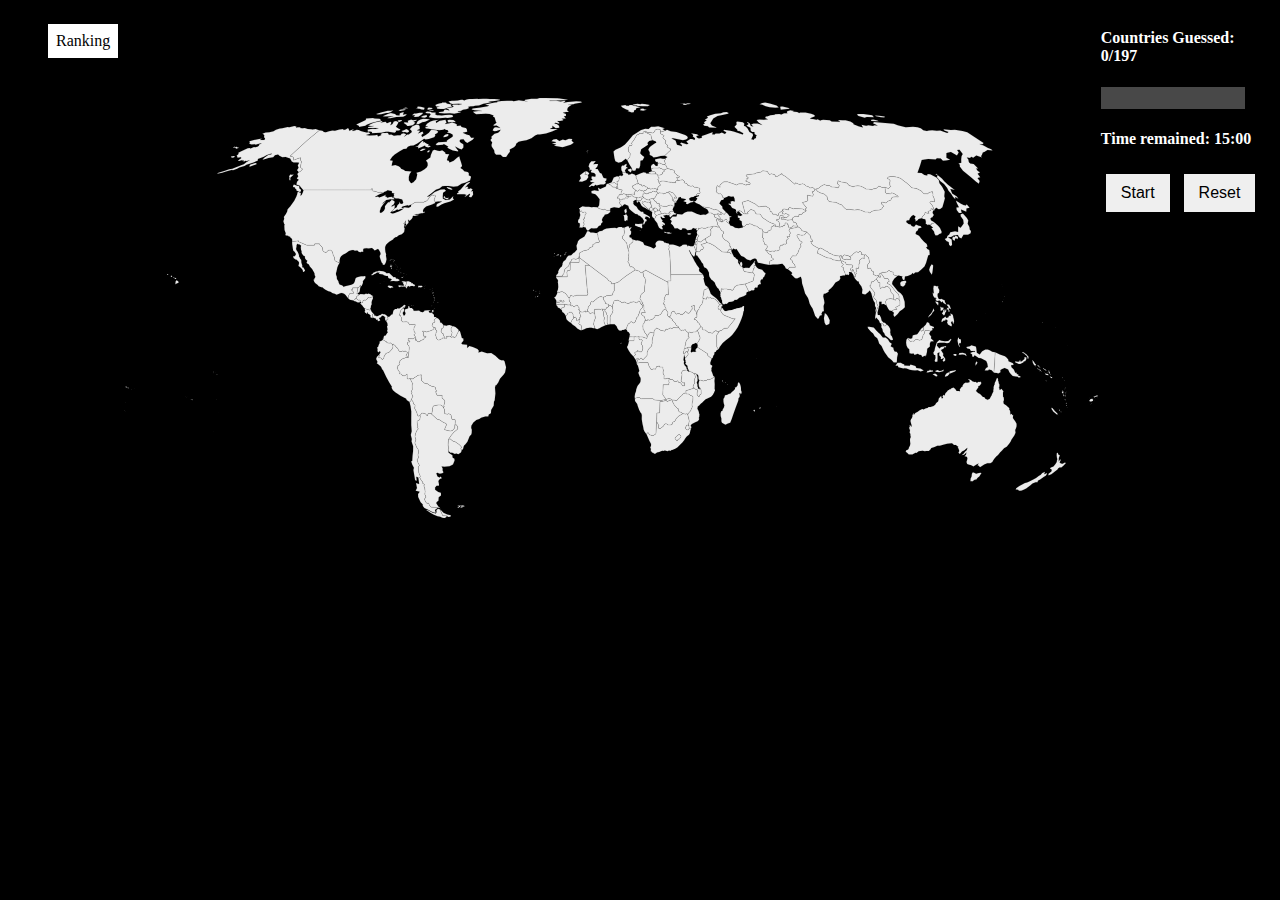
<file: index.html>
<!DOCTYPE html>
<?xml version="1.0"?>
<htmL>
<head>
    <title>
        Map Game
    </title>
    <link href="style.css" rel="stylesheet">
</head>

<body>

    <ul>
        <li><a href="ranking.html">Ranking</a></li>
    </ul>

    <svg baseprofile="tiny" fill="#ececec" height="600" stroke="black" stroke-linecap="round" stroke-linejoin="round" stroke-width=".2" version="1.2" viewbox="0 0 2000 857" width="1000" xmlns="http://www.w3.org/2000/svg">
        <path d="M1383 261.6l1.5 1.8-2.9 0.8-2.4 1.1-5.9 0.8-5.3 1.3-2.4 2.8 1.9 2.7 1.4 3.2-2 2.7 0.8 2.5-0.9 2.3-5.2-0.2 3.1 4.2-3.1 1.7-1.4 3.8 1.1 3.9-1.8 1.8-2.1-0.6-4 0.9-0.2 1.7-4.1 0-2.3 3.7 0.8 5.4-6.6 2.7-3.9-0.6-0.9 1.4-3.4-0.8-5.3 1-9.6-3.3 3.9-5.8-1.1-4.1-4.3-1.1-1.2-4.1-2.7-5.1 1.6-3.5-2.5-1 0.5-4.7 0.6-8 5.9 2.5 3.9-0.9 0.4-2.9 4-0.9 2.6-2-0.2-5.1 4.2-1.3 0.3-2.2 2.9 1.7 1.6 0.2 3 0 4.3 1.4 1.8 0.7 3.4-2 2.1 1.2 0.9-2.9 3.2 0.1 0.6-0.9-0.2-2.6 1.7-2.2 3.3 1.4-0.1 2 1.7 0.3 0.9 5.4 2.7 2.1 1.5-1.4 2.2-0.6 2.5-2.9 3.8 0.5 5.4 0z" id="AF" name="Afghanistan">
        </path>
        <path class="Angola" d="M 1121.2 572 1121.8 574 1121.1 577.1 1122 580.1 1121.1 582.5 1121.5 584.7 1109.8 584.6 1109 605.1 1112.6 610.3 1116.2 614.3 1105.8 616.9 1092.3 616 1088.5 613 1065.8 613.2 1065 613.7 1061.7 610.8 1058.1 610.6 1054.7 611.7 1052 612.9 1051.5 608.9 1052.4 603.2 1054.4 597.3 1054.7 594.6 1056.6 588.8 1058 586.2 1061.3 582 1063.2 579.1 1063.8 574.4 1063.5 570.7 1061.9 568.4 1060.4 564.5 1059.1 560.7 1059.4 559.3 1061.1 556.8 1059.5 550.6 1058.3 546.3 1055.5 542.2 1056.1 541 1058.4 540.1 1060.1 540.2 1062.1 539.5 1078.8 539.6 1080.1 544.3 1081.7 548.2 1083 550.3 1085.1 553.6 1088.9 553.1 1090.7 552.2 1093.8 553.1 1094.7 551.5 1096.2 547.8 1099.7 547.5 1100 546.4 1102.9 546.4 1102.4 548.7 1109.2 548.6 1109.3 552.7 1110.4 555.1 1109.5 559 1109.9 563 1111.7 565.4 1111.3 573 1112.7 572.4 1115.1 572.6 1118.6 571.6 1121.2 572 Z">
        </path>
        <path class="Angola" d="M 1055.3 539 1053.8 534.2 1056.1 531.4 1057.8 530.3 1059.9 532.5 1057.9 533.9 1056.9 535.5 1056.7 538.3 1055.3 539 Z">
        </path>
        <path d="M1088 228l0.4 1.2 1.4-0.6 1.2 1.7 1.3 0.7 0.6 2.3-0.5 2.2 1 2.7 2.3 1.5 0.1 1.7-1.7 0.9-0.1 2.1-2.2 3.1-0.9-0.4-0.2-1.4-3.1-2.2-0.7-3 0.1-4.4 0.5-1.9-0.9-1-0.5-2.1 1.9-3.1z" id="AL" name="Albania">
        </path>
        <path d="M1296.2 336.7l1.3 5.1-2.8 0 0 4.2 1.1 0.9-2.4 1.3 0.2 2.6-1.3 2.6 0 2.6-1 1.4-16.9-3.2-2.7-6.6-0.3-1.4 0.9-0.4 0.4 1.8 4.2-1 4.6 0.2 3.4 0.2 3.3-4.4 3.7-4.1 3-4 1.3 2.2z" id="AE" name="United Arab Emirates">
        </path>
        <path class="Argentina" d="M 669.1 851.7 666.1 851.5 661.1 851.5 655.1 837.9 658.2 840.7 662.5 845.3 670.3 849 677.6 850.5 676.8 853.5 672.4 853.8 669.1 851.7 Z">
        </path>
        <path class="Argentina" d="M 638.6 644.7 649.9 655.1 654.5 656.1 661.8 660.9 667.7 663.4 668.8 666.2 664.6 676 670.4 677.7 676.7 678.7 680.9 677.7 685.2 672.7 685.5 667.1 688.1 665.8 691.3 669.6 691.7 674.7 687.5 678.2 684.2 680.8 678.9 687.1 672.9 695.8 672.4 701 672 707.6 673.2 714 672.3 715.4 672.7 719.5 673 722.9 680.8 728.4 681 732.8 684.9 735.6 685.2 738.7 681.9 746.9 674.9 750.4 664.7 751.7 658.7 751 660.8 754.9 660.9 759.6 662.7 762.8 660.2 765.1 655.1 766 649.5 763.6 648 765.3 650.5 771.6 654.5 773.5 656.8 771.5 659.3 774.8 655.1 776.8 652.2 780.8 653.4 787.1 653.3 790.5 648.5 790.5 645.5 793.7 645.6 798.5 652.1 803.1 657.3 804.3 657.5 810 652.9 813.5 652.3 820.8 648.8 823.2 647.9 826.1 652.1 832.6 656.7 836.1 654.6 835.8 649.7 834.8 637.6 834 634.1 830.4 632.2 825.8 629.1 826.2 626.5 823.9 623.4 817.4 626.1 814.6 626.2 810.7 624.4 807.5 625.1 802.1 624 793.8 622.2 790.1 624 788.9 622.6 786.5 619.8 785.3 620.6 782.6 617.5 780.2 613.8 772.9 615.5 771.6 612.2 763.8 611.4 757.3 611.2 751.6 613.7 749.3 610.4 743 608.8 737.2 611.8 733 610.4 727.6 612 721.4 610.6 715.5 609 714.3 604.1 703.2 606.2 696.6 604.5 690.4 605.4 684.5 608 678.5 611.3 674.5 609.3 672 610.1 669.9 608.5 659.2 614.1 656.1 615.3 649.4 614.4 647.8 618.4 642 625.9 643.6 629.6 648.2 631.2 643 637.6 643.3 638.6 644.7 Z">
        </path>
        <path d="M1230.8 253l-1.8 0.2-2.8-3.7-0.2-1-2.3 0-1.9-1.7-1 0.1-2.4-1.8-4.2-1.6-0.1-3.1-1.3-2.2 7-1 1.4 1.6 2.2 1.1-0.7 1.6 3.2 2.2-1.1 2.1 2.6 1.7 2.5 1 0.9 4.5z" id="AM" name="Armenia">
        </path>
        <path class="Australia" d="M 1743 763.6 1746.7 765.8 1750 764.9 1754.9 763.7 1757.7 764.1 1753.2 771.7 1749.9 773.8 1745.9 779 1745.3 777.2 1738.7 781.6 1737.9 781.3 1734.9 781.1 1735.4 775.7 1737.4 771.5 1738 765.9 1740 763 1743 763.6 Z">
        </path>
        <path class="Australia" d="M 1793.5 590.2 1794.7 595.2 1798.7 592.8 1800.1 595.5 1802.4 598 1801.3 600.9 1801.5 606.4 1801.7 609.6 1803 610.4 1803.4 615.9 1802.2 619.2 1803 623.5 1808.4 626.9 1811.6 629.9 1814.8 632.7 1813.7 634.3 1816 638.3 1816.5 645.3 1819.1 643.9 1820.6 646.6 1822.2 645.7 1821.5 652.5 1824.4 656.4 1826.3 658.8 1829.1 664 1829.1 669.2 1828.1 672.9 1826.3 676.8 1827 682.3 1824.5 688 1822.4 691 1818.6 696.7 1817.1 700.4 1814 705 1809 710.8 1803.5 714 1799.1 718.9 1795.8 722.1 1791.4 727.6 1787.7 730.8 1783.8 735.6 1780.7 740 1779.9 742.1 1775.6 744.3 1769.5 744.5 1763.2 747.2 1759.4 749.6 1754.6 752.4 1751.9 749.5 1749.3 748.4 1751.9 745.1 1748.4 746.3 1741.2 750.9 1737.6 749.2 1735.2 748.2 1732.4 747.7 1728.3 745.9 1727 741.9 1728.5 737.1 1728.9 733.8 1727.5 731.2 1722.8 730.5 1726 727.3 1726.9 722.6 1722.2 727 1716.9 728.2 1721.4 724.7 1723.9 721 1727.4 717.8 1729 713.1 1722.2 718.5 1717.9 720.7 1713.6 725.8 1710.6 723.2 1712.3 719.8 1710.9 715.1 1709.1 712.7 1710.7 711.2 1705.4 707.3 1701.6 707.2 1697.6 704 1687.7 704.6 1679.8 706.9 1672.9 709.1 1667.9 708.7 1660.9 712 1655.6 713.4 1653.3 716.8 1650.3 719.4 1645.6 719.6 1642 720.1 1637.8 719 1633.6 719.7 1629.8 720 1625.3 723.4 1623.8 723.1 1620.4 724.9 1617 726.9 1613.2 726.7 1609.7 726.7 1605.6 722.6 1603.2 721.4 1604.7 717.7 1607.6 716.8 1609.1 715.4 1609.7 713.1 1612 708.6 1612.7 704.8 1612 698.3 1612.2 694.6 1613.6 691 1612.7 686.8 1613 684.9 1611.3 682.3 1612 677.3 1610.1 672.2 1610 669.5 1611.8 672.3 1611.3 666.3 1613.6 668.2 1614.7 670.7 1615.3 667.4 1613.7 662.3 1613.6 660.3 1612.8 658.4 1614.1 654.7 1615.6 653.1 1616.9 649.9 1617 646.1 1620.1 641.5 1619.7 646.4 1622.8 642 1627.7 639.8 1630.9 637.1 1635.6 634.7 1638.2 634.2 1639.6 635 1644.4 632.6 1647.9 631.9 1649 630.5 1650.5 629.9 1653.6 630.1 1659.8 628.2 1663.3 625.3 1665.3 621.9 1669.2 618.7 1669.9 616.1 1670.6 612.6 1675.5 607.1 1676.9 612.7 1679.5 611.4 1678 608.4 1680.3 605.3 1682.5 606.7 1684 601.8 1687.5 598.6 1689.3 596.1 1692.2 595 1692.6 593.2 1694.9 593.9 1695.3 592.3 1697.9 591.4 1700.7 590.5 1704.4 593.5 1707 597.3 1710.5 597.3 1714 597.9 1713.3 594.4 1716.8 589.3 1719.5 587.6 1718.9 586 1721.8 582.3 1725.5 580 1728.2 580.8 1733.1 579.6 1733.4 576.3 1729.5 574.2 1732.6 573.3 1736.2 574.9 1738.9 577.5 1743.4 579.1 1745.1 578.5 1748.4 580.5 1751.9 578.6 1753.9 579.2 1755.4 577.9 1757.6 581.1 1755.6 584.6 1753.1 587.2 1751.2 587.4 1751.5 589.9 1749.3 593.1 1746.8 596.3 1747 598.1 1750.8 601.7 1754.8 603.7 1757.3 605.9 1760.6 609.7 1762.2 609.7 1764.8 611.4 1765.3 613.4 1770.2 615.5 1774.3 613.3 1776.1 609.9 1777.8 607 1779.1 603.5 1781.7 598.4 1781.5 595.3 1782.2 593.4 1782.1 589.8 1783.5 584.9 1784.8 583.6 1784.2 581.5 1786 578.1 1787.5 574.6 1787.9 572.7 1790.2 570.3 1791.5 573.5 1791.4 577.5 1792.7 578.3 1792.6 581 1794.2 584.2 1794.1 587.9 1793.5 590.2 Z">
        </path>
        <path d="M1070.6 190.8l-0.3 0.8 0.7 2.1-0.2 2.6-2.8 0 1.1 1.4-1.3 4-0.9 1.1-4.4 0.1-2.4 1.5-4.2-0.5-7.3-1.7-1.3-2.1-4.9 1.1-0.5 1.2-3.1-0.9-2.6-0.2-2.3-1.2 0.7-1.5-0.2-1.1 1.4-0.3 2.7 1.7 0.6-1.7 4.4 0.3 3.5-1.1 2.4 0.2 1.7 1.3 0.4-1.1-1-4.1 1.7-0.8 1.6-2.9 3.8 2.1 2.6-2.6 1.7-0.5 4 1.9 2.3-0.3 2.4 1.2z" id="AT" name="Austria">
        </path>
        <path class="Azerbaijan" d="M 1229 253.2 1225.2 252.3 1222 249.4 1220.8 246.9 1221.8 246.8 1223.7 248.5 1226 248.5 1226.2 249.5 1229 253.2 Z">
        </path>
        <path class="Azerbaijan" d="M 1235.3 236.2 1237.8 233.6 1241.3 236.9 1244.9 241.5 1247.4 241.8 1249.3 243.5 1245.1 244 1245.2 249 1244.8 251.2 1243.1 252.7 1243.9 255.8 1242.6 256.2 1238.7 252.8 1239.9 249.7 1238 247.8 1236.1 248.3 1230.8 253 1229.9 248.5 1227.4 247.5 1224.8 245.8 1225.9 243.7 1222.7 241.5 1223.4 239.9 1221.2 238.8 1219.8 237.2 1220.9 236.1 1225.1 238 1228 238.3 1228.6 237.6 1225.3 234.1 1226.5 233.3 1228 233.5 1232.3 237.3 1234.7 237.8 1235.3 236.2 Z">
        </path>
        <path d="M1154.9 530.4l-0.6 0.1 0-0.3-2-6.1-0.01-0.06-0.09-1.04-1.4-2.9 3.5 0.5 1.7-3.7 3.1 0.4 0.3 2.5 1.2 1.5 0 2.1-1.4 1.3-2.3 3.4-2 2.3z" id="BI" name="Burundi">
        </path>
        <path d="M1016.5 177.1l-0.4 4.2-1.3 0.2-0.4 3.5-4.4-2.9-2.5 0.5-3.5-2.9-2.4-2.5-2.2-0.1-0.8-2.2 3.9-1.2 3.6 0.5 4.5-1.3 3.1 2.7 2.8 1.5z" id="BE" name="Belgium">
        </path>
        <path d="M1006.7 427l-0.2 2.1 1.3 3.8-1.1 2.6 0.6 1.7-2.8 4-1.7 2-1.1 4 0.2 4.1-0.3 10.3-4.7 0.8-1.4-4.4 0.3-14.8-1.2-1.3-0.2-3.2-2-2.2-1.7-1.9 0.7-3.4 2-0.7 1.1-2.8 2.8-0.6 1.2-1.9 1.9-1.9 2 0 4.3 3.7z" id="BJ" name="Benin">
        </path>
        <path d="M988.5 406l-0.5 3.1 0.8 2.9 3.1 4.2 0.2 3.1 6.5 1.5-0.1 4.4-1.2 1.9-2.8 0.6-1.1 2.8-2 0.7-4.9-0.1-2.6-0.5-1.8 1-2.5-0.5-9.8 0.3-0.2 3.7 0.8 4.8-3.9-1.6-2.6 0.2-2 1.6-2.5-1.3-1-2.2-2.5-1.4-0.4-3.7 1.6-2.7-0.2-2.2 4.5-5.3 0.9-4.4 1.5-1.6 2.7 0.9 2.4-1.3 0.8-1.7 4.3-2.8 1.1-2 5.3-2.7 3.1-0.9 1.4 1.2 3.6 0z" id="BF" name="Burkina Faso">
        </path>
        <path d="M1500.6 360.3l0.6 4.6-2.1-1 1.1 5.2-2.1-3.3-0.8-3.3-1.5-3.1-2.8-3.7-5.2-0.3 0.9 2.7-1.2 3.5-2.6-1.3-0.6 1.2-1.7-0.7-2.2-0.6-1.6-5.3-2.6-4.8 0.3-3.9-3.7-1.7 0.9-2.3 3-2.4-4.6-3.4 1.2-4.4 4.9 2.8 2.7 0.3 1.2 4.5 5.4 0.9 5.1-0.1 3.4 1.1-1.6 5.4-2.4 0.4-1.2 3.6 3.6 3.4 0.3-4.2 1.5 0 4.4 10.2z" id="BD" name="Bangladesh">
        </path>
        <path d="M1132.6 221.6l-2.3 2.6-1.3 4.5 2.1 3.6-4.6-0.8-5 2 0.3 3.2-4.6 0.6-3.9-2.3-4 1.8-3.8-0.2-0.8-4.2-2.8-2.1 0.7-0.8-0.6-0.8 0.6-2 1.8-2-2.8-2.7-0.7-2.4 1.1-1.4 1.8 2.6 1.9-0.4 4 0.9 7.6 0.4 2.3-1.6 5.9-1.5 4 2.3 3.1 0.7z" id="BG" name="Bulgaria">
        </path>
        <path d="M1083 214.3l1.9-0.1-1.1 2.8 2.7 2.5-0.5 2.9-1.1 0.3-0.9 0.6-1.6 1.5-0.4 3.5-4.8-2.4-2.1-2.7-2.1-1.4-2.5-2.4-1.3-1.9-2.7-3 0.8-2.6 2 1.5 1-1.4 2.3-0.1 4.5 1.1 3.5-0.1 2.4 1.4z" id="BA" name="Bosnia and Herzegovina">
        </path>
        <path d="M1141.6 162.7l-3.9-0.2-0.8 0.6 1.5 2 2 4-4.1 0.3-1.3 1.4 0.3 3.1-2.1-0.6-4.3 0.3-1.5-1.5-1.7 1.1-1.9-0.9-3.9-0.1-5.7-1.5-4.9-0.5-3.8 0.2-2.4 1.6-2.3 0.3-0.5-2.8-1.9-2.8 2.8-1.3-0.4-2.4-1.7-2.3-0.6-2.7 4.7 0 4.8-2.3 0.5-3.4 3.6-2-1-2.7 2.7-1 4.6-2.3 5.3 1.5 0.9 1.5 2.4-0.7 4.8 1.4 1.1 2.9-0.7 1.6 3.8 4 2.1 1.1 0 1.1 3.4 1.1 1.7 1.6-1.6 1.3z" id="BY" name="Belarus">
        </path>
        <path d="M487.8 399.8l-1.7 0 1.3-7.2 0.7-5.1 0.1-1 0.7-0.3 0.9 0.8 2.5-3.9 1.1-0.1-0.1 1 1 0-0.3 1.8-1.3 2.7 0.4 1-0.9 2.3 0.3 0.6-1 3.3-1.3 1.7-1.1 0.2-1.3 2.2z" id="BZ" name="Belize">
        </path>
        <path d="M662.5 631.4l-0.3-2-5.4-3.3-5.2-0.1-9.6 1.9-2.1 5.6 0.2 3.5-1.5 7.7-1-1.4-6.4-0.3-1.6 5.2-3.7-4.6-7.5-1.6-4 5.8-3.9 0.9-3.1-8.9-3.7-7.2 1.1-6.2-3.2-2.7-1.2-4.6-3.2-4.4 2.9-6.9-2.9-5.4 1.1-2.2-1.2-2.4 1.9-3.2-0.3-5.4 0-4.6 1.1-2.1-5.5-10.4 4.2 0.6 2.9-0.2 1.1-1.9 4.8-2.6 2.9-2.4 7.3-1.1-0.4 4.8 0.9 2.5-0.3 4.3 6.5 5.7 6.4 1.1 2.3 2.4 3.9 1.3 2.5 1.8 3.5 0 3.4 1.9 0.5 3.7 1.2 1.9 0.3 2.7-1.7 0.1 2.8 7.5 10.7 0.3-0.5 3.7 0.8 2.5 3.2 1.8 1.7 4-0.6 5.1-1.3 2.8 0.8 3.6-1.6 1.4z" id="BO" name="Bolivia">
        </path>
        <path d="M665.8 489.6l3.1 0.6 0.6-1.4-1-1.2 0.6-1.9 2.3 0.6 2.7-0.7 3.2 1.4 2.5 1.3 1.7-1.7 1.3 0.2 0.8 1.8 2.7-0.4 2.2-2.5 1.8-4.7 3.4-5.9 2-0.3 1.3 3.6 3 11.2 3.1 1.1 0.1 4.4-4.3 5.3 1.7 1.9 10.1 1 0.2 6.5 4.3-4.2 7.1 2.3 9.5 3.9 2.8 3.7-0.9 3.6 6.6-2 11 3.4 8.5-0.2 8.4 5.3 7.4 7.2 4.4 1.8 4.8 0.3 2.1 2 2 8.2 1.1 3.9-2.1 10.6-2.7 4.2-7.7 8.9-3.4 7.3-4 5.5-1.4 0.2-1.3 4.7 0.9 12-1.1 9.9-0.3 4.2-1.6 2.6-0.5 8.6-5.2 8.3-0.5 6.7-4.3 2.7-1.1 3.9-6 0-8.5 2.4-3.7 2.9-6 1.9-6.1 5.1-4.1 6.4-0.3 4.8 1.3 3.5-0.3 6.5-0.8 3.1-3.4 3.6-4.5 11.3-4 5-3.2 3.1-1.5 6.1-2.9 3.6-2.1-3.6 1.8-3.1-3.8-4.3-4.8-3.6-6.3-4.1-1.9 0.2-6.3-5-3.4 0.7 6-8.7 5.3-6.3 3.3-2.6 4.2-3.5-0.4-5.1-3.2-3.8-2.6 1.3 0.7-3.7 0.3-3.8-0.3-3.6-2.1-1.1-2 1-2.1-0.3-0.8-2.4-1.1-5.9-1.2-1.9-3.9-1.8-2.2 1.3-5.9-1.3-0.4-8.7-2-3.5 1.6-1.4-0.8-3.6 1.3-2.8 0.6-5.1-1.7-4-3.2-1.8-0.8-2.5 0.5-3.7-10.7-0.3-2.8-7.5 1.7-0.1-0.3-2.7-1.2-1.9-0.5-3.7-3.4-1.9-3.5 0-2.5-1.8-3.9-1.3-2.3-2.4-6.4-1.1-6.5-5.7 0.3-4.3-0.9-2.5 0.4-4.8-7.3 1.1-2.9 2.4-4.8 2.6-1.1 1.9-2.9 0.2-4.2-0.6-3.2 1.1-2.6-0.7-0.1-9.7-4.4 3.7-5-0.1-2.3-3.5-3.8-0.3 1-2.8-3.3-3.9-2.6-5.8 1.5-1.1-0.2-2.8 3.4-1.8-0.7-3.5 1.4-2.2 0.3-3 6.3-4.4 4.6-1.2 0.8-1 5.1 0.3 2.2-17.6 0.1-2.8-0.9-3.6-2.6-2.4 0.1-4.7 3.2-1 1.1 0.7 0.2-2.5-3.3-0.7 0-4 11 0.2 1.9-2.3 1.6 2.1 1 3.8 1.1-0.8 3.1 3.4 4.4-0.4 1.1-2 4.2-1.5 2.4-1.1 0.7-2.7 4.1-1.8-0.3-1.4-4.8-0.5-0.7-4.1 0.3-4.3-2.5-1.6 1.1-0.6 4.1 0.8 4.5 1.6 1.7-1.5 4.1-1 6.4-2.4 2.1-2.5-0.7-1.8 3-0.2 1.2 1.4-0.8 2.9 2 0.9 1.2 3-1.6 2.3-1 5.4 1.4 3.3 0.3 3 3.5 3 2.8 0.3 0.6-1.3 1.8-0.3 2.6-1.1 1.8-1.7 3.2 0.6 1.3-0.3z" id="BR" name="Brazil">
        </path>
        <path d="M1633.1 472.8l2.2-2.4 4.6-3.6-0.1 3.2-0.1 4.1-2.7-0.2-1.1 2.2-2.8-3.3z" id="BN" name="Brunei">
        </path>
        <path d="M1488.8 323.5l2.6 2.1 0.5 3.9-4.5 0.2-4.7-0.4-3.2 1-5.5-2.5-0.4-1.2 2.6-4.8 2.6-1.6 4.3 1.4 2.9 0.2 2.8 1.7z" id="BT" name="Bhutan">
        </path>
        <path d="M1127.6 615.7l1.9 5.1 1.1 1.2 1.6 3.7 6.1 7 2.3 0.7-0.1 2.3 1.5 4.1 4.3 1 3.4 2.9-8.1 4.7-5.2 4.8-2 4.3-1.8 2.4-3 0.5-1.2 3.1-0.6 2-3.6 1.4-4.5-0.3-2.5-1.8-2.3-0.7-2.8 1.4-1.5 3.1-2.7 1.9-2.8 2.9-4 0.7-1.1-2.3 0.6-3.9-3-6.1-1.4-1 0.6-18.7 5.5-0.2 0.8-22.9 4.2-0.2 8.7-2.3 2 2.7 3.7-2.5 1.7 0 3.2-1.5 1 0.5z" id="BW" name="Botswana">
        </path>
        <path d="M1121.3 446.5l3.9 2.5 3.1 2.6 0.1 2.1 3.9 3.3 2.4 2.8 1.4 3.8 4.3 2.6 0.9 2-1.8 0.7-3.7-0.1-4.2-0.7-2.1 0.5-0.9 1.6-1.8 0.2-2.2-1.4-6.3 3.2-2.6-0.6-0.8 0.5-1.6 3.9-4.3-1.3-4.1-0.6-3.6-2.4-4.7-2.2-3 2.1-2.2 3.2-0.5 4.5-3.6-0.3-3.9-1.1-3.3 3.4-3 6-0.6-1.9-0.3-2.9-2.6-2.1-2.1-3.3-0.5-2.3-2.7-3.4 0.5-1.9-0.6-2.7 0.4-5 1.4-1.1 2.8-6.5 4.6-0.5 1-1.7 1 0.2 1.4 1.4 7.1-2.4 2.4-2.5 2.9-2.3-0.6-2.2 1.6-0.6 5.5 0.4 5.2-3 4-7 2.8-2.6 3.6-1.1 0.7 2.7 3.3 4 0 2.7-0.8 2.6 0.4 2 1.9 1.9 0.5 0.3z" id="CF" name="Central African Republic">
        </path>
        <path class="Canada" d="M 665.9 203.6 669.3 204.5 674 204.3 670.7 206.9 668.7 207.3 663.2 204.6 662.6 202.5 665.1 200.6 665.9 203.6 Z">
        </path>
        <path class="Canada" d="M 680.3 187.6 677.9 187.7 672.1 185.8 668.6 182.8 670.5 182.3 676.4 183.9 680.6 186.5 680.3 187.6 Z">
        </path>
        <path class="Canada" d="M 372.4 191.3 369.3 192.2 363 189.4 363 187.2 360.1 185 360.4 183.2 356.1 182.1 356.7 178.7 358.2 177.3 362.3 178.6 364.7 179.6 368.8 180.2 369 182.4 369.4 185.3 372.6 187.9 372.4 191.3 Z">
        </path>
        <path class="Canada" d="M 711.5 177.8 706.5 183.2 710.4 181.1 713.3 182.5 710.9 184.6 714.7 186.3 717.5 184.8 721.8 186.7 719 191.3 722.8 190.2 722.5 193.5 723 197.4 719.4 203 717 203.2 714.1 202 716.6 196.9 715.4 196.1 708.1 201.5 705.1 201.3 709.5 198.3 705.1 196.8 699.6 197.2 690 197 689.8 195.2 693.6 192.9 691.9 191.3 697.3 187.5 705.5 177.6 709.7 174.1 714.7 172 716.8 172.2 715.3 173.9 711.5 177.8 Z">
        </path>
        <path class="Canada" d="M 351.5 156.4 353 157.2 358 156.7 350.8 163.6 351.1 168.6 349.2 168.6 348.5 165.8 349 162.9 348.2 161 349.5 158.3 351.5 156.4 Z">
        </path>
        <path class="Canada" d="M 634.9 108.9 631.3 111.9 629.6 111.4 629.5 109.7 629.9 109.3 632.7 107.6 634.4 107.7 634.9 108.9 Z">
        </path>
        <path class="Canada" d="M 625.2 105.7 618 108.9 615 108.7 615 107.2 620 104.5 626 104.6 625.2 105.7 Z">
        </path>
        <path class="Canada" d="M 622.1 88.9 621.2 91.4 623.9 90.5 625.4 92 628.9 94 632.7 95.7 631.3 98.4 634.8 98 636.7 99.9 631.7 101.7 625.8 100.3 625 97.7 618.7 100.8 610.5 103.7 611.2 100.4 604.9 100.9 610.6 98.1 614.2 93.6 619.3 88.5 622.1 88.9 Z">
        </path>
        <path class="Canada" d="M 667 80.6 662.1 80.9 662.8 78.2 666.6 75.1 670.9 74.4 673.2 75.9 671.7 78.2 670.8 79 667 80.6 Z">
        </path>
        <path class="Canada" d="M 592.5 69.9 588.4 71.8 584.2 70.2 580.3 70.7 576.9 68.3 581.9 66.6 586.8 64.3 589.8 65.8 591.4 66.8 591.8 67.8 592.5 69.9 Z">
        </path>
        <path class="Canada" d="M 645.5 212.5 643.3 208.9 646.2 200.4 644.6 198.6 640.9 199.6 639.8 198 634.3 202.7 631.1 207.6 628.3 210.5 625.8 211.5 624.1 211.8 623 213.3 613.7 213.3 605.9 213.4 603.2 214.5 596.4 218.9 596.4 218.8 595.5 218.4 593.5 219.3 591.6 220.6 589.8 219.5 585.1 220.3 581.2 221.2 579.3 222 577 224.1 578.8 224.8 580.5 224.4 580.8 224.4 580.5 226.3 575.7 227 572.9 227.8 571.2 228.8 568.6 228.2 567 228.5 564.1 230.3 559.5 232.3 556.8 231.9 558.8 229.7 562.5 226.2 566.6 224.1 567.7 222.3 568.6 219.3 572.4 215.8 573.3 211.8 574.4 215.7 578.2 216.6 580.6 214.5 579.2 209.7 578.3 207.7 574.3 206.5 570.5 205.8 566.6 205.8 563.2 205 562.8 203.6 561.4 204.5 560.2 204.3 562.1 202.2 560.3 201.4 562.2 199 561 197.2 562.7 195.4 557.5 194.5 557.4 190.9 556.6 190.1 553.3 189.9 549.2 188.7 547.7 189.5 545.9 191 542.6 192 539.5 194.5 534.1 192.8 529.7 193.6 525.8 191.7 521.2 190.7 517.9 190.3 516.9 189.3 517.8 185.9 516.1 185.9 514.8 188.3 504.6 188.3 487.6 188.3 470.8 188.3 455.9 188.3 441.1 188.3 426.4 188.3 411.3 188.3 406.5 188.3 391.8 188.3 377.7 188.3 377 188.3 371.6 182.2 370 179.5 363 176.9 364.3 171.4 367.9 167.7 363.8 165 366.9 160.1 364.8 155.7 367.3 152.5 372.4 149.6 375.6 145.8 371 142 372.4 135.1 373.5 130.9 371.9 128.2 371.1 125.8 371.7 122.7 365.2 124.6 357.6 127.9 357.3 124.1 356.8 121.5 354 119.9 349.8 119.7 385.4 87 410 66.6 416 67.9 419.3 70.5 423 71 429.3 68.8 436.3 67.1 441.6 67.7 450.5 65.4 458.7 64.1 458.9 66.3 463.4 65 467.3 62.5 469.4 63.1 470.8 67.9 480.3 64.2 476.4 68.3 482.4 67.4 485.6 65.9 490.2 66.2 494.1 68.4 501.6 70.4 506.3 71.3 510.7 71 513.6 73.8 505.1 76.5 511.5 77.6 523.4 77 527.8 76 529.2 79.3 536.3 76.6 534.2 74.2 538.7 72.4 543.9 72.1 547.8 71.6 549.9 72.9 551.4 75.8 556.4 75.4 561.7 77.9 568.9 77 574.9 77.1 577.3 73.7 581.8 72.8 586.7 74.6 582.4 79.8 588.6 75.4 591.8 75.6 598.2 70.1 596.6 66.8 593.7 64.6 599.2 58.7 607.4 54.9 611.9 55.8 613.9 58.1 614.3 64.1 608.5 66.7 615.2 67.8 610.8 73.3 619.7 69.1 621.9 72.6 617.6 76.6 618.9 80.3 626.2 76.4 632.7 71.6 637.4 65.7 642.9 66.1 648.3 66.9 651.9 69.6 650.2 72.3 645.1 75.2 646 78.1 643.6 80.8 632.7 84.7 626.2 85.6 623 83.9 619.7 86.7 612.3 91.4 609.3 93.9 601.6 97.7 595.1 98.1 590 100.5 587.1 104.3 581.4 105 572.7 109.7 563.3 116.2 558.3 120.8 553.4 127.7 559.4 128.7 557.9 134.2 557.1 138.8 564.4 137.6 571.4 140.2 574.7 142.5 576.4 145.3 581.3 147 584.9 149.5 592.5 149.9 597.3 150.5 593.7 155.7 592 161.8 592.1 168.7 596.5 174.6 601.2 172.6 606.8 166.2 609.1 156.6 607.4 153.4 616.4 150.5 623.9 146.3 628.7 142.1 630.4 138.1 630 133 626.8 128.5 635.7 122.3 636.7 117 640.6 108 644.4 106.6 651.1 108.2 655.3 108.8 659.8 107.2 662.9 109.2 666.5 112.6 666.7 114.8 674.4 115.3 671.8 120.2 669.5 127.6 673.3 128.6 674.9 132.1 683.1 128.8 690.6 122.2 694.8 119.5 695.9 124.8 698.5 132.3 700.5 139.5 697.1 143.3 701.9 146.7 704.8 150.1 711.7 151.7 714.1 153.6 714.1 158.8 717.5 159.6 718.6 161.9 716.6 168.8 712.3 171.1 708.1 173.3 699.3 175.5 691.4 180.5 682.8 181.6 672.7 180.2 665.4 180.2 660.1 180.6 654.4 185.1 647 187.9 636.9 196.1 629 201.9 633.7 200.9 644.6 192.6 656.9 187.4 664.5 186.8 667.8 189.9 661.7 194.1 661.1 200.8 661.2 205.6 666.8 208.7 675.4 207.8 682.6 200.7 681.6 205.3 684.1 207.6 676.7 211.7 664.3 215.5 658.5 218 651.3 222.6 647.6 222.1 649.1 216.8 659.5 211.5 651.4 211.7 645.5 212.5 Z">
        </path>
        <path class="Canada" d="M 539 48.7 534.3 51.1 544.8 49.6 547.4 52.2 554.7 49.5 556.5 51.2 554.3 56.3 558.6 54.2 561.4 48.9 565.7 48.1 568.7 48.9 570.9 51 568.2 56.1 565.8 59.8 570 62.4 575 65 572.4 67.3 565.3 67.8 566.1 69.8 562.9 71.8 556.2 71 550.5 69.5 545.4 69.8 535.9 71.7 524.6 72.5 516.7 73 517 70.4 512.9 69 508.6 69.6 508 65.3 511.3 64.7 518.6 63.8 524.1 64.1 530.3 63.1 523.8 61.9 514.7 62.3 509 62.2 509 60.3 520.7 58.1 514.4 58.2 509 56.8 516.8 52.9 522 50.8 536.2 47.7 539 48.7 Z">
        </path>
        <path class="Canada" d="M 578.5 47.2 571.5 50.6 569.2 47 571.3 46.2 576.8 46 578.5 47.2 Z">
        </path>
        <path class="Canada" d="M 687.1 48.8 686.4 50.2 682.3 50.1 678.2 50 673.3 50.7 672.4 50.3 670.3 47.6 672 45.8 674.2 45.4 682.6 46 687.1 48.8 Z">
        </path>
        <path class="Canada" d="M 647.3 48.5 647.6 51.7 654.8 47.6 666.5 45.5 668.8 50.8 665.6 54.2 674.6 52.7 679.9 50.6 686.7 53.2 690.4 55.7 689.3 58 697.5 56.8 699.4 60.2 707.8 62.3 710 64.4 710.9 69.5 701.8 72 709.5 75.6 715.4 76.8 718.7 81.8 725.2 82.2 721.9 86.1 711 92.6 707 90.2 703.2 84.8 697.3 85.5 695 88.8 697.7 92 702.2 94.6 703.2 96.1 703.1 101.8 699.5 105.9 694.8 104.3 686.2 99.8 689.8 104.7 692.6 108.2 692.3 110.2 681.4 107.9 673.8 104.5 670 101.8 672.4 100.1 667.6 97.2 662.9 94.5 662 96.1 648.9 97 646.5 95.1 651.9 90.9 660 90.8 669.3 90.1 669.1 88.1 672.2 85.3 681 79.9 681.4 77.4 680.9 75.6 676.2 72.9 669.1 71.1 672.6 69.7 670.6 66.3 667.2 66 665.3 64.2 662 65.8 654.1 66.5 640.1 65.3 632.7 63.7 626.8 62.9 624.9 61 631.2 58.6 625.5 58.6 628.8 53.3 635.9 48.7 641.9 46.6 653.1 45.2 647.3 48.5 Z">
        </path>
        <path class="Canada" d="M 596.9 45 600.5 46.1 608.1 45.4 607.6 46.9 601.5 49.4 605.3 51.6 600.1 56.3 591.7 58.3 588.3 57.9 587.4 55.9 581.5 51.9 583.2 50.2 590.6 50.8 589.7 47.5 596.9 45 Z">
        </path>
        <path class="Canada" d="M 619.5 50.5 611.7 54.4 607.3 54.2 609.1 49.6 611.7 47.1 615.9 44.9 621.1 43.5 629 43.7 635.2 44.9 625.1 49.5 619.5 50.5 Z">
        </path>
        <path class="Canada" d="M 503.7 57.7 490.2 60.3 490.8 58 484.8 55.2 489.2 53 496.7 49.2 504.3 45.8 504.7 42.7 518.7 41.9 522.9 43 532.4 43.3 534.3 44.7 535.9 46.9 529.4 48.2 515.5 51.8 506.3 55.5 503.7 57.7 Z">
        </path>
        <path class="Canada" d="M 628.9 39.3 624.8 41.2 619.6 40.8 616.4 39.5 620.9 37.3 627.8 35.9 629.2 37.7 628.9 39.3 Z">
        </path>
        <path class="Canada" d="M 620.1 30.6 620.3 32.9 617.5 35.4 611.7 39.2 604.8 39.7 601.6 38.9 605 36 598.4 36.3 602.7 32.5 606.5 32.7 614.2 31 619.1 31.3 620.1 30.6 Z">
        </path>
        <path class="Canada" d="M 580.7 33.2 580 34.9 584.4 34.1 588 34.3 585.7 36.8 580.6 39.1 566.7 39.9 554.4 42.1 548.4 42.2 549.9 40.6 560.6 38.3 542.7 38.9 538.5 38 550.2 33.2 555.6 31.8 563.9 33.5 566.8 36.4 572.9 36.8 573.6 32.1 579.4 30.3 582.5 30.8 580.7 33.2 Z">
        </path>
        <path class="Canada" d="M 636.4 28.8 638.7 30.4 646.1 30.4 647.5 32 644.7 33.8 647.8 34.9 649 36.1 653.9 36.3 659 36.7 666.1 35.7 674.2 35.2 680 35.6 682.3 37.5 681.3 39.5 677.7 40.9 671 42 666.7 41.3 654.9 42.1 646.9 42.2 641.3 41.6 632.7 40 634.3 37.2 636.4 34.8 635 32.6 628 32 625.4 30.5 629.2 28.5 636.4 28.8 Z">
        </path>
        <path class="Canada" d="M 560.7 26.2 554.9 29.9 549.6 31.6 545.8 31.8 535.9 33.9 528.8 34.7 525.2 33.6 536.9 29.9 549.1 26.8 554.6 26.9 560.7 26.2 Z">
        </path>
        <path class="Canada" d="M 641.9 26.8 640.1 26.9 633.5 26.6 634.2 25.3 641.4 25.4 643 26.2 641.9 26.8 Z">
        </path>
        <path class="Canada" d="M 583.1 25.9 574.3 27.3 571 25.8 576.1 24.3 582.1 23.8 586.2 24.5 583.1 25.9 Z">
        </path>
        <path class="Canada" d="M 590.9 21.7 585.2 22.6 579.2 22.6 580.2 21.9 585.9 20.6 587.6 20.8 590.9 21.7 Z">
        </path>
        <path class="Canada" d="M 637.7 24.2 631.1 25.2 629.5 24.1 630.1 22.4 632.3 20.5 636.7 20.7 638.4 21 640.7 22.6 637.7 24.2 Z">
        </path>
        <path class="Canada" d="M 623.9 23 622.8 24.9 617.5 24.4 613.5 22.9 605.7 22.7 611 21.4 608.2 20.3 610.4 18.5 616.5 19.1 624 20.8 623.9 23 Z">
        </path>
        <path class="Canada" d="M 678 16.9 680.7 18.4 674.2 19.7 663.6 23.2 656.8 23.5 650 22.9 648.4 21 650.5 19.4 654.8 18.2 648.2 18.2 646.2 16.7 646.6 14.8 651.5 12.9 655.6 11.6 659.6 11.3 659.3 10.3 667.6 10.1 669.2 12.3 673.9 13.2 678.7 14.1 678 16.9 Z">
        </path>
        <path class="Canada" d="M 757.2 2.9 765.9 3.2 772.6 3.7 777.8 4.7 776.7 5.7 766.9 7.4 757.9 8.2 753.9 9.1 761.4 9.1 750.9 11.6 744.1 12.8 734.8 16.3 726.7 17 723.6 18 712.3 18.4 716.7 19 713.4 19.8 714.1 22.1 709.1 23.7 702.2 25 698.7 26.8 692.1 28.3 691.6 29.4 698.1 29.2 697 30.4 684.3 33.3 675.8 31.9 664.1 32.7 659.1 32.1 652.3 31.8 654.4 29.5 662.4 28.4 664.4 25 667 24.7 674.5 26.7 672.8 23.7 667.9 22.8 672.9 21 680.5 19.9 683.3 18.3 680.3 16.6 681.4 14.4 690.8 14.5 693 15 700.3 13.4 693 12.9 680.4 13.2 676 11.8 675.2 10.1 672.7 8.9 673.8 7.6 679.8 6.8 684 6.7 691.4 6.1 698.2 4.6 702.1 4.8 704.5 5.9 709.5 3.9 714.7 3.3 721.2 2.9 731.6 2.7 732.9 3.1 743.2 2.5 750.2 2.7 757.2 2.9 Z">
        </path>
        <path d="M1034.4 197.5l0.2 1.1-0.7 1.5 2.3 1.2 2.6 0.2-0.3 2.5-2.1 1.1-3.8-0.8-1 2.5-2.4 0.2-0.9-1-2.7 2.2-2.5 0.3-2.2-1.4-1.8-2.7-2.4 1 0-2.9 3.6-3.5-0.2-1.6 2.3 0.6 1.3-1.1 4.2 0 1-1.3 5.5 1.9z" id="CH" name="Switzerland">
        </path>
        <path class="China" d="M 1602.2 381.9 1597.9 385 1593 383 1592 377.5 1594.2 374.6 1600 372.8 1603.3 372.9 1604.9 375.4 1602.9 378.2 1602.2 381.9 Z">
        </path>
        <path class="China" d="M 1625.6 185.5 1634.6 190 1640.6 195.8 1648.2 195.8 1650.8 193.4 1657.7 191.5 1659 197.2 1658.7 199.5 1661.5 206.3 1662.1 212.5 1655.2 211.4 1652.3 213.6 1657 219 1660.9 226.5 1658.4 226.6 1660.3 229.9 1654.8 226.1 1654.8 229.7 1648.4 232.4 1651.2 235.8 1646.6 235.5 1643 233.5 1641.9 238.1 1638 241.5 1635.9 245.6 1629.6 247.4 1627.2 250.4 1622.4 252.2 1623.7 249.2 1621.4 246.7 1623.4 242.4 1618.9 239.1 1615.5 241.3 1611.9 245.8 1610.6 249.9 1605.6 250.2 1604.3 253.2 1609.1 257.5 1613.9 258.6 1615.3 261.4 1620.4 263.3 1624.2 258.7 1630.1 261.2 1633.6 261.4 1635.9 264.7 1629.2 266.5 1628.2 270 1624.4 273.2 1623.5 277.7 1630.6 281.2 1635.2 287.5 1640.7 293.4 1646.2 298.3 1647.8 303.1 1645 304.9 1647.4 308.3 1651.3 310.3 1652.1 315.5 1652.2 320.6 1649.4 321.2 1647.3 328.1 1645 336.6 1641.6 344.2 1635.2 350.1 1628.6 355.6 1622.5 356.3 1619.6 359.1 1617.3 357.1 1614.8 360.2 1607.6 363.5 1601.8 364.4 1601.1 371.2 1598 371.6 1595.8 366.9 1596.7 364.5 1588.9 362.4 1586.5 363.5 1580.6 361.8 1577.5 359.2 1577.8 355.5 1572.5 354.3 1569.4 351.9 1565.3 355.3 1560 356.1 1555.6 356 1552.9 357.6 1550.2 358.5 1552.2 365.9 1549.2 365.7 1548.4 364.2 1547.9 361.5 1544.1 363.4 1541.5 362.2 1537 359.8 1537.8 354.5 1534.1 353.2 1531.7 347.3 1526.1 348.4 1525.4 340.8 1529.6 335.4 1528.7 330.1 1527.4 325.2 1524.7 323.7 1522 319.9 1518.9 320.4 1512.8 319.4 1514 316.7 1510.4 312.7 1507.2 315.4 1502.3 313.9 1496.9 317.9 1493 322.7 1488.8 323.5 1486 321.8 1483.1 321.6 1478.8 320.2 1476.2 321.8 1473.6 326.6 1472.1 321.5 1469 322.9 1462.5 322.2 1456 320.8 1451 317.9 1446.5 316.7 1444 313.6 1440.7 312.7 1434.3 308.5 1429.5 306.5 1427.6 308 1419 303.5 1412.8 299.5 1409.6 292.4 1413.7 293.3 1413.1 290 1410.1 286.7 1409.3 281.5 1401.6 273.9 1392.1 271.4 1389.2 266.4 1384.5 263.4 1383 261.6 1381.2 258 1380.7 255.5 1377 254 1375.5 254.7 1372.4 248.7 1373.5 247.3 1372.3 245.8 1376.4 242.8 1379.6 241.5 1385.4 242.4 1386 238.3 1392.4 237.6 1393.4 235 1400.3 231.6 1400.5 230.2 1398.8 226.5 1401.7 224.9 1392.9 213.9 1402 211.4 1404 210 1403 198.7 1413.8 200.8 1415.4 197.9 1412.9 191.7 1416.7 191.1 1418.6 186.9 1420.3 186.4 1423.6 190.8 1429.3 194.1 1437.5 196.4 1443.3 201.5 1444.7 208.8 1447.7 211.6 1454.2 212.7 1461.4 213.5 1469.4 217.5 1472.8 218.2 1477.8 224 1482.5 227.8 1488.1 227.6 1499.4 229.1 1505.8 228.2 1511.4 229.1 1520.8 233 1527 233 1530.3 234.9 1534.7 231.5 1541.9 229.3 1549.5 229.1 1554.4 226.9 1556.4 223.5 1558.8 221.3 1556.9 219.2 1554 216.8 1554.5 212.7 1557.7 213.3 1563.6 214.6 1566.8 211.2 1573.2 208.8 1574.5 204.6 1577 202.8 1583.8 202 1588.2 202.7 1587.4 200.5 1580.2 196.1 1575 194.1 1572.5 196.4 1567 195.4 1564.7 196.2 1561.9 193.7 1561.6 187.4 1561 182.7 1568.4 185.1 1572.8 181.2 1570.9 178.4 1570.7 171.9 1572 169.9 1569.5 166.5 1565.8 165.1 1567.5 162 1572.6 160.9 1578.8 160.7 1587.4 162.6 1593.4 164.8 1601.1 171 1604.9 173.7 1609.4 177.5 1615.6 183.5 1625.6 185.5 Z">
        </path>
        <path d="M955.9 435.2l2.5 1.4 1 2.2 2.5 1.3 2-1.6 2.6-0.2 3.9 1.6 1.5 9.2-2.4 5.3-1.5 7.3 2.4 5.5-0.2 2.6-2.6 0-3.9-1.2-3.7 0-6.7 1.2-3.9 1.8-5.6 2.4-1.1-0.2 0.4-5.3 0.6-0.8-0.2-2.5-2.4-2.7-1.8-0.4-1.6-1.8 1.2-2.9-0.5-3.1 0.2-1.8 0.9 0 0.4-2.8-0.4-1.3 0.5-0.9 2.1-0.7-1.4-5.2-1.3-2.6 0.5-2.2 1.1-0.5 0.8-0.6 1.5 1 4.4 0 1-1.8 1 0.1 1.6-0.7 0.9 2.7 1.3-0.8 2.4-1z" id="CI" name="Cote d'Ivoire">
        </path>
        <path d="M1072.8 454.2l-2.8 6.5-1.4 1.1-0.4 5 0.6 2.7-0.5 1.9 2.7 3.4 0.5 2.3 2.1 3.3 2.6 2.1 0.3 2.9 0.6 1.9-0.4 3.4-4.5-1.5-4.6-1.7-7.1-0.2-0.7-0.4-3.4 0.8-3.4-0.8-2.7 0.4-9.3-0.1 0.9-5.1-2.3-4.3-2.6-1-1.1-2.9-1.5-0.9 0.1-1.8 1.4-4.6 2.7-6.2 1.6 0 3.4-3.8 2.1-0.1 3.2 2.7 3.9-2.2 0.5-2.7 1.3-2.6 0.8-3.2 3-2.6 1.1-4.5 1.2-1.5 0.8-3.3 1.4-4.1 4.7-5 0.3-2.1 0.6-1.2-2.3-2.5 0.2-2.1 1.5-0.3 2.3 4.1 0.5 4.2-0.2 4.3 3.2 5.8-3.2 0-1.6 0.4-2.6-0.6-1.2 3 3.4 3.8 2.5 1.1 0.8 2.6 1.8 4.4-0.8 1.8z" id="CM" name="Cameroon">
        </path>
        <path d="M1141.3 468.2l3.5 5.3 2.6 0.8 1.5-1.1 2.6 0.4 3.1-1.3 1.4 2.7 5.1 4.3-0.3 7.5 2.3 0.9-1.9 2.2-2.1 1.8-2.2 3.3-1.2 3-0.3 5.1-1.3 2.5-0.1 4.8-1.6 1.8-0.2 3.8-0.8 0.5-0.6 3.6 1.4 2.9 0.1 1-1.2 10.3 1.5 3.6-1 2.7 1.8 4.6 3.4 3.5 0.7 3.5 1.6 1.7-0.3 1.1-0.9-0.3-7.7 1.1-1.5 0.8-1.7 4.1 1.2 2.8-1.1 7.6-0.9 6.4 1.5 1.2 3.9 2.5 1.6-1.2 0.2 6.9-4.3 0-2.2-3.5-2-2.8-4.3-0.9-1.2-3.3-3.5 2-4.4-0.9-1.9-2.9-3.5-0.6-2.7 0.1-0.3-2-1.9-0.1-2.6-0.4-3.5 1-2.4-0.2-1.4 0.6 0.4-7.6-1.8-2.4-0.4-4 0.9-3.9-1.1-2.4-0.1-4.1-6.8 0.1 0.5-2.3-2.9 0-0.3 1.1-3.5 0.3-1.5 3.7-0.9 1.6-3.1-0.9-1.8 0.9-3.8 0.5-2.1-3.3-1.3-2.1-1.6-3.9-1.3-4.7-16.7-0.1-2 0.7-1.7-0.1-2.3 0.9-0.8-2 1.4-0.7 0.2-2.8 1-1.6 2-1.4 1.5 0.7 2-2.5 3.1 0.1 0.3 1.8 2.1 1.1 3.4-4 3.3-3.1 1.4-2.1-0.1-5.3 2.5-6.2 2.6-3.3 3.7-3.1 0.7-2 0.1-2.4 0.9-2.2-0.3-3.7 0.7-5.7 1.1-4 1.7-3.4 0.3-3.9 0.5-4.5 2.2-3.2 3-2.1 4.7 2.2 3.6 2.4 4.1 0.6 4.3 1.3 1.6-3.9 0.8-0.5 2.6 0.6 6.3-3.2 2.2 1.4 1.8-0.2 0.9-1.6 2.1-0.5 4.2 0.7 3.7 0.1 1.8-0.7z" id="CD" name="Democratic Republic of Congo">
        </path>
        <path d="M1090.9 479.3l-0.3 3.9-1.7 3.4-1.1 4-0.7 5.7 0.3 3.7-0.9 2.2-0.1 2.4-0.7 2-3.7 3.1-2.6 3.3-2.5 6.2 0.1 5.3-1.4 2.1-3.3 3.1-3.4 4-2.1-1.1-0.3-1.8-3.1-0.1-2 2.5-1.5-0.7-2.1-2.2-1.7 1.1-2.3 2.8-4.6-6.8 4.3-3.6-2.1-4.2 2-1.6 3.8-0.8 0.4-2.9 3.1 3.1 5 0.3 1.7-3 0.7-4.3-0.6-5-2.7-3.8 2.5-7.5-1.4-1.2-4.2 0.5-1.6-3.3 0.4-2.8 7.1 0.2 4.6 1.7 4.5 1.5 0.4-3.4 3-6 3.3-3.4 3.9 1.1 3.6 0.3z" id="CG" name="Republic of Congo">
        </path>
        <path d="M584.4 426.2l-3.7 1.1-1.6 3.2-2.3 1.8-1.8 2.4-0.9 4.6-1.8 3.8 2.9 0.4 0.6 2.9 1.2 1.5 0.3 2.5-0.7 2.4 0.1 1.4 1.4 0.5 1.2 2.2 7.3-0.6 3.3 0.8 3.8 5.6 2.3-0.7 4.1 0.3 3.2-0.7 2 1.1-1.2 3.4-1.3 2.2-0.6 4.6 1.1 4.3 1.5 1.9 0.2 1.4-2.9 3.2 2 1.4 1.5 2.3 1.6 6.4-1.1 0.8-1-3.8-1.6-2.1-1.9 2.3-11-0.2 0 4 3.3 0.7-0.2 2.5-1.1-0.7-3.2 1-0.1 4.7 2.6 2.4 0.9 3.6-0.1 2.8-2.2 17.6-2.9-3.4-1.7-0.1 3.5-6.6-4.4-3-3.4 0.6-2.1-1.1-3.1 1.7-4.2-0.9-3.5-6.7-2.6-1.6-1.8-3.1-3.8-3-1.5 0.6-2.4-1.5-2.8-2.1-1.6 1-4.8-0.9-1.4-2.8-1.1 0.1-5.6-3.6-0.7-2 2.1-0.5-0.2-3.2 1.4-2.4 2.8-0.4 2.5-4 2.2-3.4-2-1.5 1.2-3.7-1.1-5.9 1.3-1.7-0.7-5.4-2.2-3.5 0.9-3.1 1.8 0.5 1.1-1.9-1.1-3.8 0.7-0.9 2.9 0.2 4.5-4.5 2.4-0.7 0.1-2.1 1.4-5.5 3.4-2.9 3.5-0.2 0.6-1.3 4.4 0.5 4.6-3.2 2.3-1.4 2.9-3.1 2 0.4 1.3 1.7-1.2 2.1z" id="CO" name="Colombia">
        </path>
        <path d="M514.6 431.6l1.2 3.5 2 2.6 2.5 2.7-2.2 0.6-0.1 2.6 1.1 0.9-0.9 0.8 0.2 1.1-0.6 1.3-0.3 1.3-3-1.4-1.1-1.4 0.7-1.1-0.1-1.4-1.5-1.5-2.2-1.3-1.8-0.8-0.3-1.9-1.4-1.1 0.2 1.8-1.2 1.6-1.2-1.8-1.7-0.7-0.7-1.2 0.1-2 0.9-2-1.5-0.9 1.4-1.3 0.9-0.8 3.6 1.7 1.3-0.8 1.8 0.5 0.8 1.3 1.7 0.5 1.4-1.4z" id="CR" name="Costa Rica">
        </path>
        <path d="M544.8 355.7l1.9 2.3 5.2-0.7 1.8 1.5 4.2 4 3.2 2.9 1.8-0.1 3.2 1.3-0.6 1.8 4 0.3 3.9 2.6-0.8 1.5-3.8 0.8-3.8 0.3-3.7-0.5-8.1 0.6 4.2-3.5-2.1-1.7-3.6-0.4-1.7-1.9-0.8-3.6-3.2 0.2-5-1.7-1.5-1.4-7.1-1-1.8-1.2 2.3-1.6-5.4-0.3-4.4 3.3-2.3 0.1-1 1.6-2.8 0.7-2.3-0.7 3.2-1.9 1.5-2.4 2.7-1.4 3-1.2 4.3-0.6 1.4-0.8 4.7 0.5 4.4 0.1 4.9 2.2z" id="CU" name="Cuba">
        </path>
        <path d="M1059.7 175.2l2.5 2 3.7 0.5-0.2 1.7 2.8 1.3 0.6-1.6 3.4 0.7 0.7 2 3.7 0.3 2.6 3.1-1.5 0-0.7 1.1-1.1 0.3-0.2 1.4-0.9 0.3-0.1 0.6-1.6 0.6-2.2-0.1-0.6 1.4-2.4-1.2-2.3 0.3-4-1.9-1.7 0.5-2.6 2.6-3.8-2.1-3-2.6-2.6-1.5-0.7-2.7-1-1.8 3.4-1.3 1.7-1.6 3.5-1.2 1.1-1.2 1.3 0.7 2.2-0.6z" id="CZ" name="Czech Republic">
        </path>
        <path d="M1053.9 158.9l1.4 3.1-1.2 1.7 1.9 2.1 1.5 3.3-0.2 2.2 2.4 3.9-2.2 0.6-1.3-0.7-1.1 1.2-3.5 1.2-1.7 1.6-3.4 1.3 1 1.8 0.7 2.7 2.6 1.5 3 2.6-1.6 2.9-1.7 0.8 1 4.1-0.4 1.1-1.7-1.3-2.4-0.2-3.5 1.1-4.4-0.3-0.6 1.7-2.7-1.7-1.4 0.3-5.5-1.9-1 1.3-4.2 0 0.4-4.5 2.4-4.2-7.2-1.2-2.4-1.6 0.2-2.7-1-1.4 0.4-4.2-1.1-6.5 2.9 0 1.2-2.3 0.9-5.6-0.9-2.1 0.8-1.3 4-0.3 1 1.3 3.1-3-1.3-2.3-0.4-3.4 3.7 0.8 2.9-0.9 0.3 2.3 4.9 1.4 0.1 2.2 4.7-1.2 2.6-1.6 5.6 2.4 2.4 1.9z" id="DE" name="Germany">
        </path>
        <path d="M1229.5 428.2l-1.9 3.5-1.3-1.2-1.3 0.5-3.2-0.1-0.2-2-0.5-1.8 1.8-3 1.9-2.8 2.4 0.6 1.7-1.6 1.4 2-0.1 2.6-3.1 1.6 2.4 1.7z" id="DJ" name="Djibouti">
        </path>
        <path class="Denmark" d="M 1046.1 147.7 1043.7 152.6 1038.5 149.1 1037.6 146.6 1044.4 144.6 1046.1 147.7 Z">
        </path>
        <path class="Denmark" d="M 1033.3 151.5 1030.4 152.4 1026.7 151.6 1024.6 148.2 1024.2 142.1 1024.8 140.4 1026.1 138.6 1030.1 138.3 1031.7 136.6 1035.3 134.9 1035.3 138 1034.1 140 1034.8 141.6 1037.4 142.5 1036.4 144.8 1035 144.2 1031.9 148.5 1033.3 151.5 Z">
        </path>
        <path d="M585.7 386l0.3-1.8-1.3-1.9 1.5-1.1 0.7-2.5-0.1-3.4 0.8-1.1 4.3 0 3.2 1.6 1.5-0.1 0.7 2.3 3.1-0.2-0.4 1.9 2.5 0.3 2.5 2.3-2.3 2.6-2.6-1.4-2.6 0.3-1.8-0.3-1.1 1.2-2.2 0.4-0.7-1.6-1.9 0.9-2.7 4.4-1.3-1-0.1-1.8z" id="DO" name="Dominican Republic">
        </path>
        <path d="M1031 264.6l-1 3.3 1 6.1-1.1 5.3-3.2 3.6 0.6 4.8 4.5 3.9 0.1 1.5 3.4 2.6 2.6 11.5 1.9 5.7 0.4 3-0.8 5.2 0.4 3-0.6 3.5 0.6 4-2.2 2.7 3.4 4.7 0.2 2.7 2.1 3.6 2.5-1.2 4.5 3 2.5 4-18.8 12.3-16 12.6-7.8 2.8-6.2 0.7-0.1-4.1-2.6-1.1-3.5-1.8-1.3-3-18.7-14-18.6-14-20.5-15.6 0.1-1.2 0.1-0.4 0.1-7.6 8.9-4.8 5.4-1 4.5-1.7 2.1-3.2 6.4-2.5 0.3-4.8 3.1-0.6 2.5-2.3 7.1-1.1 1-2.5-1.4-1.4-1.9-6.8-0.3-3.9-1.9-4.1 5.1-3.5 5.8-1.1 3.3-2.6 5.1-2 9-1.1 8.8-0.5 2.7 0.9 4.9-2.5 5.7-0.1 2.2 1.5 3.6-0.4z" id="DZ" name="Algeria">
        </path>
        <path d="M559 502.8l0.8 4.9-1.7 4.1-6.1 6.8-6.7 2.5-3.4 5.6-0.9 4.3-3.1 2.7-2.5-3.3-2.3-0.7-2.3 0.5-0.3-2.3 1.6-1.5-0.7-2.7 2.9-4.8-1.3-2.8-2.1 3-3.5-2.9 1.1-1.8-1-5.8 2-1 1-4 2.1-4.1-0.3-2.6 3.1-1.4 3.9-2.5 5.6 3.6 1.1-0.1 1.4 2.8 4.8 0.9 1.6-1 2.8 2.1 2.4 1.5z" id="EC" name="Ecuador">
        </path>
        <path d="M1172.1 301.4l3.9 9.4 0.7 1.6-1.3 2.6-0.7 4.8-1.2 3.4-1.2 1.1-2-2.1-2.7-2.8-4.7-9.2-0.5 0.6 2.8 6.7 3.9 6.5 4.9 10 2.3 3.5 2 3.6 5.4 7.1-1 1.1 0.4 4.2 6.8 5.8 1.1 1.3-22.1 0-21.5 0-22.3 0-1-23.7-1.3-22.8-2-5.2 1.1-3.9-1-2.8 1.7-3.1 7.2-0.1 5.4 1.7 5.5 1.9 2.6 1 4-2 2.1-1.8 4.7-0.6 3.9 0.8 1.8 3.2 1.1-2.1 4.4 1.5 4.3 0.4 2.5-1.6z" id="EG" name="Egypt">
        </path>
        <path d="M1228.9 420.3l-1.7 1.6-2.4-0.6-2-2.1-2.5-3.7-2.6-2.1-1.5-2.2-5-2.6-3.9-0.1-1.4-1.3-3.2 1.5-3.6-2.9-1.5 4.8-6.6-1.4-0.7-2.5 2-9.5 0.3-4.2 1.7-2 4-1.1 2.7-3.6 3.6 7.4 1.9 5.9 3.2 3.1 8 6.1 3.3 3.6 3.2 3.8 1.8 2.2 2.9 1.9z" id="ER" name="Eritrea">
        </path>
        <path d="M1113.7 124.6l0.9 1-2.6 3.4 2.4 5.6-1.6 1.9-3.8-0.1-4.4-2.2-2.1-0.7-3.8 1-0.1-3.5-1.5 0.8-3.3-2.1-1-3.4 5.5-1.7 5.6-0.8 5.1 0.9 4.7-0.1z" id="EE" name="Estonia">
        </path>
        <path d="M1207.3 408.5l3.9 0.1 5 2.6 1.5 2.2 2.6 2.1 2.5 3.7 2 2.1-1.9 2.8-1.8 3 0.5 1.8 0.2 2 3.2 0.1 1.3-0.5 1.3 1.2-1.2 2.2 2.2 3.6 2.2 3.1 2.2 2.3 18.7 7.6 4.8-0.1-15.6 19.3-7.3 0.3-5 4.5-3.6 0.1-1.5 2.1-3.9 0-2.3-2.2-5.2 2.7-1.6 2.7-3.8-0.6-1.3-0.7-1.3 0.2-1.8-0.1-7.2-5.4-4 0-1.9-2.1-0.1-3.6-2.9-1.1-3.5-7-2.6-1.5-1-2.6-3-3.1-3.5-0.5 1.9-3.6 3-0.2 0.8-1.9-0.2-5 0-0.8 1.5-6.7 2.6-1.8 0.5-2.6 2.3-5 3.3-3.1 2-6.4 0.7-5.5 6.6 1.4 1.5-4.8 3.6 2.9 3.2-1.5 1.4 1.3z" id="ET" name="Ethiopia">
        </path>
        <path d="M1104.1 70.1l0.4 3.8 7.3 3.7-2.9 4.2 6.5 6.3-1.7 4.8 4.9 4.2-0.9 3.8 7.4 3.9-0.9 2.9-3.4 3.4-8 7.4-8 0.5-7.6 2.1-7.1 1.3-3.2-3.2-4.7-1.9 0.1-5.8-3-5.2 1.6-3.4 3.3-3.5 8.8-6.2 2.6-1.2-0.9-2.4-6.5-2.6-1.8-2.2-1.8-8.5-7.2-3.7-6-2.7 2.2-1.4 5.1 2.8 5.3-0.2 4.7 1.3 3.4-2.4 1.1-4 5.9-1.8 5.8 2.1-0.8 3.8z" id="FI" name="Finland">
        </path>
        <path d="M1060.5 487.3l-0.4 2.8 1.6 3.3 4.2-0.5 1.4 1.2-2.5 7.5 2.7 3.8 0.6 5-0.7 4.3-1.7 3-5-0.3-3.1-3.1-0.4 2.9-3.8 0.8-2 1.6 2.1 4.2-4.3 3.6-5.8-6.5-3.7-5.3-3.5-6.6 0.2-2.2 1.3-2 1.3-4.7 1.2-4.8 1.9-0.3 8.2 0 0-7.7 2.7-0.4 3.4 0.8 3.4-0.8 0.7 0.4z" id="GA" name="Gabon">
        </path>
        <path class="United Kingdom" d="M 956.7 158.2 953.2 157 950.2 157.1 951.4 153.8 950.5 150.6 954.5 150.3 959.4 154.1 956.7 158.2 Z">
        </path>
        <path class="United Kingdom" d="M 972.6 129.5 967.5 136 972.2 135.2 977.3 135.2 976 140.1 971.7 145.5 976.6 145.8 976.9 146.5 981.1 153.6 984.3 154.6 987.2 161.6 988.6 164 994.5 165.1 993.9 169.1 991.5 170.9 993.4 174.1 989 177.3 982.5 177.2 974.1 179 971.9 177.7 968.6 180.6 964.1 179.9 960.5 182.3 958 181.1 965.3 174.6 969.7 173.2 962.1 172.2 960.8 169.7 965.9 167.8 963.4 164.5 964.4 160.5 971.5 161.1 972.3 157.5 969.2 153.8 969.1 153.7 963.4 152.6 962.3 151 964.1 148.3 962.6 146.6 960 149.5 959.9 143.6 957.7 140.6 959.6 134.4 963.4 129.6 967 130 972.6 129.5 Z">
        </path>
        <path d="M1215.7 227.9l5.1 1.3 2.1 2.6 3.6 1.5-1.2 0.8 3.3 3.5-0.6 0.7-2.9-0.3-4.2-1.9-1.1 1.1-7 1-5.6-3.2-5.5 0.3 0.3-2.7-2.1-4.3-3.4-2.4-3-0.7-2.2-1.9 0.4-0.8 4.6 1.1 7.7 1 7.6 3.1 1.2 1.2 2.9-1z" id="GE" name="Georgia">
        </path>
        <path d="M986.5 431.1l-0.4 2 2.3 3.3 0 4.7 0.6 5 1.4 2.4-1.3 5.7 0.5 3.2 1.5 4.1 1.3 2.3-8.9 3.7-3.2 2.2-5.1 1.9-5-1.8 0.2-2.6-2.4-5.5 1.5-7.3 2.4-5.3-1.5-9.2-0.8-4.8 0.2-3.7 9.8-0.3 2.5 0.5 1.8-1 2.6 0.5z" id="GH" name="Ghana">
        </path>
        <path d="M921.5 421.9l0.3 2.4 0.9 0 1.5-0.9 0.9 0.2 1.6 1.7 2.4 0.5 1.5-1.4 1.9-0.9 1.3-0.9 1.1 0.2 1.3 1.4 0.6 1.8 2.3 2.7-1.1 1.6-0.3 2.1 1.2-0.6 0.7 0.7-0.3 1.9 1.7 1.9-1.1 0.5-0.5 2.2 1.3 2.6 1.4 5.2-2.1 0.7-0.5 0.9 0.4 1.3-0.4 2.8-0.9 0-1.6-0.2-1.1 2.6-1.6 0-1.1-1.4 0.4-2.6-2.4-3.9-1.4 0.7-1.3 0.2-1.5 0.3 0.1-2.3-0.9-1.7 0.2-1.9-1.2-2.7-1.6-2.3-4.5 0-1.3 1.2-1.6 0.2-1 1.4-0.6 1.7-3.1 2.9-2.4-3.8-2.2-2.5-1.4-0.9-1.4-1.3-0.6-2.8-0.8-1.4-1.7-1.1 2.6-3.1 1.7 0.1 1.5-1 1.2-0.1 0.9-0.8-0.4-2.1 0.6-0.7 0.1-2.2 2.7 0.1 4.1 1.5 1.2-0.1 0.4-0.7 3.1 0.5 0.8-0.4z" id="GN" name="Guinea">
        </path>
        <path d="M891.6 417.4l0.8-2.9 6.1-0.1 1.3-1.6 1.8-0.1 2.2 1.6 1.7 0 1.9-1 1.1 1.8-2.5 1.5-2.4-0.2-2.4-1.3-2.1 1.5-1 0-1.4 0.9-5.1-0.1z" id="GM" name="Gambia">
        </path>
        <path d="M909.2 421l-0.1 2.2-0.6 0.7 0.4 2.1-0.9 0.8-1.2 0.1-1.5 1-1.7-0.1-2.6 3.1-2.9-2.6-2.4-0.5-1.3-1.8 0.1-1-1.7-1.3-0.4-1.4 3-1 1.9 0.2 1.5-0.8 10.4 0.3z" id="GW" name="Guinea-Bissau">
        </path>
        <path d="M1050.3 487.3l0 7.7-8.2 0-1.9 0.3-1.1-0.9 1.9-7.2 9.3 0.1z" id="GQ" name="Equatorial Guinea">
        </path>
        <path class="Greece" d="M 1112.7 272.6 1115.8 274.8 1119.9 274.4 1123.9 274.8 1123.9 276 1126.7 275.2 1126.2 277.1 1118.6 277.6 1118.5 276.6 1111.9 275.3 1112.7 272.6 Z">
        </path>
        <path class="Greece" d="M 1121.9 239.9 1118.7 239.7 1116 239.1 1109.8 240.7 1113.8 244.3 1111.3 245.4 1108.4 245.4 1105.3 242.1 1104.4 243.5 1106 247.3 1108.9 250.3 1107 251.7 1110.2 254.6 1113 256.5 1113.4 260.1 1108.4 258.4 1110.2 261.7 1106.9 262.3 1109.4 268 1105.9 268.1 1101.3 265.3 1098.9 260.2 1097.6 255.9 1095.3 253 1092.3 249.3 1091.8 247.5 1094 244.4 1094.1 242.3 1095.8 241.4 1095.7 239.7 1099.1 239.2 1100.9 237.8 1103.7 237.9 1104.5 236.8 1105.5 236.6 1109.3 236.8 1113.3 235 1117.2 237.3 1121.8 236.7 1121.5 233.5 1124.2 235.2 1123.1 239.2 1121.9 239.9 Z">
        </path>
        <path d="M896.3 1.4l19.9 3-6.7 1.4-13 0.2-18.5 0.4 1.4 0.7 12.3-0.5 9.7 1.4 7-1.2 2.4 1.4-4.5 2.4 9.2-1.6 17.1-1.5 10 0.8 1.7 1.7-14.8 2.9-2.2 1-11.4 0.8 8.1 0.2-4.9 3.2-3.6 2.9-1.2 5.2 3.7 3.2-5.9 0.1-6.5 1.6 6.3 2.6-0.1 4.2-4.2 0.5 4.1 4.3-8.7 0.4 4 2-1.6 1.8-5.7 0.8-5.5 0.1 4.2 3.4-0.5 2.4-7.3-2.2-2.4 1.4 5 1.3 4.6 3.2 0.6 4.3-7.4 1-2.7-2.1-4.2-3 0.5 3.6-5.4 2.8 10.7 0.2 5.5 0.3-11.9 4.7-12.2 4.3-12.7 1.8-4.6 0.1-4.9 2.1-7.5 5.8-10.2 3.9-3 0.3-6.1 1.3-6.6 1.4-4.8 3.4-1.4 4-3.4 3.8-8.6 4.6 0.3 4.5-3.6 4.8-4.1 5.7-6.5 0.4-5-4.8-9-0.1-3.2-3.2-0.8-5.6-4.8-7.2-0.7-3.7 1.5-5.1-3.7-5.1 3.3-4.1-1.9-2 7-6.4 7.2-2.1 2.6-2.2 2.8-4.2-5.5 1.9-2.6 0.8-4.1 0.7-4.2-1.7 1.5-3.7 3-2.8 3.8-0.1 7.6 1.5-5.3-3.4-2.7-1.8-4.4 0.7-2.6-1.3 7-4.8-1.3-2-1.1-3.5-1.4-5.4-3.6-1.9 1.4-2.1-8.1-2.9-7.7-0.4-10.1 0.2-9.5 0.4-3.1-1.6-3.8-3.1 11-1.5 7.6-0.2-14.6-1.3-6.5-1.9 2.2-1.8 15.7-2.2 15-2.2 2.8-1.6-8.1-1.6 4.6-1.7 14.7-2.9 5.4-0.4 0.2-1.8 9-1.1 11-0.6 10.4 0 2.8 1.2 10.6-2.2 7.1 1.5 4.6 0.3 6.2 1.3-6.7-2.1 1.6-1.7 12.7-2.2 11.6 0.2 5.1-1.4 11.9-0.3 26.3 0.4z" id="GL" name="Greenland">
        </path>
        <path d="M488.1 387.5l-0.7 5.1-1.3 7.2 1.7 0 1.7 1.2 0.6-1 1.5 0.8-2.8 2.5-2.9 1.8-0.5 1.2 0.3 1.3-1.3 1.6-1.4 0.4 0.3 0.8-1.2 0.7-2 1.6-0.3 0.9-2.8-1.1-3.5-0.1-2.4-1.3-2.8-2.6 0.4-1.9 0.8-1.5-0.7-1.2 3.3-5.2 7.2 0 0.4-2.2-0.8-0.4-0.5-1.4-1.9-1.5-1.8-2.1 2.5-0.1 0.5-3.6 5.2 0 5.2 0.1z" id="GT" name="Guatemala">
        </path>
        <path d="M662.9 463.5l-1 5.8-3.5 1.6 0.3 1.5-1.1 3.4 2.4 4.6 1.8 0 0.7 3.6 3.3 5.6-1.3 0.3-3.2-0.6-1.8 1.7-2.6 1.1-1.8 0.3-0.6 1.3-2.8-0.3-3.5-3-0.3-3-1.4-3.3 1-5.4 1.6-2.3-1.2-3-2-0.9 0.8-2.9-1.2-1.4-3 0.2-3.7-4.8 1.6-1.8 0-3 3.5-1 1.4-1.2-1.8-2.4 0.5-2.3 4.7-3.8 3.6 2.4 3.3 4.1 0.1 3.4 2.1 0.1 3 3.1 2.1 2.3z" id="GY" name="Guyana">
        </path>
        <path d="M519.6 405.5l-1.9-0.1-0.9 0.9-2 0.8-1.4 0-1.3 0.8-1.1-0.2-0.9-1-0.6 0.2-0.9 1.5-0.5-0.1-0.2 1.4-2.1 1.7-1.2 0.8-0.6 0.8-1.5-1.3-1.4 1.7-1.2 0-1.3 0.1-0.2 3.2-0.8 0-0.8 1.5-1.8 0.3-0.8-2-1.7-0.6 0.7-2.6-0.7-0.7-1.2-0.4-2.5 0.7-0.1-0.8-1.6-1.1-1.1-1.2-1.6-0.6 1.3-1.6-0.3-1.3 0.5-1.2 2.9-1.8 2.8-2.5 0.6 0.3 1.3-1.1 1.6-0.1 0.5 0.5 0.9-0.3 2.6 0.6 2.6-0.2 1.8-0.7 0.8-0.7 1.7 0.3 1.3 0.4 1.5-0.1 1.2-0.6 2.5 0.9 0.8 0.2 1.6 1.2 1.5 1.4 1.9 1 1.3 1.7z" id="HN" name="Honduras">
        </path>
        <path d="M1081.5 207.6l1.5 2.5 1.7 1.8-1.7 2.4-2.4-1.4-3.5 0.1-4.5-1.1-2.3 0.1-1 1.4-2-1.5-0.8 2.6 2.7 3 1.3 1.9 2.5 2.4 2.1 1.4 2.1 2.7 4.8 2.4-0.5 1-5-2.3-3.2-2.3-4.8-1.9-4.7-4.6 1-0.5-2.5-2.7-0.3-2.1-3.3-1-1.4 2.7-1.6-2.1 0-2.2 0.1-0.1 3.6 0.2 0.8-1 1.8 1 2 0.1-0.1-1.7 1.7-0.7 0.3-2.5 3.9-1.7 1.6 0.8 4 2.7 4.3 1.2 1.8-1z" id="HR" name="Croatia">
        </path>
        <path d="M586.8 375.3l0.1 3.4-0.7 2.5-1.5 1.1 1.3 1.9-0.3 1.8-3.6-1.1-2.7 0.4-3.4-0.4-2.7 1.2-2.8-2 0.7-2.1 5.1 0.9 4.1 0.5 2.2-1.4-2.3-2.8 0.4-2.5-3.5-1 1.5-1.7 3.4 0.2 4.7 1.1z" id="HT" name="Haiti">
        </path>
        <path d="M1096.2 191.9l3 1.7 0.5 1.7-2.9 1.3-1.9 4.2-2.6 4.3-3.9 1.2-3.2-0.3-3.7 1.6-1.8 1-4.3-1.2-4-2.7-1.6-0.8-1.2-2.1-0.8-0.1 1.3-4-1.1-1.4 2.8 0 0.2-2.6 2.7 1.7 1.9 0.6 4.1-0.7 0.3-1.3 1.9-0.2 2.3-0.9 0.6 0.4 2.3-0.8 1-1.5 1.6-0.4 5.5 1.9 1-0.6z" id="HU" name="Hungary">
        </path>
        <path class="Indonesia" d="M 1667.5 567.6 1665.1 567.7 1658 563.2 1663.4 561.9 1666.2 563.9 1668 565.8 1667.5 567.6 Z">
        </path>
        <path class="Indonesia" d="M 1692.3 558.9 1692.8 560.2 1692.7 562.1 1688.6 566.9 1683.6 568.3 1683 567.6 1683.7 565.4 1686.5 561.5 1692.3 558.9 Z">
        </path>
        <path class="Indonesia" d="M 1652.7 553.8 1654.6 555.5 1658.2 555 1659.4 557.7 1652.7 559 1648.8 559.9 1645.7 559.8 1647.9 556.1 1651.1 556.1 1652.7 553.8 Z">
        </path>
        <path class="Indonesia" d="M 1681 553.8 1679.9 557.4 1671.3 559.2 1663.8 558.4 1664 556 1668.6 554.7 1672 556.6 1675.8 556.1 1681 553.8 Z">
        </path>
        <path class="Indonesia" d="M 1600.8 545.3 1611.6 546 1613 543.3 1623.3 546.4 1625.1 550.6 1633.5 551.8 1640.2 555.6 1633.6 558 1627.5 555.4 1622.4 555.6 1616.6 555.1 1611.4 554 1605 551.5 1600.9 550.9 1598.5 551.7 1588.3 549 1587.5 546.3 1582.4 545.8 1586.6 539.7 1593.4 540.1 1597.8 542.6 1600.2 543.1 1600.8 545.3 Z">
        </path>
        <path class="Indonesia" d="M 1748.7 541.7 1745.5 546.1 1745.3 541.3 1746.4 539 1747.7 536.8 1748.9 538.7 1748.7 541.7 Z">
        </path>
        <path class="Indonesia" d="M 1707.3 524 1705.1 526.2 1701.3 525 1700.3 522.2 1706 521.9 1707.3 524 Z">
        </path>
        <path class="Indonesia" d="M 1725.7 521.7 1727.5 526.6 1722.9 523.9 1718.2 523.4 1714.9 523.8 1711 523.6 1712.5 520.1 1719.5 519.8 1725.7 521.7 Z">
        </path>
        <path class="Indonesia" d="M 1785.5 518.5 1784.5 539.4 1782.9 560.4 1778.3 555.1 1772.7 553.8 1771.2 555.6 1764 555.8 1766.8 550.6 1770.5 548.8 1769.5 541.8 1767.2 536.5 1756.5 531 1751.9 530.5 1743.6 524.5 1741.8 527.7 1739.6 528.2 1738.5 525.9 1738.6 523.1 1734.4 519.9 1740.6 517.6 1744.6 517.7 1744.2 516 1735.9 516 1733.7 512.2 1728.7 511 1726.4 507.8 1734 506.3 1736.9 504.2 1746 506.8 1746.9 509.2 1748.2 519.6 1753.9 523.4 1758.9 516.6 1765.5 512.8 1770.5 512.8 1775.3 515 1779.4 517.3 1785.5 518.5 Z">
        </path>
        <path class="Indonesia" d="M 1696.4 492.7 1691.9 499.1 1687.6 500.3 1682.2 499.1 1672.7 499.4 1667.8 500.3 1667 505.2 1672 510.9 1675.1 508 1685.7 505.8 1685.2 508.7 1682.7 507.8 1680.2 511.6 1675.1 514.1 1680.2 522.3 1679.1 524.5 1683.9 531.9 1683.6 536.1 1680.5 538 1678.4 535.7 1681.4 530.5 1675.7 533 1674.4 531.2 1675.2 528.7 1671.3 524.9 1672 518.7 1668.1 520.6 1668.3 528.1 1668.1 537.3 1664.4 538.2 1662.1 536.4 1664 530.5 1663.4 524.3 1661 524.2 1659.4 519.8 1661.9 515.6 1662.8 510.5 1665.8 500.8 1666.9 498.2 1671.7 493.4 1676.2 495.3 1683.3 496.2 1689.8 495.9 1695.4 491.3 1696.4 492.7 Z">
        </path>
        <path class="Indonesia" d="M 1716 494.6 1715.7 500.2 1712.8 499.5 1711.9 503.4 1714.2 506.8 1712.6 507.6 1710.4 503.5 1708.7 495.3 1709.7 490.2 1711.5 487.9 1712 491.4 1715.4 491.9 1716 494.6 Z">
        </path>
        <path class="Indonesia" d="M 1608 488.9 1609 493.2 1612.9 496.9 1616.6 495.6 1620.2 496 1623.5 492.8 1626.2 492.2 1631.6 494 1636.2 492.6 1638.8 483.7 1640.9 481.5 1642.6 474.2 1649.1 474.2 1654.1 475.3 1651.1 481.1 1655.5 487.1 1654.6 490.1 1661 496 1654.3 496.8 1652.5 501.2 1652.7 507 1647.2 511.4 1646.8 517.8 1644.3 527.6 1643.6 525.3 1637 528.2 1634.9 524.3 1630.9 523.9 1628.1 521.8 1621.3 524.2 1619.4 521 1615.6 521.4 1611 520.7 1610.4 512.1 1607.6 510.3 1604.9 504.8 1604.1 499.2 1604.7 493.2 1608 488.9 Z">
        </path>
        <path class="Indonesia" d="M 1585.2 539.4 1579 539.5 1574.5 534.2 1567.4 528.9 1565.1 525 1561 519.8 1558.3 515 1554.1 506 1549.2 500.6 1547.5 495.1 1545.3 490.1 1540.1 486.1 1537 480.6 1532.6 477 1526.4 469.9 1525.8 466.6 1529.4 466.9 1538.3 468.1 1543.5 474.4 1548.1 478.8 1551.3 481.4 1556.8 488.3 1562.6 488.4 1567.4 492.8 1570.8 498.2 1575.1 501.2 1572.8 506.4 1576.1 508.6 1578.1 508.8 1579 513.3 1580.9 516.8 1585 517.4 1587.6 521.5 1585.9 529.5 1585.2 539.4 Z">
        </path>
        <path d="M1427.6 308l-2.8 3-0.9 6 5.8 2.4 5.8 3.1 7.8 3.6 7.7 0.9 3.8 3.2 4.3 0.6 6.9 1.5 4.6-0.1 0.1-2.5-1.5-4.1-0.2-2.7 3.1-1.4 1.5 5.1 0.4 1.2 5.5 2.5 3.2-1 4.7 0.4 4.5-0.2-0.5-3.9-2.6-2.1 4.2-0.8 3.9-4.8 5.4-4 4.9 1.5 3.2-2.7 3.6 4-1.2 2.7 6.1 1 1 2.4-1.7 1.2 1.4 3.9-4.2-1.1-6.2 4.4 0.9 3.7-2 5.4 0.3 3.1-1.6 5.3-4.6-1.5 0.9 6.7-1 2.2 1 2.7-2.5 1.5-4.4-10.2-1.5 0-0.3 4.2-3.6-3.4 1.2-3.6 2.4-0.4 1.6-5.4-3.4-1.1-5.1 0.1-5.4-0.9-1.2-4.5-2.7-0.3-4.9-2.8-1.2 4.4 4.6 3.4-3 2.4-0.9 2.3 3.7 1.7-0.3 3.9 2.6 4.8 1.6 5.3-0.5 2.4-3.8-0.1-6.6 1.3 0.9 4.8-2.4 3.8-7.5 4.4-5.3 7.5-3.8 4.1-5 4.2 0.3 2.9-2.6 1.6-4.8 2.3-2.6 0.3-1.2 4.9 1.9 8.4 0.7 5.3-1.9 6.1 0.7 10.9-2.9 0.3-2.3 4.9 1.9 2.2-5.1 1.8-1.7 4.3-2.2 1.9-5.6-6-3.1-9-2.5-6.5-2.2-3-3.4-6.2-2-8-1.4-4-5.9-8.8-3.5-12.5-2.6-8.2-0.8-7.8-1.7-6-7.7 3.9-4-0.8-8.1-7.8 2.4-2.3-1.9-2.5-7.1-5.5 3.2-4.3 12.1 0-1.8-5.5-3.5-3.2-1.4-5-4-2.8 4.9-6.8 6.5 0.5 4.5-6.7 2.2-6.5 3.9-6.5-1-4.6 3.8-3.7-5.1-3.1-2.9-4.4-3.3-5.6 2-2.8 8.5 1.6 5.7-1 3.8-5.4 7.7 7.6 0.8 5.2 3 3.3 0.6 3.3-4.1-0.9 3.2 7.1 6.2 4 8.6 4.5z" id="IN" name="India">
        </path>
        <path d="M956.7 158.2l0.7 4.4-3.9 5.5-8.8 3.6-6.8-0.9 4.3-6.4-2.1-6.2 6.7-4.8 3.7-2.8 0.9 3.2-1.2 3.3 3-0.1 3.5 1.2z" id="IE" name="Ireland">
        </path>
        <path d="M1229 253.2l1.8-0.2 5.3-4.7 1.9-0.5 1.9 1.9-1.2 3.1 3.9 3.4 1.3-0.4 2.5 4.8 5.3 1.3 4.3 3.2 7.7 1.1 8-1.7 0.2-1.5 4.4-1.2 3-3.7 3.6 0.2 2-1.2 3.9 0.6 6.6 3.3 4.3 0.7 7.3 5.6 4 0.3 1.7 5.3-0.6 8-0.5 4.7 2.5 1-1.6 3.5 2.7 5.1 1.2 4.1 4.3 1.1 1.1 4.1-3.9 5.8 3.2 3.4 2.8 3.9 5.7 2.8 1 5.6 2.7 1.1 0.9 2.9-7.5 3.4-1.1 7.4-10.6-1.9-6.2-1.5-6.3-0.8-3.3-7.9-2.8-1.1-4.1 1.1-5.1 3.1-7-2.1-6.1-5-5.5-1.8-4.4-6.1-5.2-8.5-2.8 1-3.7-2.1-1.7 2.5-3.5-3.4-0.5-3.4-1.7 0 0.2-4.7-3.5-4.8-7.1-3.6-4.6-6.1 0.5-5 2.3-2.2-0.9-3.7-3.8-2-4.7-7.6-3.8-5.1 0.7-2-2.9-7.3 3.3-1.9 1.2 2.5 3.2 2.9 3.8 0.9z" id="IR" name="Iran">
        </path>
        <path d="M1223.5 263.2l4.7 7.6 3.8 2 0.9 3.7-2.3 2.2-0.5 5 4.6 6.1 7.1 3.6 3.5 4.8-0.2 4.7 1.7 0 0.5 3.4 3.5 3.4-3.3-0.3-3.7-0.6-3.3 6.2-10.2-0.5-16.8-12.9-8.6-4.5-6.8-1.8-3.1-7.8 11-6.7 1-7.7-1.2-4.7 2.7-1.6 2.1-4 2.1-1 6.3 0.9 2.1 1.6 2.4-1.1z" id="IQ" name="Iraq">
        </path>
        <path d="M924.8 84.5l-1.4 3.6 4.4 3.8-6.1 4.3-13.1 3.9-3.9 1.1-5.6-0.9-11.9-1.8 4.8-2.5-9-2.7 7.9-1.1 0.1-1.7-8.8-1.3 3.6-3.7 6.6-0.8 6 3.8 7-3 5.1 1.5 7.3-2.9 7 0.4z" id="IS" name="Iceland">
        </path>
        <path d="M1179.1 288.2l0.4 2.6-0.6 1 0.1 0-0.7 2-2.1-0.8-0.7 4.2 1.5 0.7-1.3 0.9-0.1 1.7 2.5-0.8 0.4 2.5-1.8 10.2-0.7-1.6-3.9-9.4 1.4-2.1-0.4-0.4 1.1-3 0.6-4.8 0.6-1.7 0.1 0 1.8 0 0.4-1.1 1.4-0.1z" id="IL" name="Israel">
        </path>
        <path class="Italy" d="M 1068.2 256.4 1066.5 261.5 1067.4 263.4 1066.5 266.7 1062.3 264.3 1059.6 263.6 1052.1 260.4 1052.6 257.1 1058.8 257.7 1064.2 257 1068.2 256.4 Z">
        </path>
        <path class="Italy" d="M 1034.2 237.4 1037.5 241.9 1037.1 250.4 1034.7 250 1032.6 252.1 1030.6 250.4 1030.1 242.7 1028.8 239.1 1031.7 239.4 1034.2 237.4 Z">
        </path>
        <path class="Italy" d="M 1055.9 203.9 1055.5 207 1056.9 209.7 1052.8 208.7 1048.9 211 1049.3 214.1 1048.8 215.9 1050.7 219.1 1055.7 222.3 1058.6 227.6 1064.7 232.7 1068.7 232.6 1070.1 234 1068.7 235.3 1073.5 237.6 1077.5 239.5 1082.2 242.9 1082.8 244 1082 246.3 1078.9 243.3 1074.3 242.3 1072.4 246.4 1076.3 248.8 1075.9 252.1 1073.8 252.5 1071.3 258 1069.1 258.5 1069 256.5 1069.9 253.1 1071 251.7 1068.7 248 1066.9 244.8 1064.7 244 1062.9 241.3 1059.5 240.1 1057.1 237.5 1053.3 237.1 1049 234.3 1044.1 230.1 1040.4 226.5 1038.5 220.2 1035.9 219.5 1031.7 217.4 1029.4 218.2 1026.5 221.2 1024.4 221.6 1024.9 218.9 1022.1 218.1 1020.6 213.2 1022.3 211.3 1020.8 208.9 1020.9 207.1 1023.1 208.5 1025.6 208.2 1028.3 206 1029.2 207 1031.6 206.8 1032.6 204.3 1036.4 205.1 1038.5 204 1038.8 201.5 1041.9 202.4 1042.4 201.2 1047.3 200.1 1048.6 202.2 1055.9 203.9 Z">
        </path>
        <path d="M556.5 387.1l-1.8 1.1-3-1.1-2.9-2.3 0.8-1.5 2.4-0.4 1.3 0.2 3.7 0.6 2.7 1.5 0.8 1.8-4 0.1z" id="JM" name="Jamaica">
        </path>
        <path d="M1198.1 295.3l-0.9 1-10.4 3.2 6 6.5-1.6 1-0.7 2.2-4.1 0.9-1.1 2.3-2.1 2-6.2-1.1-0.3-0.9 1.8-10.2-0.4-2.5 0.6-1.9-0.4-4 0.7-2 6.3 2.6 9.7-6.9 3.1 7.8z" id="JO" name="Jordan">
        </path>
        <path class="Japan" d="M 1708.5 282.6 1710.1 284.8 1708.8 288.7 1705.7 286.6 1703.6 288.1 1703.7 291.8 1699.4 290 1698.2 287 1699.5 283.1 1702.9 283.9 1703.9 281.2 1708.5 282.6 Z">
        </path>
        <path class="Japan" d="M 1733.1 263.4 1733.7 268.5 1736.2 271.7 1735.6 276.2 1730.2 279.2 1721 279.6 1716.6 287 1711.9 284.5 1709.5 279.7 1700.9 281.1 1695.8 284.1 1689.6 284.3 1697 289 1697.8 299.9 1695.3 302.6 1691.7 300.1 1690.8 294.3 1686.7 292.5 1682.7 288.1 1687 286.1 1688.1 282 1692 278.7 1694 274.3 1703.7 272.4 1710 273.7 1710 262.3 1715.1 265.4 1719.6 259 1721.3 256.5 1720.3 248.7 1715.2 241.5 1715 237.5 1719.8 236.3 1728 245.2 1730.8 250.3 1729.5 256.8 1733.1 263.4 Z">
        </path>
        <path class="Japan" d="M 1721.2 218.6 1725.7 219.9 1727.5 217.3 1733.5 224.4 1727.1 226.1 1726.7 232.4 1715.8 228.1 1717.4 235 1711.7 235.1 1707 228.8 1706.4 223.9 1711.6 223.6 1707.2 214.8 1705.4 209.9 1715.9 216.5 1721.2 218.6 Z">
        </path>
        <path d="M1338.3 160.5l4.4-0.3 9.2-5.8-0.8 2 8.4 4.7 18.3 15.6 1.1-3.2 8.4 3.5 6.2-1.6 3.3 1.1 4.1 3.6 4 1.2 3.3 2.7 6-0.9 4.4 3.8-1.9 4.2-3.8 0.6 2.5 6.2-1.6 2.9-10.8-2.1 1 11.3-2 1.4-9.1 2.5 8.8 11-2.9 1.6 1.7 3.7-3.5-1-3.4-2.3-7.9-0.6-8.6-0.2-1.6 0.7-8.2-2.7-2.5 1.4 0.5 3.7-9.2-2.2-3.1 0.9-0.3 2.8-2.6 1.2-5.4 4.4-0.9 4.6-2 0-2.3-3-6.7-0.2-2.5-5.2-2.6-0.1-1.5-6.4-7.6-4.6-8.6 0.5-5.7 0.9-6.6-5.7-4.8-2.4-9.2-4.5-1.1-0.5-12 3.7 6.2 23.4-2.6 0.3-4.8-5-3.9-1.8-5.6 1.3-1.8 2.2-0.6-1.6 0.6-2.6-1.5-2.2-6.5-2.2-3.7-5.7-3.2-1.6-0.6-2.1 5.1 0.6-1-4.6 4.1-1 4.7 0.9-0.7-6.1-1.9-3.9-5 0.3-4.7-1.5-5.1 2.7-4.4 1.4-2.8-1.1-0.2-3.2-4.3-4.2-3.6 0.2-5.3-4.2 1.7-4.8-1.8-1.2 2.2-6.9 6 3.6-0.6-4.5 8.1-6.7 7.6-0.2 12 4.3 6.6 2.5 4.4-2.6 7.7-0.1 7.3 3.2 0.8-1.9 7 0.3 0.2-2.9-9.4-4.3 3.5-3-1.5-1.6 4-1.6-5.1-4.2 1.4-2.1 17-2.1 1.7-1.5 10.9-2.3 3.1-2.5 9.1 1.3 4.4 6.3 4.3-1.5 7.1 2.1 1.1 3.3z" id="KZ" name="Kazakhstan">
        </path>
        <path d="M1223.5 476.7l-4.9 7.2 0.2 23.4 3.3 5.3-4 2.6-1.4 2.7-2.2 0.4-0.8 4.6-1.9 2.6-1.1 4.2-2.3 2.1-8.1-6.4-0.3-3.7-20.5-13.1 0.4-4.7-1.4-2.5 0-0.3 1.6-2.6 2.8-4.2 2.1-4.7-2.6-7.4-0.7-3.2-2.7-4.5 3.4-3.8 3.8-4.2 2.9 1.1 0.1 3.6 1.9 2.1 4 0 7.2 5.4 1.8 0.1 1.3-0.2 1.3 0.7 3.8 0.6 1.6-2.7 5.2-2.7 2.3 2.2 3.9 0z" id="KE" name="Kenya">
        </path>
        <path d="M1400.5 230.2l-0.2 1.4-6.9 3.4-1 2.6-6.4 0.7-0.6 4.1-5.8-0.9-3.2 1.3-4.1 3 1.2 1.5-1.1 1.4-9.6 1-7.1-2.1-5.5 0.5-0.6-3.6 6 1 1.4-1.9 4.1 0.6 5.3-4.6-7.2-3.4-3.2 1.6-4.6-2.4 3-4.1-1.7-0.6 0.3-2.8 3.1-0.9 9.2 2.2-0.5-3.7 2.5-1.4 8.2 2.7 1.6-0.7 8.6 0.2 7.9 0.6 3.4 2.3 3.5 1z" id="KG" name="Kyrgyzstan">
        </path>
        <path d="M1589.8 410.6l1.8 4.3 0.1 7.7-9 5 2.8 3.8-5.9 0.5-4.6 2.6-4.8-0.9-2.6-3.4-3.5-6.6-2.1-7.8 3.1-5.3 7.1-1.2 5.3 0.9 5 2.5 2-4.4 5.3 2.3z" id="KH" name="Cambodia">
        </path>
        <path d="M1652.9 259.5l0-0.6 2.5 0.2 0.6-2.8 3.6-0.4 2-0.4 0-1.5 8.3 7.5 3.3 4.2 3.4 7.4-0.5 3.5-4.3 1.2-3.1 2.7-4.6 0.5-2.1-3.5-1.1-4.8-5.3-6.6 3.4-1.1-6.1-5.5z" id="KR" name="South Korea">
        </path>
        <path d="M1247.5 309.4l1.5 2.8-0.3 1.5 2.4 4.8-3.9 0.2-1.7-3.1-5-0.6 3.3-6.2 3.7 0.6z" id="KW" name="Kuwait">
        </path>
        <path d="M1589.8 410.6l-5.3-2.3-2 4.4-5-2.5 1.5-2.9-0.4-5.4-5.3-5.6-1.3-6.4-5-5.2-4.3-0.4-0.8 2.2-3.2 0.2-1.9-1.1-5.3 3.8-1-5.8 0.4-6.7-3.8-0.3-0.9-3.9-2.7-2 0.8-2.3 4.1-4.2 0.8 1.5 3 0.2-2-7.4 2.7-0.9 4 5.1 3.5 5.8 6.8 0 3 5.6-3.3 1.7-1.2 2.3 7.3 3.9 5.7 7.6 4.4 5.6 4.9 4.5 2 4.5-0.2 6.4z" id="LA" name="Lao PDR">
        </path>
        <path d="M1179.1 288.2l-1.4 0.1-0.4 1.1-1.8 0 1.3-5.3 2.2-4.5 0-0.2 2.5 0.3 1.2 2.5-2.7 2.5-0.9 3.5z" id="LB" name="Lebanon">
        </path>
        <path d="M938.6 452.5l-0.2 1.8 0.5 3.1-1.2 2.9 1.6 1.8 1.8 0.4 2.4 2.7 0.2 2.5-0.6 0.8-0.4 5.3-1.5 0.1-5.8-3.1-5.2-4.9-4.8-3.5-3.8-4.1 1.4-2.1 0.3-1.9 2.6-3.4 2.6-3 1.3-0.2 1.4-0.7 2.4 3.9-0.4 2.6 1.1 1.4 1.6 0 1.1-2.6 1.6 0.2z" id="LR" name="Liberia">
        </path>
        <path d="M1122.6 299.1l-1.7 3.1 1 2.8-1.1 3.9 2 5.2 1.3 22.8 1 23.7 0.5 12.8-6.4 0 0 2.7-22.6-12.3-22.5-12.3-5.5 3.5-3.8 2.4-3.2-3.5-8.8-2.8-2.5-4-4.5-3-2.5 1.2-2.1-3.6-0.2-2.7-3.4-4.7 2.2-2.7-0.6-4 0.6-3.5-0.4-3 0.8-5.2-0.4-3-1.9-5.7 2.6-1.4 0.4-2.8-0.6-2.6 3.6-2.5 1.6-2.1 2.6-1.8 0.1-4.9 6.4 2.2 2.3-0.6 4.5 1.1 7.3 2.9 2.8 5.7 4.9 1.2 7.8 2.7 6 3.2 2.5-1.7 2.5-2.9-1.6-4.9 1.5-3.2 3.7-3 3.7-0.8 7.4 1.3 2 2.8 2 0.1 1.8 1.1 5.4 0.7 1.5 2.1z" id="LY" name="Libya">
        </path>
        <path d="M1445.9 462l-4.8 1.5-2.9-5.1-1.4-9.2 2-10.4 4.1 3.5 2.8 4.5 3.1 6.7-0.6 6.7-2.3 1.8z" id="LK" name="Sri Lanka">
        </path>
        <path d="M1139.1 697.9l-2 0.7-3.7-5 3.2-4 3.1-2.5 2.7-1.4 2.2 2 1.7 2-1.9 3.1-1.1 2.1-3.1 1-1.1 2z" id="LS" name="Lesotho">
        </path>
        <path d="M1111.1 147.6l1 2.7-3.6 2-0.5 3.4-4.8 2.3-4.7 0-1.4-1.9-2.5-0.7-0.6-1.5 0.2-1.7-2.2-0.9-5.1-1.1-1.7-5.1 5.1-1.8 7.9 0.4 4.5-0.6 0.9 1.2 2.5 0.4 5 2.9z" id="LT" name="Lithuania">
        </path>
        <path d="M1016.9 185.4l-1.4 0.1-1.1-0.5 0.4-3.5 1.3-0.2 1 1.4-0.2 2.7z" id="LU" name="Luxembourg">
        </path>
        <path d="M1112.8 136.5l2.5 1.3 1 2.9 2.1 3.6-4.6 2.3-2.7 1-5-2.9-2.5-0.4-0.9-1.2-4.5 0.6-7.9-0.4-5.1 1.8-0.5-4.5 1.7-3.8 4.1-2 4.4 4.5 3.7-0.2 0.1-4.6 3.8-1 2.1 0.7 4.4 2.2 3.8 0.1z" id="LV" name="Latvia">
        </path>
        <path d="M974.8 276l1.9 4.1 0.3 3.9 1.9 6.8 1.4 1.4-1 2.5-7.1 1.1-2.5 2.3-3.1 0.6-0.3 4.8-6.4 2.5-2.1 3.2-4.5 1.7-5.4 1-8.9 4.8-0.1 7.6-0.9 0 0.1 3.4-3.4 0.2-1.8 1.5-2.5 0-2-0.9-4.6 0.7-1.9 5-1.8 0.5-2.7 8.1-7.9 6.9-2 8.9-2.4 2.9-0.7 2.3-12.5 0.5-0.1 0 0.3-3 2.2-1.7 1.9-3.4-0.3-2.2 2-4.5 3.2-4.1 1.9-1 1.6-3.7 0.2-3.5 2.1-3.9 3.8-2.4 3.6-6.5 0.1-0.1 2.9-2.5 5.1-0.7 4.4-4.4 2.8-1.7 4.7-5.4-1.2-7.9 2.2-5.6 0.9-3.4 3.6-4.3 5.4-2.9 4.1-2.7 3.7-6.6 1.8-4 3.9 0.1 3.1 2.7 5.1-0.4 5.5 1.4 2.4 0z" id="MA" name="Morocco">
        </path>
        <path d="M1129.4 210.3l-1.3-2.9 0.2-2.7-0.6-2.7-3.4-3.8-2-2.6-1.8-1.8-1.6-0.7 1.1-0.9 3.2-0.6 4 1.9 2 0.3 2.6 1.7-0.1 2.1 2 1 1.1 2.6 2 1.6-0.2 1 1 0.6-1.3 0.5-3-0.2-0.6-0.9-1 0.5 0.6 1.1-1.1 2.1-0.6 2.1-1.2 0.7z" id="MD" name="Moldova">
        </path>
        <path d="M1267.9 588.9l0.4 7.7 1.3 3-0.7 3.1-1.2 1.8-1.6-3.7-1.2 1.9 0.8 4.7-0.7 2.8-1.7 1.4-0.7 5.5-2.7 7.5-3.4 8.8-4.3 12.2-2.9 8.9-3.1 7.5-4.6 1.5-5.1 2.7-3-1.6-4.2-2.3-1.2-3.4 0-5.7-1.5-5.1-0.2-4.7 1.3-4.6 2.6-1.1 0.2-2.1 2.9-4.9 0.8-4.1-1.1-3-0.8-4.1-0.1-5.9 2.2-3.6 1-4.1 2.8-0.2 3.2-1.3 2.2-1.2 2.4-0.1 3.4-3.6 4.9-4 1.8-3.2-0.6-2.8 2.4 0.8 3.3-4.4 0.3-3.9 2-2.9 1.8 2.8 1.4 2.7 1.2 4.3z" id="MG" name="Madagascar">
        </path>
        <path d="M449.3 335.9l2.2-0.2-3.2 5.7-1.8 4.6-1.8 8.6-1.1 3.1 0.4 3.5 1.3 3.2 0.4 4.9 3 4.8 0.8 3.7 1.7 3.1 5.7 1.7 1.9 2.7 5.2-1.8 4.3-0.6 4.4-1.2 3.6-1.1 3.9-2.6 1.8-3.7 1.2-5.4 1.2-1.9 4-1.7 6.1-1.5 4.9 0.3 3.4-0.6 1.2 1.4-0.6 3.1-3.5 3.8-1.8 3.9 0.9 1.1-1.2 2.8-2.1 5-1.2-1.7-1.1 0.1-1.1 0.1-2.5 3.9-0.9-0.8-0.7 0.3-0.1 1-5.2-0.1-5.2 0-0.5 3.6-2.5 0.1 1.8 2.1 1.9 1.5 0.5 1.4 0.8 0.4-0.4 2.2-7.2 0-3.3 5.2 0.7 1.2-0.8 1.5-0.4 1.9-5.6-6.9-2.6-2.1-4.4-1.7-3.2 0.5-4.8 2.4-2.9 0.6-3.7-1.7-4.1-1.2-4.8-2.9-4.1-0.9-5.9-3-4.3-3.1-1.1-1.7-3.1-0.4-5.4-2-1.9-2.9-5.4-3.7-2.2-4-0.8-3.2 1.9-0.6-0.3-1.8 1.6-1.7 0.4-2.2-1.5-2.9 0-2.5-1.3-3.3-3.8-6.4-4.6-5-1.9-4-4.1-2.6-0.7-1.6 1.7-3.9-2.4-1.5-2.5-3.2-0.2-4.4-2.8-0.6-2.3-3.3-1.7-3.2 0.3-2-1.5-4.8-0.3-4.9 0.8-2.5-3.1-2.6-1.9 0.3-2.4-1.7-1.8 2.6-0.1 3-1 4.9 1 2.6 2.8 4.4 0.4 1.6 0.7 0.4 0.1 2.2 1-0.1 0 4.2 1.3 1.6 0.5 2.3 2.7 3.2 0.4 6 1 2.8 0.9 3-0.3 3.4 2.6 0.2 1.6 2.9 1.5 2.9-0.3 1.2-2.8 2.3-1 0-0.7-3.9-2.9-3.7-3.4-3.1-2.5-1.6 1.2-4.7-0.1-3.5-2.1-2-3.1-2.8-0.9 0.8-1-1.7-3-1.5-2.2-3.8 0.5-0.4 2.1 0.3 2.7-2.4 1-2.9-2.9-4.6-2.6-1.7-0.8-4-0.6-4.3-0.8-5.1-0.2-5.8 6.3-0.5 7.1-0.7-0.9 1.3 7 3.1 10.9 4.5 10.8 0 4.3 0 0.8-2.7 9.4 0 1.3 2.3 2.1 2.1 2.4 2.8 0.8 3.3 0.4 3.6 2.3 1.9 4 1.9 4.8-5 4.5-0.2 3.2 2.6 1.6 4.4 0.9 3.8 2.4 3.6 0.2 4.5 0.9 3 3.9 2 3.6 1.4z" id="MX" name="Mexico">
        </path>
        <path d="M1105.5 236.6l-1 0.2-0.8 1.1-2.8-0.1-1.8 1.4-3.4 0.5-2.3-1.5-1-2.7 0.5-2.2 0.7 0.1 0.1-1.3 2.9-1 1.2-0.3 1.7-0.3 2.4-0.2 2.8 2.1 0.8 4.2z" id="MK" name="Macedonia">
        </path>
        <path d="M1010.2 378.8l0.1 14.8-3.1 4.3-0.4 4-5 1-7.7 0.5-2 2.3-3.6 0.3-3.6 0-1.4-1.2-3.1 0.9-5.3 2.7-1.1 2-4.3 2.8-0.8 1.7-2.4 1.3-2.7-0.9-1.5 1.6-0.9 4.4-4.5 5.3 0.2 2.2-1.6 2.7 0.4 3.7-2.4 1-1.3 0.8-0.9-2.7-1.6 0.7-1-0.1-1 1.8-4.4 0-1.5-1-0.8 0.6-1.7-1.9 0.3-1.9-0.7-0.7-1.2 0.6 0.3-2.1 1.1-1.6-2.3-2.7-0.6-1.8-1.3-1.4-1.1-0.2-1.3 0.9-1.9 0.9-1.5 1.4-2.4-0.5-1.6-1.7-0.9-0.2-1.5 0.9-0.9 0-0.3-2.4 0.3-2-0.5-2.4-2-1.8-1.1-3.7-0.2-4 1.9-1.2 1-3.8 1.8-0.1 3.9 1.8 3.2-1.3 2.1 0.4 0.9-1.4 22.5-0.1 1.3-4.5-1-0.8-2.5-27.7-2.4-27.7 8.5-0.1 18.6 14 18.7 14 1.3 3 3.5 1.8 2.6 1.1 0.1 4.1 6.2-0.7z" id="ML" name="Mali">
        </path>
        <path d="M1548.4 364.2l-4.1 4.2-0.8 2.3-3 1.5-2.8 2.8-3.9 0.3-1.5 6.9-2.2 1.2 3.5 5.6 4.1 4.7 2.9 4.3-1.4 5.5-1.8 1.2 1.8 3.2 4.3 5.1 1 3.6 0.2 3 2.7 5.9-2.6 6-2.2 6.6-0.9-4.8 1.3-4.9-2.2-3.8-0.2-7-2.6-3.4-2.7-7.6-2-8.1-3.1-5.4-3.2 3.3-5.8 4.5-3.3-0.5-3.6-1.5 0.9-8-2-6-5.3-7.4 0.3-2.3-3.4-0.9-4.6-5.2-1.1-5.2 2.1 1-0.6-4.6 2.5-1.5-1-2.7 1-2.2-0.9-6.7 4.6 1.5 1.6-5.3-0.3-3.1 2-5.4-0.9-3.7 6.2-4.4 4.2 1.1-1.4-3.9 1.7-1.2-1-2.4 3.1-0.5 2.7 3.8 2.7 1.5 1.3 4.9 0.9 5.3-4.2 5.4 0.7 7.6 5.6-1.1 2.4 5.9 3.7 1.3-0.8 5.3 4.5 2.4 2.6 1.2 3.8-1.9 0.5 2.7z" id="MM" name="Myanmar">
        </path>
        <path d="M1090.6 227.2l-0.8 1.4-1.4 0.6-0.4-1.2-1.9 3.1 0.5 2.1-1.1-0.5-1.7-2.1-2.3-1.3 0.5-1 0.4-3.5 1.6-1.5 0.9-0.6 1.4 1.1 0.9 0.9 1.7 0.7 2.1 1.3-0.4 0.5z" id="ME" name="Montenegro">
        </path>
        <path d="M1496.2 181.5l4-1.2 5.7-0.8 5.4 0.9 6.6 2.9 4.9 3.2 4.6 0 6.8 1 3.6-1.6 5.9-1 4.4-4.4 3.4 0.7 3.9 2.1 5.6-0.6 0.6 4.7 0.3 6.3 2.8 2.5 2.3-0.8 5.5 1 2.5-2.3 5.2 2 7.2 4.4 0.8 2.2-4.4-0.7-6.8 0.8-2.5 1.8-1.3 4.2-6.4 2.4-3.2 3.4-5.9-1.3-3.2-0.6-0.5 4.1 2.9 2.4 1.9 2.1-2.4 2.2-2 3.4-4.9 2.2-7.6 0.2-7.2 2.2-4.4 3.4-3.3-1.9-6.2 0-9.4-3.9-5.6-0.9-6.4 0.9-11.3-1.5-5.6 0.2-4.7-3.8-5-5.8-3.4-0.7-8-4-7.2-0.8-6.5-1.1-3-2.8-1.4-7.3-5.8-5.1-8.2-2.3-5.7-3.3-3.3-4.4 4.7-1.1 6.7-5.3 5.9-2.9 5.3 1.9 5.2 0.1 4.8 2.9 5 0.2 8 1.6 2.4-4.4-4-3.6 1.3-6.4 7 2.5 4.8 0.8 6.7 1.6 3.6 4.6 8.5 2.6z" id="MN" name="Mongolia">
        </path>
        <path d="M1166.7 673.5l-4.1 0-0.3-2.9-0.6-2.9-0.4-2.3 1.4-7.1-1.1-4.6-2.2-9 6.2-7.3 1.7-4.6 0.8-0.6 0.9-3.8-0.8-1.9 0.4-4.8 1.3-4.4 0.4-8.2-2.8-2-2.7-0.5-1.1-1.6-2.6-1.3-4.7 0.1-0.2-2.4-0.4-4.6 17.2-5.3 3.2 3.1 1.5-0.6 2.2 1.6 0.2 2.6-1.3 3 0.2 4.5 3.5 4 1.9-4.5 2.5-1.3-0.1-8.3-2.2-4.6-1.9-2.1-0.4 0-0.6-7.3 1.5-6.1 2.2-0.2 6.7 1.8 1.5-0.8 3.9-0.2 2.1-1.9 3.4 0.1 6.2-2.5 4.6-3.7 0.9 2.8-0.5 6.4 0.5 5.7-0.2 10 0.8 3.1-1.9 4.6-2.4 4.5-3.7 4-5.3 2.4-6.5 3.1-6.6 6.9-2.2 1.2-4.2 4.6-2.3 1.4-0.8 4.6 2.4 4.9 0.9 3.7 0 2 1-0.4-0.5 6.3-1.1 3 1.2 1.1-1 2.7-2.4 2.3-4.7 2.1-6.9 3.5-2.5 2.4 0.3 2.7 1.3 0.4-0.7 3.4z" id="MZ" name="Mozambique">
        </path>
        <path d="M959.2 341.5l-8.5 0.1 2.4 27.7 2.5 27.7 1 0.8-1.3 4.5-22.5 0.1-0.9 1.4-2.1-0.4-3.2 1.3-3.9-1.8-1.8 0.1-1 3.8-1.9 1.2-3.6-4.4-3.4-4.8-3.6-1.7-2.7-1.8-3.1 0-2.8 1.4-2.7-0.5-2 2-0.4-3.4 1.6-3.2 0.8-6-0.4-6.4-0.6-3.2 0.6-3.2-1.4-3-2.8-2.8 1.3-2.1 21.7 0-0.9-9.3 1.5-3.3 5.2-0.5 0.2-16.5 18 0.4 0.2-9.8 20.5 15.6z" id="MR" name="Mauritania">
        </path>
        <path d="M1182.3 588.9l0.4 0 1.9 2.1 2.2 4.6 0.1 8.3-2.5 1.3-1.9 4.5-3.5-4-0.2-4.5 1.3-3-0.2-2.6-2.2-1.6-1.5 0.6-3.2-3.1-2.9-1.6 2-6 1.8-2.2-0.9-5.4 1.3-5.2 1-1.7-1.3-5.4-2.6-2.9 5.5 1.2 1 1.7-0.1 0.8 1.8 4.1 0.2 7.7-1.8 3.6 1.6 4.7-0.2 2.8 1.2 1.9-0.1 2.4 0.9 1.4 1-1.6 1.9 2.5 0.2-0.8-1-3.4-1.1-0.3-0.1-0.9z" id="MW" name="Malawi">
        </path>
        <path class="Malaysia" d="M 1564.3 461.9 1565.7 462.5 1569.2 466.4 1571.7 470.7 1572.3 475 1571.8 477.9 1572.4 480.1 1572.9 483.9 1575 485.7 1577.3 491.4 1577.3 493.5 1573.3 494 1567.8 489.2 1561 484.1 1560.2 480.8 1556.8 476.5 1555.8 471.2 1553.6 467.7 1554 463 1552.6 460.3 1553.5 459.2 1558.3 462 1558.9 465.3 1562.6 464.5 1564.3 461.9 Z">
        </path>
        <path class="Malaysia" d="M 1654.1 475.3 1649.1 474.2 1642.6 474.2 1640.9 481.5 1638.8 483.7 1636.2 492.6 1631.6 494 1626.2 492.2 1623.5 492.8 1620.2 496 1616.6 495.6 1612.9 496.9 1609 493.2 1608 488.9 1612.2 491.1 1616.5 489.9 1617.5 484.5 1619.9 483.3 1626.7 481.9 1630.5 476.8 1633.1 472.8 1635.9 476.1 1637 473.9 1639.7 474.1 1639.8 470 1639.9 466.8 1644 462.4 1646.6 457.4 1648.9 457.3 1652 460.6 1652.4 463.4 1656.2 465.2 1661 467.1 1660.8 469.6 1657 469.9 1658.1 473.1 1654.1 475.3 Z">
        </path>
        <path d="M1116.2 614.3l4.6-1.4 3.6 0.3 2.2 1.5 0 0.5-3.2 1.5-1.7 0-3.7 2.5-2-2.7-8.7 2.3-4.2 0.2-0.8 22.9-5.5 0.2-0.6 18.7-1.1 23.7-5 3.3-2.9 0.5-3.4-1.2-2.5-0.5-0.8-2.7-2-1.8-2.8 3.2-3.9-4.9-2-4.6-1-6.3-1.2-4.6-1.6-9.9 0.1-7.7-0.6-3.5-2.1-2.7-2.8-5.3-2.8-7.7-1.1-4-4.4-6.3-0.3-4.9 2.7-1.2 3.4-1.1 3.6 0.2 3.3 2.9 0.8-0.5 22.7-0.2 3.8 3 13.5 0.9 10.4-2.6z" id="NA" name="Namibia">
        </path>
        <path d="M1068.6 355l1.6 10 2.2 1.7 0.1 2 2.4 2.2-1.2 2.8-1.8 13-0.2 8.4-7 6-2.3 8.5 2.4 2.4 0 4.1 3.7 0.1-0.6 3.1-1.5 0.3-0.2 2.1-1 0.1-3.9-7-1.4-0.3-4.3 3.6-4.4-1.9-3-0.3-1.6 0.9-3.3-0.2-3.3 2.7-2.9 0.2-6.8-3.3-2.7 1.5-2.9-0.1-2.1-2.4-5.6-2.4-6.1 0.8-1.4 1.3-0.8 3.7-1.6 2.6-0.4 5.8-4.3-3.7-2 0-1.9 1.9 0.1-4.4-6.5-1.5-0.2-3.1-3.1-4.2-0.8-2.9 0.5-3.1 3.6-0.3 2-2.3 7.7-0.5 5-1 0.4-4 3.1-4.3-0.1-14.8 7.8-2.8 16-12.6 18.8-12.3 8.8 2.8 3.2 3.5 3.8-2.4z" id="NE" name="Niger">
        </path>
        <path d="M1066.2 421.7l2.3 2.5-0.6 1.2-0.3 2.1-4.7 5-1.4 4.1-0.8 3.3-1.2 1.5-1.1 4.5-3 2.6-0.8 3.2-1.3 2.6-0.5 2.7-3.9 2.2-3.2-2.7-2.1 0.1-3.4 3.8-1.6 0-2.7 6.2-1.4 4.6-5.9 2.3-2.1-0.3-2.2 1.4-4.5-0.1-3.1-4.1-1.9-4.6-4-4.2-4.2 0-5 0 0.3-10.3-0.2-4.1 1.1-4 1.7-2 2.8-4-0.6-1.7 1.1-2.6-1.3-3.8 0.2-2.1 0.4-5.8 1.6-2.6 0.8-3.7 1.4-1.3 6.1-0.8 5.6 2.4 2.1 2.4 2.9 0.1 2.7-1.5 6.8 3.3 2.9-0.2 3.3-2.7 3.3 0.2 1.6-0.9 3 0.3 4.4 1.9 4.3-3.6 1.4 0.3 3.9 7 1-0.1z" id="NG" name="Nigeria">
        </path>
        <path d="M519.6 405.5l-0.5 0.7-0.5 1.4 0.4 2.3-1.5 2.2-0.8 2.6-0.5 2.8 0.2 1.7-0.1 2.9-0.9 0.6-0.7 2.8 0.2 1.7-1.2 1.6 0.1 1.7 0.8 1.1-1.4 1.4-1.7-0.5-0.8-1.3-1.8-0.5-1.3 0.8-3.6-1.7-0.9 0.8-1.8-2-2.5-2.6-1.1-2.1-2.2-2.1-2.5-2.9 0.7-1 0.8 1 0.5-0.4 1.8-0.3 0.8-1.5 0.8 0 0.2-3.2 1.3-0.1 1.2 0 1.4-1.7 1.5 1.3 0.6-0.8 1.2-0.8 2.1-1.7 0.2-1.4 0.5 0.1 0.9-1.5 0.6-0.2 0.9 1 1.1 0.2 1.3-0.8 1.4 0 2-0.8 0.9-0.9 1.9 0.1z" id="NI" name="Nicaragua">
        </path>
        <path class="Norway" d="M 1113.7 67.5 1107.3 69.6 1104.1 70.1 1104.9 66.3 1099.1 64.2 1093.2 66 1092.1 70 1088.7 72.4 1084 71.1 1078.7 71.3 1073.6 68.5 1071.4 69.9 1068.8 70.1 1068.9 73.7 1060.9 72.8 1060.3 75.9 1056.3 75.9 1054 79.8 1050.6 85.9 1044.9 93.8 1046.7 95.8 1045.4 98 1041.1 97.9 1038.7 103.3 1039.7 111 1042.8 113.9 1042 120.8 1038.6 124.8 1036.8 128.2 1033.5 124.6 1024.9 131.4 1018.8 132.8 1012.3 129.8 1010.5 123.5 1008.5 110 1012.5 106.3 1023.8 101.4 1031.9 95.5 1039.1 87.7 1048 77 1054.4 72.9 1064.7 66.1 1073.2 63.7 1079.9 64 1085.1 59.6 1092.5 59.8 1099.5 58.8 1113.2 62.7 1108.3 64.1 1113.7 67.5 Z">
        </path>
        <path class="Norway" d="M 1076.6 25.2 1069 27.1 1062.2 26 1064.4 24.8 1061.8 23.3 1069.1 22.4 1071 24.1 1076.6 25.2 Z">
        </path>
        <path class="Norway" d="M 1051 16.7 1063.6 20.1 1055 21.9 1053.8 25.3 1050.8 26.2 1049.9 30.2 1045.5 30.4 1037 27.5 1040 25.8 1034.3 24.4 1026.6 20.5 1023.4 17 1032.7 15.4 1035 16.9 1040 16.9 1041 15.4 1046.2 15.2 1051 16.7 Z">
        </path>
        <path class="Norway" d="M 1075.4 13.7 1082.8 15.2 1078.4 17.6 1068.3 18.1 1057.6 17.3 1056.6 16.1 1051.5 16.1 1047.2 14.1 1057.7 12.9 1063.1 13.9 1066.2 12.6 1075.4 13.7 Z">
        </path>
        <path d="M1469 322.9l0.2 2.7 1.5 4.1-0.1 2.5-4.6 0.1-6.9-1.5-4.3-0.6-3.8-3.2-7.7-0.9-7.8-3.6-5.8-3.1-5.8-2.4 0.9-6 2.8-3 1.9-1.5 4.8 2 6.4 4.2 3.3 0.9 2.5 3.1 4.5 1.2 5 2.9 6.5 1.4 6.5 0.7z" id="NP" name="Nepal">
        </path>
        <path class="Oman" d="M 1283.8 394.9 1281.6 390.4 1276.4 379.8 1292.7 373.4 1295.3 360.6 1292.3 356 1292.3 353.4 1293.6 350.8 1293.4 348.2 1295.8 346.9 1294.7 346 1294.7 341.8 1297.5 341.8 1300.5 346.2 1303.8 348.5 1307.9 349.4 1311.3 350.5 1314.2 354.2 1315.9 356.3 1317.9 357.2 1318.1 358.6 1316.4 362.4 1315.7 364.2 1313.5 366.3 1311.8 370.7 1309.3 370.3 1308.3 371.9 1307.6 375.1 1308.7 379.4 1308.2 380.2 1305.7 380.2 1302.4 382.6 1302.1 385.7 1300.9 387.1 1297.4 387 1295.4 388.6 1295.6 391.2 1293 393 1289.9 392.4 1286.3 394.6 1283.8 394.9 Z">
        </path>
        <path class="Oman" d="M 1296.2 336.7 1294.9 334.5 1296.3 332.4 1297 332.9 1296.8 335.6 1296.2 336.7 Z">
        </path>
        <path d="M1401.6 273.9l-3.8 5.4-5.7 1-8.5-1.6-2 2.8 3.3 5.6 2.9 4.4 5.1 3.1-3.8 3.7 1 4.6-3.9 6.5-2.2 6.5-4.5 6.7-6.5-0.5-4.9 6.8 4 2.8 1.4 5 3.5 3.2 1.8 5.5-12.1 0-3.2 4.3-4.2-1.6-2.2-4.6-4.9-4.9-10 1.2-9 0.1-7.6 0.9 1.1-7.4 7.5-3.4-0.9-2.9-2.7-1.1-1-5.6-5.7-2.8-2.8-3.9-3.2-3.4 9.6 3.3 5.3-1 3.4 0.8 0.9-1.4 3.9 0.6 6.6-2.7-0.8-5.4 2.3-3.7 4.1 0 0.2-1.7 4-0.9 2.1 0.6 1.8-1.8-1.1-3.9 1.4-3.8 3.1-1.7-3.1-4.2 5.2 0.2 0.9-2.3-0.8-2.5 2-2.7-1.4-3.2-1.9-2.7 2.4-2.8 5.3-1.3 5.9-0.8 2.4-1.1 2.9-0.8 4.7 3 2.9 5 9.5 2.5z" id="PK" name="Pakistan">
        </path>
        <path d="M549.3 446.2l-0.7 0.9 1.1 3.8-1.1 1.9-1.8-0.5-0.9 3.1-1.8-1.8-1-3.5 1.4-1.7-1.4-0.4-0.9-2.1-2.8-1.8-2.4 0.4-1.3 2.2-2.4 1.6-1.2 0.2-0.6 1.4 2.5 3.5-1.6 0.8-0.8 0.9-2.7 0.4-0.8-3.9-0.8 1.1-1.8-0.4-1-2.5-2.3-0.5-1.5-0.7-2.4 0-0.2 1.4-0.6-1 0.3-1.3 0.6-1.3-0.2-1.1 0.9-0.8-1.1-0.9 0.1-2.6 2.2-0.6 1.9 2.3-0.2 1.4 2.2 0.3 0.6-0.6 1.5 1.6 2.8-0.5 2.5-1.6 3.5-1.3 2-1.9 3.1 0.4-0.2 0.6 3.1 0.2 2.4 1.2 1.8 1.9 2 1.8z" id="PA" name="Panama">
        </path>
        <path d="M590.5 529.4l-5.1-0.3-0.8 1-4.6 1.2-6.3 4.4-0.3 3-1.4 2.2 0.7 3.5-3.4 1.8 0.2 2.8-1.5 1.1 2.6 5.8 3.3 3.9-1 2.8 3.8 0.3 2.3 3.5 5 0.1 4.4-3.7 0.1 9.7 2.6 0.7 3.2-1.1 5.5 10.4-1.1 2.1 0 4.6 0.3 5.4-1.9 3.2 1.2 2.4-1.1 2.2 2.9 5.4-2.9 6.9-1.1 3.3-2.8 1.6-5.9-3.7-0.8-2.6-11.7-6.4-10.7-7.1-4.7-3.9-2.8-5.3 0.8-1.9-5.4-8.4-6.4-11.8-6-12.8-2.4-3-2-4.7-4.6-4.2-4.1-2.6 1.7-2.8-3-6.2 1.7-4.5 4.4-4 0.7 2.7-1.6 1.5 0.3 2.3 2.3-0.5 2.3 0.7 2.5 3.3 3.1-2.7 0.9-4.3 3.4-5.6 6.7-2.5 6.1-6.8 1.7-4.1-0.8-4.9 1.5-0.6 3.8 3 1.8 3.1 2.6 1.6 3.5 6.7 4.2 0.9 3.1-1.7 2.1 1.1 3.4-0.6 4.4 3-3.5 6.6 1.7 0.1 2.9 3.4z" id="PE" name="Peru">
        </path>
        <path class="Philippines" d="M 1700.5 447.8 1701.4 452.1 1702 455.7 1700.4 461.5 1697.9 455 1695.5 458.3 1697.6 463 1696.2 466 1689.3 462.3 1687.4 457.6 1688.9 454.6 1685.1 451.5 1683.5 454.2 1680.9 453.9 1676.9 457.5 1675.9 455.6 1677.7 450.2 1681.1 448.4 1684 446 1686.2 448.9 1690.4 447.2 1691.1 444.3 1695.1 444.1 1694.3 439.2 1699.2 442.2 1699.9 445.4 1700.5 447.8 Z">
        </path>
        <path class="Philippines" d="M 1685.9 435.8 1684.1 437.9 1682.7 442 1681.1 443.9 1677.2 439.5 1678.2 437.7 1679.5 435.9 1679.7 432 1682.8 431.6 1682.3 435.9 1685.9 429.7 1685.9 435.8 Z">
        </path>
        <path class="Philippines" d="M 1655.6 442 1648.5 448.1 1650.9 443.6 1654.7 439.6 1657.7 435.2 1660 428.8 1661.6 434.1 1658.1 437.6 1655.6 442 Z">
        </path>
        <path class="Philippines" d="M 1673.1 425.5 1676.7 427.5 1680.2 427.5 1680.4 430.1 1678.1 432.9 1674.7 434.8 1674.2 431.8 1674.3 428.5 1673.1 425.5 Z">
        </path>
        <path class="Philippines" d="M 1693.2 423.7 1695.6 430.9 1691.1 429.2 1691.4 431.4 1693.2 435.3 1690.6 436.8 1690 432.2 1688.2 431.9 1687 428 1690.3 428.5 1690 426.1 1686 421.2 1691.4 421.3 1693.2 423.7 Z">
        </path>
        <path class="Philippines" d="M 1670.2 417.9 1669.3 423.5 1666.6 420.3 1663.1 415.4 1667.9 415.6 1670.2 417.9 Z">
        </path>
        <path class="Philippines" d="M 1663.7 383 1667.5 384.9 1668.9 383.2 1669.7 384.8 1669.3 387.5 1671.9 392.1 1671.3 397.4 1668.4 399.5 1668.3 404.7 1670.3 409.8 1673.3 410.5 1675.7 409.8 1683.2 413.3 1683.1 416.8 1685.2 418.4 1684.9 421.3 1680.2 418.2 1677.7 414.8 1676.5 417.2 1672.5 413.3 1667.5 414.3 1664.5 412.9 1664.4 410.2 1666 408.6 1664.1 407.1 1663.7 409.4 1660.4 405.7 1659.1 402.9 1658 396.8 1660.6 398.9 1659.5 388.8 1660.3 383 1663.7 383 Z">
        </path>
        <path class="Papua New Guinea" d="M 1868.1 545.6 1866.5 546.3 1864.2 543.8 1862 539.7 1861.2 534.8 1862 534.2 1862.5 536.1 1864.1 537.6 1866.5 541.6 1869 543.8 1868.1 545.6 Z">
        </path>
        <path class="Papua New Guinea" d="M 1846.7 537 1843.7 537.5 1842.7 539.3 1839.5 540.9 1836.5 542.4 1833.4 542.4 1828.9 540.5 1825.8 538.7 1826.4 536.7 1831.4 537.7 1834.6 537.2 1835.6 534.1 1836.5 533.9 1836.8 537.3 1840 536.9 1841.8 534.7 1845.1 532.4 1844.7 528.6 1848.1 528.5 1849.2 529.5 1848.8 533.1 1846.7 537 Z">
        </path>
        <path class="Papua New Guinea" d="M 1782.9 560.4 1784.5 539.4 1785.5 518.5 1795.1 522.9 1805.4 526.6 1809.1 529.9 1812.1 533.1 1812.7 536.9 1821.9 540.9 1823 544.3 1817.8 545 1818.7 549.3 1823.4 553.5 1826.4 560.3 1829.7 560.1 1829.1 562.9 1833.4 564 1831.6 565.2 1837.3 567.9 1836.4 569.8 1832.6 570.2 1831.4 568.6 1826.7 567.8 1821.1 566.9 1817.1 562.8 1814.3 559.2 1811.8 553.6 1804.7 550.8 1799.8 552.6 1796.1 554.8 1796.4 559.5 1791.8 561.7 1788.7 560.6 1782.9 560.4 Z">
        </path>
        <path class="Papua New Guinea" d="M 1853.6 530.7 1851.8 532.4 1850.9 528.6 1849.8 526.2 1847.3 524.1 1844.2 521.3 1840.2 519.4 1841.8 517.9 1844.8 519.7 1846.7 521.1 1849 522.6 1851.1 525.3 1853.2 527.4 1853.6 530.7 Z">
        </path>
        <path d="M1079.9 154.8l5.9 0.7 8.8-0.1 2.5 0.7 1.4 1.9 0.6 2.7 1.7 2.3 0.4 2.4-2.8 1.3 1.9 2.8 0.5 2.8 3.2 5.4-0.3 1.7-2.3 0.7-3.8 5.2 1.6 2.8-1.1-0.4-5-2.4-3.5 0.9-2.4-0.6-2.8 1.3-2.7-2.2-1.9 0.9-0.3-0.4-2.6-3.1-3.7-0.3-0.7-2-3.4-0.7-0.6 1.6-2.8-1.3 0.2-1.7-3.7-0.5-2.5-2-2.4-3.9 0.2-2.2-1.5-3.3-1.9-2.1 1.2-1.7-1.4-3.1 3.1-1.8 7.1-2.8 5.8-2 4.8 1 0.6 1.5 4.6 0z" id="PL" name="Poland">
        </path>
        <path d="M1660.3 229.9l1.4 1.1-2.2-0.4-1 2.2-0.3 2.1 2.8 4.6-1.9 1.4-0.3 1.1-0.9 1.9-2.9 1.1-1.4 1.7 1.3 2.7-0.3 0.7 2.6 1.1 4.4 2.8 0 1.5-2 0.4-3.6 0.4-0.6 2.8-2.5-0.2 0 0.6-3.2-1.2-0.1 1.2-1.3 0.5-0.7-1.2-1.7-0.6-1.9-1 0.1-2.8 0.9-0.8-1-1.1-0.4-3.5-0.9-1-3.4-0.7-3.4-1.7 2.1-4.1 3.9-3.4 1.1-4.6 3.6 2 4.6 0.3-2.8-3.4 6.4-2.7 0-3.6 5.5 3.8z" id="KP" name="North Korea">
        </path>
        <path d="M662.5 631.4l2 3.5 0.4 8.7 5.9 1.3 2.2-1.3 3.9 1.8 1.2 1.9 1.1 5.9 0.8 2.4 2.1 0.3 2-1 2.1 1.1 0.3 3.6-0.3 3.8-0.7 3.7-0.3 5.6-4.3 5-4.2 1-6.3-1-5.8-1.7 4.2-9.8-1.1-2.8-5.9-2.5-7.3-4.8-4.6-1-11.3-10.4 1.5-7.7-0.2-3.5 2.1-5.6 9.6-1.9 5.2 0.1 5.4 3.3 0.3 2z" id="PY" name="Paraguay">
        </path>
        <path d="M1178.3 293.8l0.4 4-0.6 1.9-2.5 0.8 0.1-1.7 1.3-0.9-1.5-0.7 0.7-4.2 2.1 0.8z" id="PS" name="Palestine">
        </path>
        <path d="M1270.1 343.7l-1.5 0.5-1.8-1.3-0.8-4.7 1.1-3.3 1.5-0.7 1.8 2 0.5 3.7-0.8 3.8z" id="QA" name="Qatar">
        </path>
        <path d="M1118.9 193.1l1.6 0.7 1.8 1.8 2 2.6 3.4 3.8 0.6 2.7-0.2 2.7 1.3 2.9 2.4 1.2 2.3-1.1 2.4 1.1 0.4 1.7-2.3 1.3-1.6-0.6-0.4 7.7-3.1-0.7-4-2.3-5.9 1.5-2.3 1.6-7.6-0.4-4-0.9-1.9 0.4-1.8-2.6-1-1.1 1-1.1-1.3-0.7-1.5 1.4-3.1-1.9-0.7-2.6-3.2-1.4-0.8-2.1-3-2.4 3.9-1.2 2.6-4.3 1.9-4.2 2.9-1.3 2-1.4 3.2 0.7 3.2 0 2.5 1.6 1.6-1 3.6-0.6 1-1.5 2.1 0z" id="RO" name="Romania">
        </path>
        <path d="M1158.8 509.1l2.2 3.6-0.3 3.8-1.6 0.8-3.1-0.4-1.7 3.7-3.5-0.5 0.6-3.6 0.8-0.5 0.2-3.8 1.6-1.8 1.4 0.7 3.4-2z" id="RW" name="Rwanda">
        </path>
        <path d="M938.9 324.3l-0.1 0.4-0.1 1.2-0.2 9.8-18-0.4-0.2 16.5-5.2 0.5-1.5 3.3 0.9 9.3-21.7 0-1.3 2.1 0.3-2.7 0.1 0 12.5-0.5 0.7-2.3 2.4-2.9 2-8.9 7.9-6.9 2.7-8.1 1.8-0.5 1.9-5 4.6-0.7 2 0.9 2.5 0 1.8-1.5 3.4-0.2-0.1-3.4 0.9 0z" id="EH" name="Western Sahara">
        </path>
        <path d="M1240.5 315l5 0.6 1.7 3.1 3.9-0.2 2.7 5.6 2.9 1.4 1.2 2.3 4 2.7 0.7 2.6-0.4 2.2 0.9 2.1 1.8 1.8 0.9 2.1 1 1.6 1.8 1.3 1.5-0.5 1.3 2.5 0.3 1.4 2.7 6.6 16.9 3.2 1-1.4 3 4.6-2.6 12.8-16.3 6.4-15.9 2.5-5 2.9-3.5 6.7-2.6 1.1-1.5-2.1-2.1 0.3-5.5-0.7-1.1-0.6-6.4 0.1-1.5 0.6-2.4-1.6-1.3 3.1 0.8 2.7-2.4 2.1-0.9-2.8-1.8-1.9-0.5-2.6-3.1-2.3-3.3-5.4-1.9-5.2-4.1-4.4-2.5-1.1-4.1-6.1-0.9-4.4 0-3.8-3.6-7.2-2.8-2.5-3-1.3-2.1-3.7 0.2-1.4-1.8-3.4-1.7-1.4-2.5-4.8-3.8-5.1-3.1-4.4-2.7 0 0.5-3.5 0.1-2.3 0.4-2.6 6.2 1.1 2.1-2 1.1-2.3 4.1-0.9 0.7-2.2 1.6-1-6-6.5 10.4-3.2 0.9-1 6.8 1.8 8.6 4.5 16.8 12.9 10.2 0.5z" id="SA" name="Saudi Arabia">
        </path>
        <path d="M1191 409.2l-0.7 5.5-2 6.4-3.3 3.1-2.3 5-0.5 2.6-2.6 1.8-1.5 6.7 0 0.8-0.8-0.2 0.1-3.2-0.8-2.2-2.9-2.5-0.9-4.6 0.6-4.8-2.6-0.4-0.4 1.4-3.4 0.4 1.5 1.8 0.5 3.9-3 3.5-2.7 4.6-2.9 0.7-4.8-3.7-2.1 1.3-0.5 1.8-2.9 1.3-0.2 1.3-5.6 0-0.8-1.3-4.1-0.3-2 1.1-1.6-0.5-2.9-3.8-1-1.7-4.1 0.9-1.5 2.9-1.3 5.8-2 1.2-1.7 0.7-0.5-0.3-1.9-1.9-0.4-2 0.8-2.6 0-2.7-3.3-4-0.7-2.7 0-1.6-2.1-1.9-0.1-3.7-1.3-2.5-1.9 0.4 0.5-2.4 1.4-2.6-0.7-2.7 1.8-2-1.2-1.5 1.3-3.9 2.5-4.8 4.8 0.5-1.1-25.5 0-2.7 6.4 0-0.5-12.8 22.3 0 21.5 0 22.1 0 2.1 6.3-1.2 1.1 1.2 6.7 2.5 7.6 2.2 1.6 3.2 2.4-2.7 3.6-4 1.1-1.7 2-0.3 4.2-2 9.5 0.7 2.5z" id="SD" name="Sudan">
        </path>
        <path d="M1178.1 441.1l0.2 5-0.8 1.9-3 0.2-1.9 3.6 3.5 0.5 3 3.1 1 2.6 2.6 1.5 3.5 7-3.8 4.2-3.4 3.8-3.5 3-4 0-4.5 1.5-3.6-1.5-2.3 1.8-5.1-4.3-1.4-2.7-3.1 1.3-2.6-0.4-1.5 1.1-2.6-0.8-3.5-5.3-0.9-2-4.3-2.6-1.4-3.8-2.4-2.8-3.9-3.3-0.1-2.1-3.1-2.6-3.9-2.5 1.7-0.7 2-1.2 1.3-5.8 1.5-2.9 4.1-0.9 1 1.7 2.9 3.8 1.6 0.5 2-1.1 4.1 0.3 0.8 1.3 5.6 0 0.2-1.3 2.9-1.3 0.5-1.8 2.1-1.3 4.8 3.7 2.9-0.7 2.7-4.6 3-3.5-0.5-3.9-1.5-1.8 3.4-0.4 0.4-1.4 2.6 0.4-0.6 4.8 0.9 4.6 2.9 2.5 0.8 2.2-0.1 3.2 0.8 0.2z" id="SS" name="South Sudan">
        </path>
        <path d="M918 408l0.2 4 1.1 3.7 2 1.8 0.5 2.4-0.3 2-0.8 0.4-3.1-0.5-0.4 0.7-1.2 0.1-4.1-1.5-2.7-0.1-10.4-0.3-1.5 0.8-1.9-0.2-3 1-0.8-4.9 5.1 0.1 1.4-0.9 1 0 2.1-1.5 2.4 1.3 2.4 0.2 2.5-1.5-1.1-1.8-1.9 1-1.7 0-2.2-1.6-1.8 0.1-1.3 1.6-6.1 0.1-2.3-5-2.7-2.2 2.5-1.3 2.8-4.5 1.4-3.3 2-2 2.7 0.5 2.8-1.4 3.1 0 2.7 1.8 3.6 1.7 3.4 4.8 3.6 4.4z" id="SN" name="Senegal">
        </path>
        <path d="M928.5 447.9l-2.6 3-2.6 3.4-0.3 1.9-1.4 2.1-1.5-0.5-4-2.6-3-3.4-0.9-2.4-0.7-4.7 3.1-2.9 0.6-1.7 1-1.4 1.6-0.2 1.3-1.2 4.5 0 1.6 2.3 1.2 2.7-0.2 1.9 0.9 1.7-0.1 2.3 1.5-0.3z" id="SL" name="Sierra Leone">
        </path>
        <path d="M492.5 415.9l-0.7 1.5-3.3-0.1-2-0.6-2.2-1.3-3-0.4-1.5-1.4 0.3-0.9 2-1.6 1.2-0.7-0.3-0.8 1.4-0.4 1.6 0.6 1.1 1.2 1.6 1.1 0.1 0.8 2.5-0.7 1.2 0.4 0.7 0.7-0.7 2.6z" id="SV" name="El Salvador">
        </path>
        <path d="M1102 218.2l-1.1 1.4 0.7 2.4 2.8 2.7-1.8 2-0.6 2 0.6 0.8-0.7 0.8-2.4 0.2-1.7 0.3-0.3-0.5 0.6-0.7 0.4-1.6-0.7 0.1-1.1-1.2-0.9-0.3-0.8-1-1-0.4-0.8-0.9-0.9 0.4-0.5 2.1-1.2 0.4 0.4-0.5-2.1-1.3-1.7-0.7-0.9-0.9-1.4-1.1 1.1-0.3 0.5-2.9-2.7-2.5 1.1-2.8-1.9 0.1 1.7-2.4-1.7-1.8-1.5-2.5 3.7-1.6 3.2 0.3 3 2.4 0.8 2.1 3.2 1.4 0.7 2.6 3.1 1.9 1.5-1.4 1.3 0.7-1 1.1 1 1.1z" id="RS" name="Serbia">
        </path>
        <path d="M681 464.9l-3.1 5.5 0.3 4.4 2.2 3.8-1.1 2.7-0.5 3-1.5 2.7-3.2-1.4-2.7 0.7-2.3-0.6-0.6 1.9 1 1.2-0.6 1.4-3.1-0.6-3.3-5.6-0.7-3.6-1.8 0-2.4-4.6 1.1-3.4-0.3-1.5 3.5-1.6 1-5.8 6.8 1.3 0.6-1.2 4.6-0.5 6.1 1.8z" id="SR" name="Suriname">
        </path>
        <path d="M1098.1 187.7l-1.2 1.7-0.7 2.5-1 0.6-5.5-1.9-1.6 0.4-1 1.5-2.3 0.8-0.6-0.4-2.3 0.9-1.9 0.2-0.3 1.3-4.1 0.7-1.9-0.6-2.7-1.7-0.7-2.1 0.3-0.8 0.6-1.4 2.2 0.1 1.6-0.6 0.1-0.6 0.9-0.3 0.2-1.4 1.1-0.3 0.7-1.1 1.5 0 0.3 0.4 1.9-0.9 2.7 2.2 2.8-1.3 2.4 0.6 3.5-0.9 5 2.4z" id="SK" name="Slovakia">
        </path>
        <path d="M1069.8 203.9l-3.9 1.7-0.3 2.5-1.7 0.7 0.1 1.7-2-0.1-1.8-1-0.8 1-3.6-0.2 1.1-0.5-1.4-2.7 0.4-3.1 4.2 0.5 2.4-1.5 4.4-0.1 0.9-1.1 0.8 0.1 1.2 2.1z" id="SI" name="Slovenia">
        </path>
        <path d="M1088.2 87l-7 1.6-3.5 3.9 1.3 3.5-6.2 4.5-7.8 5-2.1 8.1 3.7 4.1 4.8 3.3-3.3 6.6-4.6 1.4-0.6 10-2.1 5.7-5.7-0.6-2.2 4.8-5.5 0.3-1.9-5.7-4.5-6.9-4.2-8.4 1.8-3.4 3.4-4 0.8-6.9-3.1-2.9-1-7.7 2.4-5.4 4.3 0.1 1.3-2.2-1.8-2 5.7-7.9 3.4-6.1 2.3-3.9 4 0 0.6-3.1 8 0.9-0.1-3.6 2.6-0.2 6 2.7 7.2 3.7 1.8 8.5 1.8 2.2z" id="SE" name="Sweden">
        </path>
        <path d="M1161.7 667.7l0.6 2.9 0.3 2.9-1.4 2.8-3.2 0.7-3.1-3.5 0.1-2.2 1.7-2.4 0.6-1.9 1.7-0.4 2.7 1.1z" id="SZ" name="Swaziland">
        </path>
        <path d="M1195 287.5l-9.7 6.9-6.3-2.6-0.1 0 0.6-1-0.4-2.6 0.9-3.5 2.7-2.5-1.2-2.5-2.5-0.3-1.1-4.9 1-2.7 1.3-1.4 1.2-1.4-0.2-3.5 1.9 1.2 5.6-1.8 3 1.2 4.4 0 5.7-2.4 2.9 0.1 5.9-1-2.1 4-2.7 1.6 1.2 4.7-1 7.7-11 6.7z" id="SY" name="Syria">
        </path>
        <path d="M1119.2 376.1l1.1 25.5-4.8-0.5-2.5 4.8-1.3 3.9 1.2 1.5-1.8 2 0.7 2.7-1.4 2.6-0.5 2.4 1.9-0.4 1.3 2.5 0.1 3.7 2.1 1.9 0 1.6-3.6 1.1-2.8 2.6-4 7-5.2 3-5.5-0.4-1.6 0.6 0.6 2.2-2.9 2.3-2.4 2.5-7.1 2.4-1.4-1.4-1-0.2-1 1.7-4.6 0.5 0.8-1.8-1.8-4.4-0.8-2.6-2.5-1.1-3.4-3.8 1.2-3 2.6 0.6 1.6-0.4 3.2 0-3.2-5.8 0.2-4.3-0.5-4.2-2.3-4.1 0.6-3.1-3.7-0.1 0-4.1-2.4-2.4 2.3-8.5 7-6 0.2-8.4 1.8-13 1.2-2.8-2.4-2.2-0.1-2-2.2-1.7-1.6-10 5.5-3.5 22.5 12.3 22.6 12.3z" id="TD" name="Chad">
        </path>
        <path d="M991.4 431.2l-0.7 3.4 1.7 1.9 2 2.2 0.2 3.2 1.2 1.3-0.3 14.8 1.4 4.4-4.5 1.4-1.3-2.3-1.5-4.1-0.5-3.2 1.3-5.7-1.4-2.4-0.6-5 0-4.7-2.3-3.3 0.4-2 4.9 0.1z" id="TG" name="Togo">
        </path>
        <path d="M1577.5 410.2l-5.3-0.9-7.1 1.2-3.1 5.3 2.1 7.8-5.3-3-4.8 0.2 0.3-5.1-4.9 0 0.2 7.1-2.2 9.4-1.4 5.7 0.7 4.6 3.7 0.2 2.7 5.9 1.3 5.5 3.4 3.7 3.4 0.7 3.1 3.4-1.7 2.6-3.7 0.8-0.6-3.3-4.8-2.8-0.9 1.1-2.3-2.4-1.2-3.2-3.2-3.6-2.9-3.1-0.7 3.8-1.3-3.6 0.4-4 1.2-6.1 2.2-6.6 2.6-6-2.7-5.9-0.2-3-1-3.6-4.3-5.1-1.8-3.2 1.8-1.2 1.4-5.5-2.9-4.3-4.1-4.7-3.5-5.6 2.2-1.2 1.5-6.9 3.9-0.3 2.8-2.8 3-1.5 2.7 2 0.9 3.9 3.8 0.3-0.4 6.7 1 5.8 5.3-3.8 1.9 1.1 3.2-0.2 0.8-2.2 4.3 0.4 5 5.2 1.3 6.4 5.3 5.6 0.4 5.4-1.5 2.9z" id="TH" name="Thailand">
        </path>
        <path d="M1357 243.6l-1.4 1.9-6-1 0.6 3.6 5.5-0.5 7.1 2.1 9.6-1 3.1 6 1.5-0.7 3.7 1.5 0.5 2.5 1.8 3.6-5.4 0-3.8-0.5-2.5 2.9-2.2 0.6-1.5 1.4-2.7-2.1-0.9-5.4-1.7-0.3 0.1-2-3.3-1.4-1.7 2.2 0.2 2.6-0.6 0.9-3.2-0.1-0.9 2.9-2.1-1.2-3.4 2-1.8-0.7 1.3-6.5-2.4-4.8-4.2-1.5 0.6-2.8 4.4 0.3 1.5-3.5 0.5-4.1 6.5-1.5-0.2 3 1.3 1.7 2.1-0.1z" id="TJ" name="Tajikistan">
        </path>
        <path d="M1338.3 262l-1.6-0.2-2.9-1.7-0.3 2.2-4.2 1.3 0.2 5.1-2.6 2-4 0.9-0.4 2.9-3.9 0.9-5.9-2.5-1.7-5.3-4-0.3-7.3-5.6-4.3-0.7-6.6-3.3-3.9-0.6-2 1.2-3.6-0.2-3 3.7-4.4 1.2-1.9-4.5-0.6-6.7-4.6-2.2 0.4-4.3-3.5-0.4-0.1-5.4 5.3 1.6 4.1-2-4.7-3.9-2.4-3.6-3.8 1.6 0.6 4.7-2.6-4.1 1.8-2.2 5.6-1.3 3.9 1.8 4.8 5 2.6-0.3 5.9-0.1-1.7-3.2 3.8-2.2 3.4-3.7 7.9 3.4 1.9 5 2.3 1.3 5.5-0.3 2.1 1.2 4.3 6.6 7.1 4.4 4.2 3 6.3 3.1 7.7 2.8 0.8 3.9z" id="TM" name="Turkmenistan">
        </path>
        <path d="M1692.7 562.1l0.1-1.9-0.5-1.3 0.8-1.5 4.9-1.4 4-0.3 1.8-0.8 2.1 0.8-2.2 1.8-6.1 2.8-4.9 1.8z" id="TL" name="Timor-Leste">
        </path>
        <path d="M1048.2 289.1l-0.1 4.9-2.6 1.8-1.6 2.1-3.6 2.5 0.6 2.6-0.4 2.8-2.6 1.4-2.6-11.5-3.4-2.6-0.1-1.5-4.5-3.9-0.6-4.8 3.2-3.6 1.1-5.3-1-6.1 1-3.3 5.7-2.5 3.7 0.7 0 3.3 4.4-2.4 0.4 1.2-2.5 3.2 0.1 2.9 1.9 1.6-0.5 5.6-3.5 3.2 1.2 3.5 2.8 0.1 1.4 3.1 2.1 1z" id="TN" name="Tunisia">
        </path>
        <path class="Turkey" d="M 1201.7 235.3 1207.2 235 1212.8 238.2 1214.1 240.4 1214.2 243.5 1218.4 245.1 1220.8 246.9 1217.5 248.8 1220.4 256.1 1219.7 258.1 1223.5 263.2 1221.1 264.3 1219 262.7 1212.7 261.8 1210.6 262.8 1204.7 263.8 1201.8 263.7 1196.1 266.1 1191.7 266.1 1188.7 264.9 1183.1 266.7 1181.2 265.5 1181.4 269 1180.2 270.4 1178.9 271.8 1176.6 268.9 1178.3 266.5 1175.1 267.1 1170.5 265.6 1167.3 269.3 1159.3 270 1154.6 266.6 1148.9 266.4 1147.9 269 1144.3 269.8 1138.9 266.4 1133.1 266.5 1129.3 260.1 1125.1 256.6 1127.1 251.6 1123.5 248.5 1128.6 242.4 1136.6 242.2 1138.2 237.3 1148.2 238.2 1153.8 234.1 1159.6 232.3 1168.1 232.1 1177.9 236.6 1185.8 239.1 1191.6 238.1 1196.2 238.7 1201.7 235.3 Z">
        </path>
        <path class="Turkey" d="M 1121.9 239.9 1123.1 239.2 1124.2 235.2 1121.5 233.5 1126.5 231.5 1131.1 232.3 1132 234.8 1136.8 236.8 1136.1 238.4 1129.9 238.7 1127.9 240.7 1124 244.1 1122 241.2 1121.9 239.9 Z">
        </path>
        <path d="M1657.9 355.5l-1.4 5.3-4-5.5-1.5-4.7 1.9-6.3 3.3-4.9 3 1.9-0.1 3.9-1.2 10.3z" id="TW" name="Taiwan">
        </path>
        <path d="M1167 508.4l-0.2 3.9-1.1 4.5 1.6 2.5 2.5-1.5 3.3-0.4 0.7 0.8 3.3-1.6-2.3-2.2 1.9-2.9 2.8-2.9 20.5 13.1 0.3 3.7 8.1 6.4-2.8 8 0.3 3.6 3.5 2.3 0.2 1.7-1.7 3.9 0.3 1.9-0.4 3.1 1.8 4 2.2 6.4 2 1.4-4.6 3.7-6.2 2.5-3.4-0.1-2.1 1.9-3.9 0.2-1.5 0.8-6.7-1.8-2.2 0.2 0.1-0.1-1.8-2.4-0.3-6.8-2.9-3.4-0.4 1.2-1-1.7-5.5-1.2-3.2-1.9-3.6-1.1-2.2-1.1-0.3-0.2-2.7-6.6-0.4-3.9-4.5-4.4 1.4-2.4-1.1-2.6 0.2-2.7-1-0.9 0.3-2.8 0.6-0.1 2-2.3 2.3-3.4 1.4-1.3 0-2.1-1.2-1.5-0.3-2.5 1.6-0.8 0.3-3.8-2.2-3.6 2-0.8 6.2 0.1z" id="TZ" name="Tanzania">
        </path>
        <path d="M1179 474.5l2.7 4.5 0.7 3.2 2.6 7.4-2.1 4.7-2.8 4.2-1.6 2.6 0 0.3-0.2-0.4-3-1.3-2.4 1.6-3.6 0.9-2.6 3.7 0.3 2.5-6.2-0.1-2 0.8-3.4 2-1.4-0.7 0.1-4.8 1.3-2.5 0.3-5.1 1.2-3 2.2-3.3 2.1-1.8 1.9-2.2-2.3-0.9 0.3-7.5 2.3-1.8 3.6 1.5 4.5-1.5 4 0 3.5-3z" id="UG" name="Uganda">
        </path>
        <path d="M1157.2 174.6l2.3 2.7 0.1 1.2 6.7 2.2 3.6-1 3.6 2.9 2.9-0.1 7.7 2 0.4 1.9-1.3 3.2 1.8 3.5-0.3 2.1-4.8 0.4-2.2 1.8 0.4 2.7-3.9 0.5-3 2.1-4.6 0.3-4 2.4 1 3.9 2.8 1.5 5.1-0.4-0.6 2.3-5.4 1.1-6.3 3.6-3.1-1.3 0.7-2.9-5.9-1.9 0.7-1.2 4.6-2.1-1.7-1.4-8.1-1.6-0.8-2.4-4.5 0.8-1.3 3.5-3.3 4.6-2.4-1.1-2.3 1.1-2.4-1.2 1.2-0.7 0.6-2.1 1.1-2.1-0.6-1.1 1-0.5 0.6 0.9 3 0.2 1.3-0.5-1-0.6 0.2-1-2-1.6-1.1-2.6-2-1 0.1-2.1-2.6-1.7-2-0.3-4-1.9-3.2 0.6-1.1 0.9-2.1 0-1 1.5-3.6 0.6-1.6 1-2.5-1.6-3.2 0-3.2-0.7-2 1.4-0.5-1.7-3-1.7 0.7-2.5 1.2-1.7 1.1 0.4-1.6-2.8 3.8-5.2 2.3-0.7 0.3-1.7-3.2-5.4 2.3-0.3 2.4-1.6 3.8-0.2 4.9 0.5 5.7 1.5 3.9 0.1 1.9 0.9 1.7-1.1 1.5 1.5 4.3-0.3 2.1 0.6-0.3-3.1 1.3-1.4 4.1-0.3 1.8 0.2 1-1.4 1.5 0.3 4.9-0.6 3.8 3.5-0.9 1.3 0.8 1.9 3.9 0.3z" id="UA" name="Ukraine">
        </path>
        <path d="M699.7 718.6l-1.6 4.1-5.4 3.5-4.2-1.3-2.8 0.7-5.5-2.7-3.6 0.2-3.9-3.6-0.4-4.1 0.9-1.4-1.2-6.4 0.4-6.6 0.5-5.2 3.4-0.7 6.3 5 1.9-0.2 6.3 4.1 4.8 3.6 3.8 4.3-1.8 3.1 2.1 3.6z" id="UY" name="Uruguay">
        </path>
        <path d="M1352.7 230.7l1.7 0.6-3 4.1 4.6 2.4 3.2-1.6 7.2 3.4-5.3 4.6-4.1-0.6-2.1 0.1-1.3-1.7 0.2-3-6.5 1.5-0.5 4.1-1.5 3.5-4.4-0.3-0.6 2.8 4.2 1.5 2.4 4.8-1.3 6.5-4.3-1.4-3 0-0.8-3.9-7.7-2.8-6.3-3.1-4.2-3-7.1-4.4-4.3-6.6-2.1-1.2-5.5 0.3-2.3-1.3-1.9-5-7.9-3.4-3.4 3.7-3.8 2.2 1.7 3.2-5.9 0.1-6.2-23.4 12-3.7 1.1 0.5 9.2 4.5 4.8 2.4 6.6 5.7 5.7-0.9 8.6-0.5 7.6 4.6 1.5 6.4 2.6 0.1 2.5 5.2 6.7 0.2 2.3 3 2 0 0.9-4.6 5.4-4.4 2.6-1.2z" id="UZ" name="Uzbekistan">
        </path>
        <path d="M648.7 448.1l-4.7 3.8-0.5 2.3 1.8 2.4-1.4 1.2-3.5 1 0 3-1.6 1.8 3.7 4.8 0.7 1.8-2.1 2.5-6.4 2.4-4.1 1-1.7 1.5-4.5-1.6-4.1-0.8-1.1 0.6 2.5 1.6-0.3 4.3 0.7 4.1 4.8 0.5 0.3 1.4-4.1 1.8-0.7 2.7-2.4 1.1-4.2 1.5-1.1 2-4.4 0.4-3.1-3.4-1.6-6.4-1.5-2.3-2-1.4 2.9-3.2-0.2-1.4-1.5-1.9-1.1-4.3 0.6-4.6 1.3-2.2 1.2-3.4-2-1.1-3.2 0.7-4.1-0.3-2.3 0.7-3.8-5.6-3.3-0.8-7.3 0.6-1.2-2.2-1.4-0.5-0.1-1.4 0.7-2.4-0.3-2.5-1.2-1.5-0.6-2.9-2.9-0.4 1.8-3.8 0.9-4.6 1.8-2.4 2.3-1.8 1.6-3.2 3.7-1.1-0.2 1.5-3.4 0.8 1.7 2.9-0.3 3.4-2.7 3.7 1.9 5.1 2.5-0.4 1.5-4.7-1.7-2.2 0-4.9 7.2-2.6-0.6-3 2.1-2.1 1.7 4.6 4 0.1 3.4 3.5 0.2 2.2 5 0 6.1-0.6 3.1 2.8 4.2 0.8 3.3-2 0.1-1.6 7.1-0.4 6.7-0.1-4.9 1.9 1.8 3.1 4.5 0.4 4.2 3.2 0.7 5.1 2.9-0.1 2.2 1.5z" id="VE" name="Venezuela">
        </path>
        <path d="M1586.5 363.5l-6.5 5.4-3.7 6.1-0.6 4.5 5.3 6.7 6.5 8.4 5.7 4 4.1 5.1 4 11.9 0.4 11.3-4.3 4.2-6.1 4.2-4.2 5.3-6.6 6-2.3-4.1 1.2-4.4-4.4-3.6 4.6-2.6 5.9-0.5-2.8-3.8 9-5-0.1-7.7-1.8-4.3 0.2-6.4-2-4.5-4.9-4.5-4.4-5.6-5.7-7.6-7.3-3.9 1.2-2.3 3.3-1.7-3-5.6-6.8 0-3.5-5.8-4-5.1 2.7-1.6 4.4 0.1 5.3-0.8 4.1-3.4 3.1 2.4 5.3 1.2-0.3 3.7 3.1 2.6 5.9 1.7z" id="VN" name="Vietnam">
        </path>
        <path d="M1283.8 394.9l-4 1.7-0.9 2.9 0 2.2-5.4 2.7-8.8 3-4.7 4.5-2.5 0.4-1.7-0.4-3.2 2.7-3.5 1.2-4.7 0.3-1.4 0.4-1.1 1.7-1.5 0.5-0.8 1.6-2.8-0.2-1.7 0.9-4-0.3-1.6-3.8 0-3.5-1-1.9-1.3-4.7-1.8-2.6 1.1-0.4-0.7-2.9 0.6-1.2-0.4-2.8 2.4-2.1-0.8-2.7 1.3-3.1 2.4 1.6 1.5-0.6 6.4-0.1 1.1 0.6 5.5 0.7 2.1-0.3 1.5 2.1 2.6-1.1 3.5-6.7 5-2.9 15.9-2.5 5.2 10.6 2.2 4.5z" id="YE" name="Yemen">
        </path>
        <path d="M1162.1 556.8l0.3 0.2 2.2 1.1 3.6 1.1 3.2 1.9 2.6 2.9 1.3 5.4-1 1.7-1.3 5.2 0.9 5.4-1.8 2.2-2 6 2.9 1.6-17.2 5.3 0.4 4.6-4.3 0.9-3.3 2.5-0.8 2.2-2 0.6-5.1 5.2-3.2 4.2-1.9 0.1-1.8-0.7-6.2-0.7-1-0.5 0-0.5-2.2-1.5-3.6-0.3-4.6 1.4-3.6-4-3.6-5.2 0.8-20.5 11.7 0.1-0.4-2.2 0.9-2.4-0.9-3 0.7-3.1-0.6-2 1.9 0.1 0.3 2 2.7-0.1 3.5 0.6 1.9 2.9 4.4 0.9 3.5-2 1.2 3.3 4.3 0.9 2 2.8 2.2 3.5 4.3 0-0.2-6.9-1.6 1.2-3.9-2.5-1.5-1.2 0.9-6.4 1.1-7.6-1.2-2.8 1.7-4.1 1.5-0.8 7.7-1.1 0.9 0.3-0.3 1.4 1.9 0.5 1.2 1.3 1-0.3-0.5-1.1z" id="ZM" name="Zambia">
        </path>
        <path d="M1159.4 644.7l-2.9-0.7-1.9 0.8-2.7-1.1-2.2 0-3.4-2.9-4.3-1-1.5-4.1 0.1-2.3-2.3-0.7-6.1-7-1.6-3.7-1.1-1.2-1.9-5.1 6.2 0.7 1.8 0.7 1.9-0.1 3.2-4.2 5.1-5.2 2-0.6 0.8-2.2 3.3-2.5 4.3-0.9 0.2 2.4 4.7-0.1 2.6 1.3 1.1 1.6 2.7 0.5 2.8 2-0.4 8.2-1.3 4.4-0.4 4.8 0.8 1.9-0.9 3.8-0.8 0.6-1.7 4.6-6.2 7.3z" id="ZW" name="Zimbabwe">
        </path>
        <path d="M1222.1 512.6l-3.3-5.3-0.2-23.4 4.9-7.2 1.5-2.1 3.6-0.1 5-4.5 7.3-0.3 15.6-19.3-4.8 0.1-18.7-7.6-2.2-2.3-2.2-3.1-2.2-3.6 1.2-2.2 1.9-3.5 1.9 1.2 1.2 2.7 2.7 2.7 2.8 0 5.2-1.7 6.1-0.7 4.9-2 2.8-0.4 2-1.2 3.2-0.2 1.8-0.2 2.5-0.9 3-0.7 2.5-2.2 2.2 0 0.2 1.8-0.4 3.7 0.2 3.4-1.1 2.3-1.4 7-2.4 7.1-3.3 8.2-4.6 9.4-4.7 7.2-6.6 8.8-5.6 5.2-8.4 6.4-5.3 4.8-6.2 7.8-1.3 3.4-1.3 1.5z" id="SO" name="Somalia">
        </path>
        <path d="M1097.8 230.8l-1.2 0.3-2.9 1-0.1 1.3-0.7-0.1-0.6-2.3-1.3-0.7-1.2-1.7 0.8-1.4 1.2-0.4 0.5-2.1 0.9-0.4 0.8 0.9 1 0.4 0.8 1 0.9 0.3 1.1 1.2 0.7-0.1-0.4 1.6-0.6 0.7 0.3 0.5z" id="XK" name="Kosovo">
        </path>
        <path d="M1159.4 644.7l2.2 9 1.1 4.6-1.4 7.1 0.4 2.3-2.7-1.1-1.7 0.4-0.6 1.9-1.7 2.4-0.1 2.2 3.1 3.5 3.2-0.7 1.4-2.8 4.1 0-1.7 4.7-1 5.3-1.7 2.9-4 3.3-1.1 0.9-2.6 3.3-1.8 3.3-3.5 4.6-6.7 6.6-4.1 3.8-4.3 3-5.9 2.4-2.7 0.4-0.9 1.8-3.2-1-2.7 1.2-5.7-1.2-3.3 0.8-2.2-0.4-5.8 2.6-4.6 1-3.5 2.4-2.4 0.2-2.1-2.3-1.8-0.1-2.2-2.9-0.3 0.9-0.6-1.7 0.3-3.8-1.5-4.3 1.8-1.2 0.1-4.9-3.3-6-2.4-5.4 0-0.1-3.6-8.3 2.8-3.2 2 1.8 0.8 2.7 2.5 0.5 3.4 1.2 2.9-0.5 5-3.3 1.1-23.7 1.4 1 3 6.1-0.6 3.9 1.1 2.3 4-0.7 2.8-2.9 2.7-1.9 1.5-3.1 2.8-1.4 2.3 0.7 2.5 1.8 4.5 0.3 3.6-1.4 0.6-2 1.2-3.1 3-0.5 1.8-2.4 2-4.3 5.2-4.8 8.1-4.7 2.2 0 2.7 1.1 1.9-0.8 2.9 0.7z m-20.3 53.2l1.1-2 3.1-1 1.1-2.1 1.9-3.1-1.7-2-2.2-2-2.7 1.4-3.1 2.5-3.2 4 3.7 5 2-0.7z" id="ZA" name="South Africa">
        </path>
        <path class="New Zealand" d="M 1886.2 764.4 1885.4 767 1891 764.4 1890.5 767.1 1888.4 769.8 1884.2 772.7 1877.1 777.4 1872.4 780 1871.8 783 1867.8 783.1 1861.5 785.5 1856.8 789.6 1848.6 796 1842.3 798.8 1838.3 800.6 1833.7 800.5 1832.2 798.4 1827.1 798 1828.1 795.6 1834.6 791 1846 784.7 1850.3 783.5 1855.9 781.1 1862.9 777.8 1868.6 774.5 1874.6 769.8 1877.7 768.2 1881.2 764.6 1887 761.7 1886.2 764.4 Z">
        </path>
        <path class="New Zealand" d="M 1915.2 733.9 1914.8 740.7 1917.7 736.3 1919 738.1 1916.6 742.9 1919.5 745 1922.7 745.5 1927.4 743.1 1929.6 743.8 1924.4 749.5 1920.2 753.2 1916.3 753.1 1913.5 755 1912 757.8 1910.4 758.9 1905.8 762.4 1899.9 766.7 1893.9 769.3 1894.4 767.6 1892.9 766.7 1899.8 761.5 1900.7 757.9 1896.9 755.4 1898.7 753.1 1904 750.9 1908.2 745.9 1910.7 741.8 1911.3 737.5 1912.1 736.4 1911.2 733.7 1910.5 728.1 1910.9 723.5 1913.1 723 1914 726.6 1917.2 728.2 1915.2 733.9 Z">
        </path>
        <path class="Chile" d="M 655.1 837.9 661.1 851.5 666.1 851.5 669.1 851.7 668.6 854.1 665.4 856 663 855.8 659.9 855.3 655.7 853.5 650.3 852.6 642.8 849.2 636.4 846 626.6 839.1 631.2 840.4 639.8 844.5 647.1 846.7 648.3 843.9 648 839.7 651.4 837.1 655.1 837.9 Z">
        </path>
        <path class="Chile" d="M 614.4 647.8 615.3 649.4 614.1 656.1 608.5 659.2 610.1 669.9 609.3 672 611.3 674.5 608 678.5 605.4 684.5 604.5 690.4 606.2 696.6 604.1 703.2 609 714.3 610.6 715.5 612 721.4 610.4 727.6 611.8 733 608.8 737.2 610.4 743 613.7 749.3 611.2 751.6 611.4 757.3 612.2 763.8 615.5 771.6 613.8 772.9 617.5 780.2 620.6 782.6 619.8 785.3 622.6 786.5 624 788.9 622.2 790.1 624 793.8 625.1 802.1 624.4 807.5 626.2 810.7 626.1 814.6 623.4 817.4 626.5 823.9 629.1 826.2 632.2 825.8 634.1 830.4 637.6 834 649.7 834.8 654.6 835.8 650.3 835.8 648.6 837.3 645.2 839.5 646.9 845.2 645 845.3 638.7 843.4 631.2 839.1 623.6 835.6 620.4 831.7 620.1 828.1 615.9 823.9 610.9 813.3 610.7 807.3 614.1 802.5 605.8 800.6 608.5 795.1 606.5 784.6 613 786.8 611.2 773.7 607.2 772 608.2 779.9 604.7 779 603.2 770 601.2 758.2 602.3 753.8 599 747.6 596.6 740.4 598.8 740.1 599.4 729.8 600.6 719.5 600.7 710 597.4 700.3 598 695 595.9 687.1 597.7 679.3 596.8 666.9 596.8 653.5 596.9 639.2 595.4 628.7 593.3 619.6 596.1 618 597.2 614.7 600.4 619.1 601.6 623.7 604.8 626.4 603.7 632.6 607.4 639.8 610.5 648.7 614.4 647.8 Z">
        </path>
        <path d="M1016.5 177.1l-2.8-1.5-3.1-2.7-4.5 1.3-3.6-0.5 2.5-1.7 4-9 6.5-2.6 4 0.2 0.9 2.1-0.9 5.6-1.2 2.3-2.9 0 1.1 6.5z" id="NL" name="Netherlands">
        </path>
        <path d="M946.9 263.7l-2.2 1.6-2.8-0.9-2.7 0.7 0.9-5-0.3-3.9-2.4-0.6-1.1-2.4 0.5-4.2 2.2-2.3 0.5-2.6 1.2-3.8 0-2.7-0.9-2.3-0.2-2.2 1.9-1.6 2.2-0.9 1.2 3.1 3 0 0.9-0.8 3.1 0.2 1.3 3.2-2.4 1.7-0.3 5-0.8 0.9-0.3 3.1-2.3 0.5 2 3.8-1.6 4.2 1.8 1.9-0.8 1.7-2 2.4 0.4 2.2z" id="PT" name="Portugal">
        </path>
        <path class="Russia" d="M 1689.5 177.4 1703.2 188.4 1694.3 186.4 1698 195.4 1707.6 201.8 1710.6 206.2 1704.1 202.4 1704.2 207.3 1699.5 202 1695.7 195.9 1690.1 189.2 1687.7 184.4 1681.3 176.2 1673.3 170.1 1666.5 161.7 1668.4 158.9 1664 156.1 1665.3 155.2 1670.2 159.2 1677.1 165.1 1682.3 171.2 1689.5 177.4 Z">
        </path>
        <path class="Russia" d="M 1094.6 155.4 1085.8 155.5 1079.9 154.8 1080.6 152.2 1086.9 150.2 1092 151.3 1094.2 152.2 1094 153.9 1094.6 155.4 Z">
        </path>
        <path class="Russia" d="M 1548.4 48.2 1542.5 48.3 1533.6 47.7 1532.6 47.4 1533.3 45.4 1537.5 44.9 1545.9 46.9 1548.4 48.2 Z">
        </path>
        <path class="Russia" d="M 1561 38.7 1559.9 40.7 1553 40.3 1542.7 38.3 1540.9 36.7 1549.2 37.4 1561 38.7 Z">
        </path>
        <path class="Russia" d="M 1535.5 36.3 1538.6 40.1 1524.3 39.9 1519.7 41.1 1507.2 37.8 1503.8 34.4 1507.3 33.5 1517.5 33.7 1535.5 36.3 Z">
        </path>
        <path class="Russia" d="M 1218.8 61.3 1216.6 61.7 1203.1 61 1200.8 58.7 1192.9 57.3 1190.9 54.4 1194.4 53.3 1192.8 50.5 1198.2 46.1 1194.2 45.5 1200.9 41 1198.4 38.7 1205.2 36.1 1215.5 32.9 1227.2 32 1232.2 30.2 1238.9 29.6 1243.1 31.5 1241.8 33 1230.4 35.5 1220.5 37.8 1211.8 42.6 1209 47.6 1205.7 52.6 1208.8 56.9 1218.8 61.3 Z">
        </path>
        <path class="Russia" d="M 1661.7 231 1660.3 229.9 1658.4 226.6 1660.9 226.5 1657 219 1652.3 213.6 1655.2 211.4 1662.1 212.5 1661.5 206.3 1658.7 199.5 1659 197.2 1657.7 191.5 1650.8 193.4 1648.2 195.8 1640.6 195.8 1634.6 190 1625.6 185.5 1615.6 183.5 1609.4 177.5 1604.9 173.7 1601.1 171 1593.4 164.8 1587.4 162.6 1578.8 160.7 1572.6 160.9 1567.5 162 1565.8 165.1 1569.5 166.5 1572 169.9 1570.7 171.9 1570.9 178.4 1572.8 181.2 1568.4 185.1 1561 182.7 1555.4 183.3 1551.5 181.2 1548.1 180.5 1543.7 184.9 1537.8 185.9 1534.2 187.5 1527.4 186.5 1522.8 186.5 1517.9 183.3 1511.3 180.4 1505.9 179.5 1500.2 180.3 1496.2 181.5 1487.7 178.9 1484.1 174.3 1477.4 172.7 1472.6 171.9 1465.6 169.4 1464.3 175.8 1468.3 179.4 1465.9 183.8 1457.9 182.2 1452.9 182 1448.1 179.1 1442.9 179 1437.6 177.1 1431.7 180 1425 185.3 1420.3 186.4 1418.6 186.9 1414.2 183.1 1408.2 184 1404.9 181.3 1400.9 180.1 1396.8 176.5 1393.5 175.4 1387.3 177 1378.9 173.5 1377.8 176.7 1359.5 161.1 1351.1 156.4 1351.9 154.4 1342.7 160.2 1338.3 160.5 1337.2 157.2 1330.1 155.1 1325.8 156.6 1321.4 150.3 1312.3 149 1309.2 151.5 1298.3 153.8 1296.6 155.3 1279.6 157.4 1278.2 159.5 1283.3 163.7 1279.3 165.3 1280.8 166.9 1277.3 169.9 1286.7 174.2 1286.5 177.1 1279.5 176.8 1278.7 178.7 1271.4 175.5 1263.7 175.6 1259.3 178.2 1252.7 175.7 1240.7 171.4 1233.1 171.6 1225 178.3 1225.6 182.8 1219.6 179.2 1217.4 186.1 1219.2 187.3 1217.5 192.1 1222.8 196.3 1226.4 196.1 1230.7 200.3 1230.9 203.5 1233.7 204.6 1232.3 208.3 1227.7 209.3 1224.1 215.8 1230.1 221.9 1230.5 226.1 1237.8 233.6 1235.3 236.2 1234.7 237.8 1232.3 237.3 1228 233.5 1226.5 233.3 1222.9 231.8 1220.8 229.2 1215.7 227.9 1212.8 228.9 1211.6 227.7 1204 224.6 1196.3 223.6 1191.7 222.5 1191.3 223.3 1183.7 217.9 1177.5 215.5 1172.4 211.8 1176 210.8 1179.2 205.6 1175.9 203.1 1182.8 200.5 1182.4 199.1 1178.1 200.1 1177.7 197.4 1179.9 195.6 1184.7 195.2 1185 193.1 1183.2 189.6 1184.5 186.4 1184.1 184.5 1176.4 182.5 1173.5 182.6 1169.9 179.7 1166.3 180.7 1159.6 178.5 1159.5 177.3 1157.2 174.6 1153.3 174.3 1152.5 172.4 1153.4 171.1 1149.6 167.6 1144.7 168.2 1143.2 167.9 1142.2 169.3 1140.4 169.1 1138.4 165.1 1136.9 163.1 1137.7 162.5 1141.6 162.7 1143.2 161.4 1141.5 159.8 1138.1 158.7 1138.1 157.6 1136 156.5 1132.2 152.5 1132.9 150.9 1131.8 148 1127 146.6 1124.6 147.3 1123.7 145.8 1118.4 144.3 1116.3 140.7 1115.3 137.8 1112.8 136.5 1114.4 134.6 1112 129 1114.6 125.6 1113.7 124.6 1118.2 121.3 1112.8 118.5 1120.8 111.1 1124.2 107.7 1125.1 104.8 1117.7 100.9 1118.6 97.1 1113.7 92.9 1115.4 88.1 1108.9 81.8 1111.8 77.6 1104.5 73.9 1104.1 70.1 1107.3 69.6 1113.7 67.5 1117.4 65.6 1125.1 68.8 1136.8 70.1 1154.5 76.3 1158.6 78.9 1160.1 82.6 1156.4 85.5 1149.9 87 1129.7 82.8 1126.8 83.5 1134.9 87.6 1135.9 90.2 1137.8 96 1143.9 97.7 1147.7 99.2 1147.5 96.4 1144.1 94 1146.2 91.8 1157.8 95.4 1161 94 1156.7 89.8 1164.8 84.4 1168.9 84.7 1173.5 86.6 1174.6 82.8 1169.9 79.5 1170.7 76.2 1166.4 72.8 1178.7 74.6 1182.3 77.6 1177.2 78.3 1178.4 81.4 1182.5 83.3 1188.5 82.1 1188.1 78.6 1195.8 75.9 1208.2 71.3 1211.4 71.5 1208.9 74.8 1214.3 75.4 1216.4 73.5 1224.1 73.4 1229.1 71.1 1235.5 74.4 1238.3 70.8 1232.3 67.7 1233.5 65.9 1246.5 67.5 1253.1 69.2 1271.7 75.4 1272.8 72.6 1266.9 69.7 1266.1 68.6 1260.8 68 1260.6 65.5 1255.9 61.3 1254.8 59.6 1259.1 54.9 1258.5 50.1 1260.7 49.1 1272.1 50.5 1275 53.4 1274.1 57.6 1277.8 59.3 1281.6 63 1285.4 70.4 1292.1 73.7 1292.6 77.4 1289.1 85.2 1294.4 86 1294.9 84 1298.7 82.6 1298.2 79.9 1300.1 77.2 1295.7 74.1 1295.3 70.5 1290.5 70.1 1287.6 67.1 1287.2 61.7 1279 57.4 1283.7 53.9 1280 50.2 1281.9 50.1 1286.1 52.9 1288.2 58 1293.2 59 1288.6 55.2 1293.7 53.1 1301.8 52.8 1311.4 55.8 1304.5 51.5 1299.6 46 1305.5 45 1315 45.2 1322.8 44.5 1317.2 41.9 1318.5 38.6 1322.7 38.4 1327.6 36 1336.9 35.3 1336.7 33.9 1346 33.5 1350.3 34.6 1355.7 32 1362.7 32.1 1361.2 29.9 1362.1 27.9 1368.3 25.9 1376.6 27.5 1373.1 28.7 1382.5 29.4 1386.6 31.8 1388.5 30.6 1399.4 30.7 1411 33.1 1416.5 34.9 1419 37.5 1416.6 39 1410 41.8 1408.9 43.3 1414.5 44 1421.7 45.3 1424.1 44.3 1429.9 47.6 1430.1 46.3 1435.3 45.5 1448.9 46.3 1452.7 48.7 1470.1 49.5 1465.3 45.6 1474.8 46.5 1480.9 46.4 1490.8 49.1 1496.8 52.4 1497.2 54.6 1507.3 58.8 1516.3 60.9 1513.3 55.4 1522.7 57.7 1527.7 56.3 1537.5 57.9 1538.5 56.5 1546.1 57.2 1536.7 52.3 1538.8 50.1 1579.2 53.5 1587.1 56.6 1603.4 60.6 1618.2 59.6 1627.5 60.5 1634.1 62.7 1639.2 66.6 1646.5 68.1 1650.4 67 1657.4 66.9 1666.7 67.9 1673.6 67.3 1687.9 72.1 1690.4 70.4 1681.9 67 1680.1 64.6 1695.4 66.1 1703.4 65.8 1719.2 68.3 1728.7 70.7 1761.9 92.8 1759.9 95.3 1753.7 94.9 1761.9 97.9 1771 102.6 1775.2 104.1 1779 106.5 1780 108 1770 106.8 1763.4 111.1 1760.4 111.8 1758.8 115.9 1756.8 119.5 1758.5 122.2 1747 118.1 1740.9 122.7 1736.2 120.5 1734.8 123.1 1727.8 122.2 1730.9 126.1 1732 131.9 1734.9 134.3 1741.7 135.6 1750.8 144.3 1746.7 144.6 1750.1 149.6 1754.8 152.2 1749.8 155.3 1755.2 162.3 1749.5 163.8 1754 170 1752.3 175.8 1746.6 171.5 1736.1 162.6 1719.9 149 1713.4 140.7 1713.5 137.1 1710.7 134.3 1716.4 133 1716.2 125.5 1716.9 119.5 1719.4 114.8 1712.8 106.6 1708.1 107.1 1711.3 111.9 1707.7 118.3 1695.4 111.1 1686.3 113.1 1686.3 122.9 1694 126.5 1685.5 128.1 1679.1 128.7 1674.8 124.4 1666.8 123.5 1664.3 126.4 1649.2 125.4 1636 127.1 1632.5 138.8 1627.5 153 1635.7 153.8 1641.4 157.6 1647.2 158.9 1647.6 155.9 1653.2 156.3 1666 163 1670.7 168.2 1672.1 174.4 1677.6 181.8 1682.9 191.7 1681.9 200.8 1683.2 205.1 1681.2 212.5 1679.1 219.8 1678.2 223.5 1673.6 227.2 1670.5 227.3 1665.3 224.2 1661.2 228.9 1661.7 231 Z">
        </path>
        <path class="Russia" d="M 1367.1 23.1 1349 24.9 1347.7 18.8 1349.9 18.3 1353 18.6 1365.6 21.2 1367.1 23.1 Z">
        </path>
        <path class="Russia" d="M 1164.8 13.1 1160.5 13.6 1157.6 14 1157.6 14.7 1154 15.4 1149.5 14.4 1150.6 13 1142.8 12.9 1149.1 12.1 1154.3 12.1 1155.8 13.2 1157.1 12.2 1159.9 11.5 1165.7 12.4 1164.8 13.1 Z">
        </path>
        <path class="Russia" d="M 1345.1 20.4 1338 21 1326.3 19.7 1318.2 18 1311.6 14.8 1305.7 14 1311.1 11.1 1317.3 10.2 1326.9 12.2 1340.6 16.4 1345.1 20.4 Z">
        </path>
        <path d="M976.6 223.4l2 2.4 9.5 2.9 1.9-1.4 5.8 2.9 5.9-0.8 0.4 3.7-4.9 4.2-6.6 1.4-0.5 2.1-3.2 3.5-2 5.2 2 3.7-3 2.8-1.2 4.2-4 1.3-3.7 4.9-6.8 0.1-5-0.1-3.4 2.2-2.1 2.4-2.6-0.5-1.9-2.2-1.4-3.6-4.9-1-0.4-2.2 2-2.4 0.8-1.7-1.8-1.9 1.6-4.2-2-3.8 2.3-0.5 0.3-3.1 0.8-0.9 0.3-5 2.4-1.7-1.3-3.2-3.1-0.2-0.9 0.8-3 0-1.2-3.1-2.2 0.9-1.9 1.6 0.5-4.5-2-2.7 7.4-4.6 6.2 1.1 6.9 0 5.4 1.1 4.3-0.4 8.3 0.3z" id="ES" name="Spain">
        </path>
        <path class="France" d="M 1035.7 231.4 1034.2 236.3 1031.8 235 1030.5 230.8 1031.4 228.4 1034.6 226 1035.7 231.4 Z">
        </path>
        <path class="France" d="M 1014.4 185 1015.5 185.5 1016.9 185.4 1019.3 187 1026.5 188.2 1024.1 192.4 1023.7 196.9 1022.4 198 1020.1 197.4 1020.3 199 1016.7 202.5 1016.7 205.4 1019.1 204.4 1020.9 207.1 1020.8 208.9 1022.3 211.3 1020.6 213.2 1022.1 218.1 1024.9 218.9 1024.4 221.6 1019.9 225.2 1009.7 223.5 1002.3 225.6 1001.7 229.4 995.8 230.2 990 227.3 988.1 228.7 978.6 225.8 976.6 223.4 979.3 219.6 980.3 207 975.2 200.4 971.5 197.2 963.9 194.8 963.5 190.2 970 188.9 978.3 190.5 976.8 183.4 981.5 186.1 992.9 181.3 994.4 176.2 998.6 174.9 999.4 177.1 1001.6 177.2 1004 179.7 1007.5 182.6 1010 182.1 1014.4 185 Z">
        </path>
        <path class="United States" d="M 118.8 379.3 117.7 380.4 116.5 379.5 117.1 377.7 116.7 375.3 117.2 374.6 118.4 373.6 118.3 372.3 118.7 371.7 119.1 371.8 121 372.9 121.9 373.5 122.6 374.3 123.5 376.6 123.3 376.9 120.8 378.3 118.8 379.3 Z">
        </path>
        <path class="United States" d="M 118.1 369.3 116.1 369.7 115.5 368.4 115 367.9 115 367.5 115.7 366.9 117.5 367.5 118.7 368.5 118.1 369.3 Z">
        </path>
        <path class="United States" d="M 115.1 365.9 114.8 366.6 111.8 366.4 112.4 365.6 115.1 365.9 Z">
        </path>
        <path class="United States" d="M 110.4 364.9 110 365.3 109.6 365.2 107.7 365 107.4 363.5 107.2 363.3 108.9 362.4 109.3 362.8 110.4 364.9 Z">
        </path>
        <path class="United States" d="M 102 360.7 101.2 361.3 99.6 360.2 100 359.7 101 359.1 102.3 359.2 102 360.7 Z">
        </path>
        <path class="United States" d="M 539.5 194.5 533.4 196.5 528.7 199 524.1 201.7 523.6 202.6 529.3 201.3 531.4 203.4 536 201.9 540.9 199.8 546.3 197.7 543.2 201 545.7 201.8 548.2 204.2 553.3 202.8 558.4 202.3 558.7 204.1 560.2 204.3 561.4 204.5 562.9 207 558.2 207.6 558.1 207.6 554.4 206.9 549.9 208.1 546.2 208.7 541.5 212.8 538.5 215.1 538.9 215.8 544.4 211.7 545.1 211.7 540.4 216.6 537.5 221 535 224.6 534.4 227.7 533.6 229.2 533 230.9 533.1 234.2 533.4 234.7 535.2 234.6 536.8 233.9 538.2 233.1 541.5 230 543.3 225.8 543.2 221.9 544.6 219.2 547.2 216.1 549.3 213.9 552 212.4 551.6 214.5 553.8 211.4 555.1 210.8 556.8 208.4 560.6 209.7 563.4 212.1 562.6 215 561 217.9 557.2 220.4 556.8 222 557.8 222 562.1 219.3 563.7 219.9 563.2 223.6 562.5 226.2 558.8 229.7 556.8 231.9 554.1 234.3 556.8 235.6 559.3 236 563.3 235.1 567 233.4 570 232.5 574.6 230.7 580.4 226.9 580.5 226.3 580.8 224.4 583.5 223.6 587.4 223.9 591.4 224.4 596 222.3 596.6 219.8 596.4 218.9 603.2 214.5 605.9 213.4 613.7 213.3 623 213.3 624.1 211.8 625.8 211.5 628.3 210.5 631.1 207.6 634.3 202.7 639.8 198 640.9 199.6 644.6 198.6 646.2 200.4 643.3 208.9 645.5 212.5 645.7 214.6 639.3 217.6 633.3 219.8 627.3 221.7 623.3 225.5 622 226.9 620.8 230.3 621.5 233.6 623.6 233.8 623.8 231.5 624.9 232.9 623.9 234.7 620.1 235.7 617.6 235.6 613.4 236.7 611.1 237 608 237.3 603 239.2 611.1 238 612.2 239.2 604.3 241.1 601 241.1 601.4 240.3 599.3 242.1 600.7 242.4 598.2 247 592.9 251.9 593 250.2 591.9 249.9 590.7 248.3 590.7 251.8 591.7 252.9 591.1 255.3 588.7 257.8 584.2 262.9 583.8 262.7 586.7 258.3 584.7 255.9 585.7 250.5 583.8 253.3 583.8 257.4 580.6 256.4 583.6 258.4 582.1 264.5 583.5 265 583.5 267.2 582.5 273.6 577.9 278.3 571.8 280.2 567.4 284 564.6 284.4 561.2 286.8 559.9 288.9 553 293.1 549.2 296.2 545.7 300 543.8 304.5 543.8 309 544.4 314.5 545.9 319 545.4 321.8 546.7 329.2 545.7 333.6 545.1 336.1 543.1 340 541.3 340.8 538.7 340 538.3 337.2 536.5 335.7 534.5 330.2 532.9 325.3 532.5 322.8 534.5 318.5 533.7 315 530.6 309.6 528.7 308.6 522.6 311.6 521.7 311.2 519.7 308.2 516.7 306.6 510.3 307.5 505.7 306.7 501.4 307.2 498.9 308.2 499.5 309.9 498.8 312.5 499.6 313.8 498.4 314.6 496.6 313.7 494.3 314.9 490.4 314.7 487.1 311.3 482.2 312.1 478.6 310.6 475.1 311.1 470.1 312.6 464 317.3 457.9 320.1 454.2 323.1 452.3 326 451.3 330.5 450.9 333.5 451.5 335.7 449.3 335.9 445.7 334.5 441.8 332.5 440.9 329.5 440.7 325 438.3 321.4 437.4 317.6 435.8 313.2 432.6 310.6 428.1 310.8 423.3 315.8 419.3 313.9 417 312 416.6 308.4 415.8 305.1 413.4 302.3 411.3 300.2 410 297.9 400.6 297.9 399.8 300.6 395.5 300.6 384.7 300.6 373.8 296.1 366.8 293 367.7 291.7 360.6 292.4 354.3 292.9 354.6 289.7 352.5 286 350.3 285.2 350.4 283.4 347.5 283 346.3 281.3 341.5 280.7 340.6 279.6 341.4 276.1 338.9 269.7 338.4 260.8 339.3 259.3 338 257.2 336.5 251.8 338.3 246.6 337.4 243.1 341.3 237.8 344.1 232.4 345.2 227.5 350.7 221.5 354.7 215.8 358.7 210.1 363 201.6 364.8 196.3 365.2 193.4 366.6 192.1 372.4 194.3 371.4 200.2 373.6 198.5 376.1 193.4 377.7 188.3 391.8 188.3 406.5 188.3 411.3 188.3 426.4 188.3 441.1 188.3 455.9 188.3 470.8 188.3 487.6 188.3 504.6 188.3 514.8 188.3 516.1 185.9 517.8 185.9 516.9 189.3 517.9 190.3 521.2 190.7 525.8 191.7 529.7 193.6 534.1 192.8 539.5 194.5 Z">
        </path>
        <path class="United States" d="M 275 138.6 268 140.9 267.2 139.3 269.5 136.5 275.9 134.4 279.4 133.5 282 133.9 282 135.8 275 138.6 Z">
        </path>
        <path class="United States" d="M 236 122 232.1 122.9 230.4 121.8 229.6 120.2 235.3 119.2 238.3 119.8 236 122 Z">
        </path>
        <path class="United States" d="M 237.2 99.6 238.4 100.6 241.9 100.1 243.5 101.6 246.8 102.3 245.6 103 240.7 104.2 239 102.9 238.7 101.9 234.4 102.2 234.1 101.7 237.2 99.6 Z">
        </path>
        <path class="United States" d="M 410 66.6 385.4 87 349.8 119.7 354 119.9 356.8 121.5 357.3 124.1 357.6 127.9 365.2 124.6 371.7 122.7 371.1 125.8 371.9 128.2 373.5 130.9 372.4 135.1 371 142 375.6 145.8 372.4 149.6 367.3 152.5 366.7 150.3 364.2 148.3 367.5 143.1 365.9 138.2 368.6 132.6 364.5 132.2 357.4 132.1 353.6 130.3 350.3 124.2 347 123.1 341.3 121 334.5 121.5 328.5 118.8 325.8 116.3 319.5 117.5 316 121.6 313.1 122 306.5 123.2 300.3 125.2 293.9 126.5 297.1 123 305.5 117.2 312.3 115.4 312.7 114 303.3 117.2 295.9 121.1 284.7 125.3 284.9 128.2 275.9 132.4 268.2 134.9 261.6 136.8 257.6 139.4 247 142.5 242.5 145.3 234.3 147.9 231.6 147.5 225.4 149.1 218.4 151.2 212.3 153.2 202.3 155 202.7 153.9 210.9 151.1 217.5 149.2 226.1 145.9 232.6 145.3 237.6 142.8 248 139.2 250.3 138 256 135.9 261.8 131.4 268 127.9 260.7 129.7 260.4 128.6 255.5 130.8 255.9 127.8 252.3 129.9 253.9 127 246.6 129.3 243.8 129.3 247.5 125.8 250.8 123.6 250.4 121.5 243.2 122.7 242.6 119.9 241.3 118.5 245.3 115.2 244.9 112.7 250.8 109.4 258.5 106.1 263.8 103.2 267.9 102.8 269.7 103.7 276.8 100.9 279.3 101.4 284.9 99.6 287.4 97 286.3 96 292.3 93.8 289.5 93.9 283.3 95.1 280.4 96.4 278.6 95.1 271.7 95.8 267.1 94.4 268.3 92.1 267.3 88.9 276.5 86.5 289.7 83.8 293.2 83.8 288.9 86.6 298.1 86.4 299.3 82.9 297 80.8 297.8 78 297.1 75.7 293.8 74 300.3 71.1 307.8 70.9 316.6 68.5 321.4 65.9 329.3 63.3 334.1 62.7 345.3 60.3 348.4 60.7 358.8 57.9 363.2 59 362.7 61.4 366 60.4 372.3 60.7 370.4 61.9 375.3 62.8 380.2 62.3 386.4 63.9 393.6 64.5 395.8 65.1 402.4 64.3 406.5 65.9 410 66.6 Z">
        </path>
        <path d="M677.3 487l1.5-2.8 0.5-2.9 1-2.7-2.1-3.8-0.3-4.4 3.1-5.5 1.9 0.7 4.1 1.5 5.9 5.4 0.8 2.6-3.4 5.9-1.8 4.7-2.2 2.5-2.7 0.4-0.8-1.8-1.3-0.2-1.7 1.7-2.5-1.3z" id="GF" name="French Guiana">
        </path>
        <path d="M592.9 422l-0.5-0.2-0.5-0.5 0.1-0.6 0.2 0.3 0.4 0.4 0.3 0.5 0 0.1z" id="AW" name="Aruba">
        </path>
        <path d="M634.2 384.9l-0.2 0 0.3-0.4 0.3 0-0.2 0.3-0.2 0.1z" id="AI" name="Anguilla">
        </path>
        <path class="American Samoa" d="M 27.7 593.3 27.4 593.7 27.2 594 27 594.1 26.6 593.8 26.8 593.6 27.1 593.6 27.2 593.4 27.7 593.3 Z">
        </path>
        <path class="American Samoa" d="M 34.3 593.3 33.8 593.4 33.7 593.2 34.1 593.1 34.3 593.3 Z">
        </path>
        <path class="Antigua and Barbuda" d="M 640.7 391.9 641.3 392.2 641.1 392.5 640.9 392.5 640.2 392.6 640 392.5 640 392 640.3 391.9 640.4 391.6 640.6 391.6 640.7 391.9 Z">
        </path>
        <path class="Antigua and Barbuda" d="M 640.7 388.2 640.9 388.2 641.1 388.4 641.2 388.8 641.1 389.1 640.9 389.2 640.8 389 640.5 388.8 640.5 388.3 640.7 388.2 Z">
        </path>
        <path d="M1264.1 333.3l0.3 0.1 0.2-0.1 0.4 0.7-0.1 0.2 0.1 0.9 0 0.7-0.2 0.4-0.1-0.4-0.6-0.8 0.1-0.4-0.2-0.7 0-0.4 0.1-0.2z" id="BH" name="Bahrain">
        </path>
        <path class="Bahamas" d="M 580.4 366 580 366.5 579.8 367 579.2 367.3 578.7 367.3 578.6 367.2 578.2 367.4 577.7 367.5 577.1 367.3 576.7 367.4 576.6 366.9 576.9 366.7 577.1 366.4 577.5 366.2 577.8 365.8 578.2 365.8 578.5 365.6 578.7 365.9 579.2 366.1 579.7 365.9 580.4 364.9 580.7 364.9 580.7 365.1 580.4 366 Z">
        </path>
        <path class="Bahamas" d="M 580.6 364.3 580.4 363.7 581 363.4 581.3 363.7 581.3 363.9 581 364 580.6 364.3 Z">
        </path>
        <path class="Bahamas" d="M 581 357.8 581.2 357.7 581.7 358 582.1 358 582.5 358.1 582.8 358.3 582.8 358.6 582.6 358.7 582.1 358.3 581.7 358.3 581.6 358.2 581.1 358.4 580.6 358.2 580.6 358.1 580.8 357.6 581 357.8 Z">
        </path>
        <path class="Bahamas" d="M 577.1 356 576.9 356.4 576.9 357.1 576.8 357.5 576.4 357.8 576.2 358.2 575.8 358.5 575.1 358.8 575 359 574.8 358.8 574.9 358.6 575.3 358.5 575.5 358.3 575.5 358.1 575.9 358 576.1 357.6 576.5 357.5 576.8 357.1 576.6 356.8 576.2 356.8 576 356.6 576.4 356.1 576.5 356 577.1 356 Z">
        </path>
        <path class="Bahamas" d="M 575.2 355.7 575.3 355.8 575.7 355.8 576.1 356 575.7 356.4 575.6 356.2 575.4 356.2 575 356.1 574.6 355.9 574.3 355.3 574.6 355.2 575 355.3 575.2 355.7 Z">
        </path>
        <path class="Bahamas" d="M 566 349.8 566.6 350.5 566.9 350.7 567.2 351.2 566.9 351.1 566.8 350.9 566.5 350.8 566.1 350.4 565.9 350.3 565.7 349.9 566 349.8 Z">
        </path>
        <path class="Bahamas" d="M 569.7 349.8 570 350.4 570.2 350.9 570.2 351.3 570.4 351.5 570.6 352.2 570.6 353.1 570.8 353.4 571.3 353.6 571.7 354.2 571.7 355 571.3 354.3 571.3 354.1 571 353.7 570.4 353.5 570.6 353.3 570.3 353 570.3 352.7 570.5 352.4 570.4 351.9 570.1 351.5 570.2 351.4 569.9 351 569.8 350.4 569.6 350.5 569.7 349.8 Z">
        </path>
        <path class="Bahamas" d="M 572.6 349.8 572.3 350 572 349.9 571.9 349.7 572.5 349.5 572.6 349.8 Z">
        </path>
        <path class="Bahamas" d="M 564.4 347.9 564.3 347.8 564 347.1 564.2 347.1 564.4 347.9 Z">
        </path>
        <path class="Bahamas" d="M 574.9 347.4 574.5 348 574.1 348 574.3 347.7 574.4 347.1 574.8 346.8 574.9 347.2 574.9 347.4 Z">
        </path>
        <path class="Bahamas" d="M 556.4 346.2 556.1 346.3 555.9 346.6 555.6 346.5 556.2 346.1 556.4 346.2 Z">
        </path>
        <path class="Bahamas" d="M 556.6 346.9 557 347.1 557.2 346.9 557.3 346.4 557.5 346.3 557.7 346.9 557.7 347.4 557.6 347.7 557.7 348.3 557.7 348.6 557.3 349.4 557.1 349.5 556.7 349.3 556.9 349 557.3 348.8 557.2 348.7 556.6 349.1 556.4 348.9 556.8 348.6 556.4 348.6 556.2 348.7 556 348.5 556 347.8 556.1 347.6 555.7 347.1 555.7 346.9 556.1 346.7 556.2 346.4 556.5 346.3 556.6 346.1 557.2 345.8 557.3 346.2 556.8 346.6 556.6 346.9 Z">
        </path>
        <path class="Bahamas" d="M 570.1 346.3 570.2 346.8 570 346.7 569.5 346.8 569.1 346.9 569 346.7 569.3 346.5 569.7 346.2 569.7 346 569.3 345.8 569.1 345.2 569 344.6 568.6 344.2 568.6 344 568.1 343.5 568.4 343.2 568.8 343.6 568.8 344.1 569 344.4 569.1 344.9 569.4 345.4 569.8 345.7 569.9 346 570.1 346.3 Z">
        </path>
        <path class="Bahamas" d="M 559.8 340.8 560.1 341 559.5 341.3 559.2 341.2 559 341.4 558.5 341.3 558.7 341 559.1 340.8 559.8 340.8 Z">
        </path>
        <path class="Bahamas" d="M 555.6 340.3 556 340.1 556.3 340.4 556.2 340.6 556.3 340.8 556.1 341.2 556.4 341.5 556.6 342.4 556.8 342.7 557.2 343.2 557 343.9 557.1 344.5 556.9 344.8 556.6 344.9 556.2 345.3 555.9 345.5 555.6 345.5 555.3 345.7 555 345.7 555 345.3 554.7 345.1 554.8 344.5 554.5 344.8 554.3 344.7 553.7 344.3 553.4 344 553.2 343.7 553.9 343.4 554.4 344.1 554.5 343.5 554.2 343.4 554.1 343.1 554.2 342.8 554.8 342.2 555 341.8 554.9 341.7 555.2 341.3 555.2 340.8 555 340.1 555.1 340 555.4 340 555.6 340.3 Z">
        </path>
        <path class="Bahamas" d="M 563.7 337.7 563.8 337.9 564.1 338.3 564.9 339 565.4 339.1 565.5 339.2 565.7 339.6 566 340 566.5 340.4 566.5 340.6 566.3 341.4 566.2 341.6 566.2 341.9 566.1 342.4 565.9 342.7 565.8 343.4 565.7 343.5 565.5 342.9 565.1 342.6 565.2 342.4 565.7 342.5 565.9 342.3 565.8 342.1 565.9 341.7 566.2 341.3 566.3 340.8 566.3 340.5 565.8 340.1 565.4 339.4 565.1 339.2 564.5 338.9 564.2 338.6 563.6 338.4 563.2 338.6 563.6 337.7 563.7 337.7 Z">
        </path>
        <path class="Bahamas" d="M 554.9 330.2 555.4 330.4 555.5 330.4 556.2 330.5 556.4 330.3 556.6 330.4 557.1 330.4 557.5 330.2 557.9 330.2 558.2 330 558.3 330.5 558.2 330.7 557.9 330.7 557.5 330.7 556.4 330.9 556.1 330.9 554.6 331.3 553.9 331.7 553.5 331.7 553.3 331.6 553 331.3 552.5 330.7 553.1 331 553.2 331.2 553.7 331.2 554.2 331 554.6 330.4 554.3 330.3 554.5 330 554.6 329.7 554.9 330.2 Z">
        </path>
        <path class="Bahamas" d="M 559.2 328.9 560 329.1 560.2 329 560.6 329.3 561.5 330.3 561.7 330.9 562.1 331 562.8 331.5 562.8 331.7 562.6 332.2 562.8 332.9 562.4 332.9 561.9 333.3 561.8 333.5 561.5 334.5 561.4 335.4 561.2 335.6 560.9 335.4 560.8 335 560.4 334.9 560.7 334.4 560.9 334.4 561.4 334 561.3 333.6 561.5 333.2 561.5 332.9 561.7 332.6 561.7 332 561.9 331.9 562.1 331.6 562.2 331.3 561.9 331.2 561.4 331.1 561.3 330.8 561.3 330.6 560.9 330.4 560.9 330.1 560.6 329.4 560.4 329.3 560.1 329.4 559.6 329.3 559.3 329.3 558.7 328.9 559.2 328.9 Z">
        </path>
        <path d="M635.2 387l-0.1-0.3 0.3 0.1-0.2 0.2z" id="BL" name="Saint-Barthélemy">
        </path>
        <path d="M637.3 294l-0.3 0-0.1 0.1 0.1 0.2-0.4 0.2-0.1-0.1 0.2-0.1 0.1 0 0.1-0.3 0.3-0.1 0.1 0.1z" id="BM" name="Bermuda">
        </path>
        <path d="M651.5 418l-0.6-0.2-0.1-0.5 0-0.8 0.2-0.4 0.2 0.2 0.2 0.6 0.5 0.3 0.1 0.4-0.5 0.4z" id="BB" name="Barbados">
        </path>
        <path class="Comoros" d="M 1233.2 581.3 1232.3 581.2 1232.1 580.8 1232.1 580.5 1232.6 580.6 1233.3 581.1 1233.2 581.3 Z">
        </path>
        <path class="Comoros" d="M 1236.9 579.4 1237.1 580.4 1237.1 581.1 1237 581.3 1236.8 581 1236.4 580.7 1236.3 580.5 1236 580.4 1235.4 580 1235.5 579.9 1236 580.1 1236.3 580 1236.5 579.6 1236.5 579.4 1236.8 579.3 1236.9 579.4 Z">
        </path>
        <path class="Comoros" d="M 1231.2 578.4 1230.7 578 1230.4 577.9 1230.1 577.7 1229.9 577.1 1230 576.8 1230 576.6 1230.2 575.4 1230.1 575.3 1230.3 574.9 1230.8 574.8 1231 575.1 1230.8 576.3 1230.9 576.6 1231.1 577 1231.2 577.5 1231.4 578.1 1231.2 578.4 Z">
        </path>
        <path class="Cape Verde" d="M 847.8 406.5 847.6 406.8 847.4 406.6 847.4 406.3 847.7 406.2 847.8 406.5 Z">
        </path>
        <path class="Cape Verde" d="M 849.7 406.6 849.5 406.7 849.1 406.6 848.8 406.3 848.7 406 848.9 405.6 849.4 405.3 849.8 405.3 850 406 849.9 406.4 849.7 406.6 Z">
        </path>
        <path class="Cape Verde" d="M 853.2 403.5 853.4 403.6 853.4 403.8 853.6 404 854 404.5 854.2 404.5 854.4 404.8 854.6 405.3 854.8 405.5 854.5 406 854.2 406.1 853.7 406 853.4 405.9 853.1 405.6 853.1 405.4 852.9 405.3 852.8 404.9 852.9 404.7 852.9 404.4 853.1 404 852.9 403.5 853.2 403.5 Z">
        </path>
        <path class="Cape Verde" d="M 856.3 403.5 856.6 403.6 856.7 404.2 856.6 404.6 856.2 404.8 855.8 404.4 856 404 855.9 403.8 856.3 403.5 Z">
        </path>
        <path class="Cape Verde" d="M 858.3 397.8 858.6 397.6 859.1 397.8 859.2 398 859.2 398.7 858.8 399 858.5 399.2 858.2 399.2 857.7 399 857.7 398.5 857.9 398.3 857.9 397.7 858 397.6 858.3 397.8 Z">
        </path>
        <path class="Cape Verde" d="M 850.3 395 850.7 394.9 851 395.1 851.4 395.1 851.7 395.3 851.8 395.5 851.3 395.5 850.6 395.2 850.4 395.3 850.1 395.9 849.8 395.3 849.7 395.2 849.6 394.8 849.9 394.7 850.3 395 Z">
        </path>
        <path class="Cape Verde" d="M 858.1 394.5 858.2 394.6 858.1 395.2 857.9 395.3 857.9 394.8 857.7 394.5 857.7 394.2 857.6 393.9 858 393.6 858.2 393.8 858.1 394.4 858.1 394.5 Z">
        </path>
        <path class="Cape Verde" d="M 846.8 393.2 847 393.5 847.1 393.8 846.4 394.1 846.1 393.9 845.9 393.7 846.3 393.3 846.8 393.2 Z">
        </path>
        <path class="Cape Verde" d="M 846 391.4 846.3 391.5 846.3 391.7 846.6 392 846.4 392.4 845.8 392.7 845.4 393.1 844.7 393.2 844.7 393.1 844.7 392.6 844.5 392.4 844.5 392.2 844.7 392 844.9 392 845.1 391.8 845.8 391.4 846 391.4 Z">
        </path>
        <path d="M599 424.5l-0.3 0-0.4-0.3-0.3-0.1-0.3-0.3-0.1-0.2-0.3-0.1-0.2-0.4-0.3-0.3 0.1-0.5 0.5 0.3 0.1 0.5 0.4 0.4 0.7 0.2 0.2 0.3 0.3 0.4-0.1 0.1z" id="CW" name="Curaçao">
        </path>
        <path class="Cayman Islands" d="M 532.7 377.8 533 377.9 533.2 377.5 533.6 377.6 534.1 377.6 534.2 377.8 534 378 533.8 377.9 533.4 378 533.2 378.1 532.5 378.1 532.7 377.8 Z">
        </path>
        <path class="Cayman Islands" d="M 540.8 375.3 540.1 375.6 540.3 375.3 540.8 375.3 Z">
        </path>
        <path class="Cayman Islands" d="M 541.4 375.4 541.3 375.3 542.1 375 541.9 375.3 541.4 375.4 Z">
        </path>
        <path class="Cyprus" d="M 1168.2 276.7 1168.3 276.9 1168.6 277.3 1168.2 277.2 1167.9 277.2 1167.5 277.4 1167.2 277.1 1167.2 276.8 1167.5 276.7 1167.7 276.8 1168.2 276.7 Z">
        </path>
        <path class="Cyprus" d="M 1166.5 277.2 1166.5 277.3 1166.3 277.5 1166.2 278.1 1166.1 278.3 1165.8 278.3 1165.6 278.5 1165.1 278.7 1164.9 278.8 1164.3 279.1 1163.9 279 1163.4 279.1 1163.1 279.5 1162.9 279.2 1162.6 279.3 1162.4 279.3 1162.1 279 1161.7 279.3 1161.2 279.3 1160.7 279.1 1160.2 279 1159.8 278.7 1159.5 278.1 1159.2 277.8 1159 277.1 1158.8 276.8 1158.9 276.5 1159.4 276.8 1159.8 276.7 1160 276.4 1160.1 276.1 1160.4 276 1160.6 276.1 1160.8 275.9 1161 275.9 1161.1 276.3 1161.6 276.5 1161.7 276.7 1162.3 276.7 1162.9 276.2 1163.3 276.3 1163.6 276.1 1163.9 276.2 1164.3 276.4 1164.5 276.1 1164.8 276.1 1165.1 276.5 1165.1 277.1 1165.4 276.9 1165.7 277.1 1165.8 277 1166.5 277.2 Z">
        </path>
        <path d="M642 401.7l0.5 0.1 0.2 0.5 0 0.6-0.1 0.8-0.1 0.2-0.2 0.1-0.4 0.2 0.1-0.4-0.1-0.2-0.1-0.7-0.3-0.5 0-0.3 0.1-0.3 0-0.3 0.2 0 0.2 0.2z" id="DM" name="Dominica">
        </path>
        <path class="Falkland Islands" d="M 697.4 836.2 697.8 836.1 697.8 836.5 697 836.2 697.3 835.9 697.5 835.8 697.4 836.2 Z">
        </path>
        <path class="Falkland Islands" d="M 696.7 834.8 696.9 835 697.3 835.1 697.4 835.5 697.1 835.6 697 835.2 696.8 835 696.7 834.8 Z">
        </path>
        <path class="Falkland Islands" d="M 702.9 834 703.1 834.1 703 834.5 702.7 834.4 702.5 834.1 702.8 833.9 702.9 834 Z">
        </path>
        <path class="Falkland Islands" d="M 690.8 833.1 690.8 833.3 690.9 833.6 690.5 833.7 690.2 833.6 690 833.4 689.7 833.3 689.6 832.9 689.8 832.9 689.9 832.7 690.2 832.6 690.4 832.7 690.1 833 690.4 833.1 690.7 832.8 690.8 833.1 Z">
        </path>
        <path class="Falkland Islands" d="M 693.7 831.8 693.3 831.6 692.8 831.3 692 831 692.1 830.6 691.4 830.5 691.1 830.4 690.8 830 691 829.9 691.8 830.2 692.6 830.6 693.1 830.7 693.5 830.8 693.8 830.5 693.9 830.2 694.1 830.3 694.5 830.1 694.6 830.3 695.1 830.3 695.1 830.6 695.4 830.6 696.3 830.4 696.4 830.6 696.7 830.6 697.1 830.5 696.8 830.3 696.7 830 697.1 830 697.7 830.2 697.8 830.6 697.4 831.1 697.5 831.4 697.3 831.6 696.9 831.6 696.6 832.4 696.3 832.7 696 833.3 695.9 833.6 695.4 833.9 695.3 833.7 694.9 833.7 694.9 834 694.1 833.9 694 834 694.3 834.4 694.2 834.5 694 834.9 693.6 834.9 693.3 835.3 693 835.4 692.8 835.4 692.6 835.1 692.2 834.8 692.2 834.6 691.7 834.6 692.3 835 691.9 835 691.4 834.7 691.2 834.6 690.8 834.4 690.5 834.2 690.5 834 691.2 834.2 691.8 834 691.3 833.8 691.2 833.7 692.1 833.7 692.5 833.8 692.8 834 692.8 833.8 693.2 833.7 693.3 833.4 692.9 833.2 692.7 832.7 692.8 832.5 693.4 832.5 693.6 832.6 694 832.5 693.9 832.2 693.1 832.2 693.1 832.3 692.7 832.5 692.1 832.5 691.6 832.2 691.6 831.9 692.3 832.1 692.9 831.9 693.2 831.9 693.7 831.8 694.1 832 694.1 831.9 693.7 831.8 Z">
        </path>
        <path class="Falkland Islands" d="M 695.3 829.9 695.6 829.9 695.9 830.2 695.6 830.3 695.3 830.3 695.3 829.9 Z">
        </path>
        <path class="Falkland Islands" d="M 694.3 829.9 694 829.9 693.9 829.6 694.3 829.7 694.3 829.9 Z">
        </path>
        <path class="Falkland Islands" d="M 692.9 829.7 693.5 829.6 693.7 829.9 693.4 830.3 693.2 830.2 692.9 830.3 692.6 830.1 692.9 829.9 693.2 830.1 693.3 829.9 692.8 829.8 692.9 829.7 Z">
        </path>
        <path class="Falkland Islands" d="M 700.1 829.8 700.7 829.8 700.8 829.7 701.3 829.6 701.7 829.8 702.1 830.1 702.2 830.4 702.2 830.5 701.7 830.6 701.5 830.3 701.3 830.2 701.2 830.5 701.4 830.6 701.5 830.9 701.8 830.7 702 830.8 702.1 831.2 702.4 831.3 702.5 831.2 703 831.5 703.1 831.1 702.3 830.9 702.4 830.4 702.7 830.2 704.2 830.1 704.9 830.7 705.1 830.8 705.1 831.2 704.5 831.1 704 830.9 703.4 831.1 703.7 831.3 704.1 831.4 705 831.5 705.3 831.6 705.4 831.8 705.2 832.3 704.7 832.3 704.6 832.4 703.9 832.5 703.4 832.7 703.7 832.9 702.8 833.3 702.4 833.2 701.9 833.3 701.2 833.3 700.6 833.1 700 832.7 700 833 700.3 833.2 700.9 833.4 701.2 833.7 701.4 833.6 701.8 833.7 702.2 834 702 834.1 702.2 834.6 702 834.6 701.7 834.3 701.3 834.2 700.8 834.6 700.6 834.3 700.3 834.1 700 834.1 699.5 833.9 699.3 834 699.5 834.4 699.8 834.4 700 834.6 699.8 834.7 700.5 835.3 700.3 835.4 699.9 835.2 699.6 835.2 699.3 834.9 699 834.8 698.7 834.7 698.6 835.3 699.1 835.4 699.1 835.7 699 835.9 698.6 835.8 698.5 835.6 698 835.4 697.9 835.2 697.7 835.2 697.3 834.7 697.6 834.3 697.6 834.1 697.2 833.6 697.2 833.4 697.7 833.2 697.6 833 698.1 832.9 698 832.6 698.6 832.2 699.2 832 699.6 832.4 699.6 832.8 699.9 832.7 699.4 832.1 699.5 831.8 698.9 831.6 698.5 831.3 698.6 831.1 699 831.3 699.1 830.8 698.4 830.6 698.5 830.3 698.7 830.4 699 830.2 699.3 830.2 699.5 829.9 699.2 829.6 699.6 829.6 700.1 829.8 Z">
        </path>
        <path class="Falkland Islands" d="M 695.1 829.4 695.8 829.4 696 829.6 696.2 829.4 696.4 829.5 696.6 829.8 696.4 829.9 696 829.8 695.6 829.6 694.8 829.5 694.9 829.3 695.1 829.4 Z">
        </path>
        <path class="Falkland Islands" d="M 688.3 828.3 687.8 828.2 687.9 828 688.3 828.3 Z">
        </path>
        <path class="Faeroe Islands" d="M 955.6 112 956 112.2 956.3 112.2 956.4 112.4 956.4 112.8 956.6 113.1 956.5 113.3 955.9 112.9 955.7 112.5 955.5 112.3 955.3 112 955.6 112 Z">
        </path>
        <path class="Faeroe Islands" d="M 955.9 110.4 956.7 110.6 956.9 110.8 956.8 111.2 956.7 111.3 956.3 110.8 955.8 110.7 955.6 110.3 955.9 110.4 Z">
        </path>
        <path class="Faeroe Islands" d="M 954.62 109.03999999999999 954.7 109.2 955 109.2 955 109.5 954.6 109.5 954.4 109.7 953.8 109.5 953.6 109.4 953.4 109.1 953.9 109 954 108.9 954.5571428571428 108.99285714285715 954.3 108.8 954.5 108 955 108.1 955.3 108.6 955.3 108.7 955.9 108.9 956.2 109.4 956.5 109.6 956.4 110.2 955.9 109.8 955.7 109.6 955.5 109.5 955.4 109.3 955.2 109.1 954.7 109.1 954.62 109.03999999999999 Z">
        </path>
        <path class="Faeroe Islands" d="M 958.3 108.4 958.1 108.2 958.4 108 958.3 108.4 Z">
        </path>
        <path class="Faeroe Islands" d="M 955.9 108.9 955.5 108.7 955.2 108.4 955.1 108.1 955.2 108 955.6 107.9 955.9 107.9 956.5 108.3 956.4 108.5 956.5 108.7 957.1 108.9 957.1 109.1 956.7 109.4 955.9 108.9 Z">
        </path>
        <path class="Faeroe Islands" d="M 958.1 108.3 957.8 108.7 957.5 108.5 957.2 108.5 957.4 108.2 957.3 107.8 957.4 107.7 957.6 108.1 958.1 108.3 Z">
        </path>
        <path class="Faeroe Islands" d="M 957.2 108.3 957 108.3 956.8 107.9 956.9 107.6 957.1 108 957.2 108.3 Z">
        </path>
        <path class="Federated States of Micronesia" d="M 1909.4 467.7 1909.2 468 1908.7 467.9 1908.7 467.7 1909.2 467.3 1909.4 467.7 Z">
        </path>
        <path class="Federated States of Micronesia" d="M 1881.2 457.1 1881.6 457.1 1881.9 457.3 1882 457.7 1881.8 457.8 1881.9 458 1881.8 458.2 1881.2 458.2 1881 458 1881 457.8 1880.8 457.5 1880.8 457.2 1881.2 457.1 Z">
        </path>
        <path class="Federated States of Micronesia" d="M 1766.5 440.5 1766.6 440.8 1766.3 440.8 1766 441.3 1765.9 441.2 1766.2 440.4 1766.6 440.3 1766.5 440.5 Z">
        </path>
        <path d="M639.2 424.5l-0.4 0.3-0.2-0.1-0.1-0.5 0.2-0.5 0.3-0.4 0.3 0 0.1 0.3-0.1 0.7-0.1 0.2z" id="GD" name="Grenada">
        </path>
        <path d="M1800.8 415.5l-0.1 0.4 0 0.6-0.1 0.3-0.3 0-0.2-0.3-0.1-0.5 0-0.5 0.6-0.5 0.1-0.2 0.1-0.5 0.2-0.1 0.1 0.2 0.4 0.1-0.2 0.5-0.5 0.5z" id="GU" name="Guam">
        </path>
        <path class="Saint Kitts and Nevis" d="M 636.3 392 636 392 635.9 391.8 636.1 391.4 636.3 391.4 636.4 391.6 636.3 392 Z">
        </path>
        <path class="Saint Kitts and Nevis" d="M 635.6 390.5 635.5 390.8 635.3 390.8 634.9 390.6 634.7 390.4 635 390 635.5 390.4 635.6 390.5 Z">
        </path>
        <path d="M643.7 413.8l-0.2-0.2-0.4-0.2-0.1-0.2 0-0.6 0.1-0.2 0.7-1.1 0.3 0.2 0 0.7-0.1 0.8-0.1 0.4-0.2 0.4z" id="LC" name="Saint Lucia">
        </path>
        <path d="M634.2 386l-0.4-0.1 0.2-0.3 0.3-0.1-0.1 0.5z" id="MF" name="Saint-Martin">
        </path>
        <path d="M1402.9 474.8l0 0.2-0.2-0.1 0.2-0.2 0 0.1z" id="MV" name="Maldives">
        </path>
        <path d="M1953.8 456l1 0.4-0.2 0-0.8-0.4z" id="MH" name="Marshall Islands">
        </path>
        <path class="Malta" d="M 1063.9 271.7 1063.7 272 1063.2 271.8 1062.7 271.5 1062.7 271 1062.6 270.9 1063.2 270.9 1063.6 271.2 1063.8 271.4 1063.9 271.7 Z">
        </path>
        <path class="Malta" d="M 1062.3 270.6 1061.8 270.5 1061.8 270.3 1062.2 270.2 1062.6 270.5 1062.3 270.6 Z">
        </path>
        <path class="Northern Mariana Islands" d="M 1802.5 411.1 1802.4 411.2 1802.2 411.1 1802.1 410.9 1802.6 410.7 1802.8 410.9 1802.5 411.1 Z">
        </path>
        <path class="Northern Mariana Islands" d="M 1804 406 1803.8 406 1803.5 405.4 1803.6 405.1 1803.9 405.1 1803.9 405.4 1804.1 405.6 1804 406 Z">
        </path>
        <path class="Northern Mariana Islands" d="M 1804.5 404.4 1804.3 404.6 1804.4 404.9 1804 404.9 1804 404.2 1804.1 404 1804.5 403.8 1804.4 404.3 1804.5 404.4 Z">
        </path>
        <path class="Northern Mariana Islands" d="M 1802.6 396.9 1802.3 396.9 1802.2 396.7 1802.6 396.7 1802.6 396.9 Z">
        </path>
        <path class="Northern Mariana Islands" d="M 1800.7 385.9 1800.6 385.7 1800.6 385.2 1800.9 385.1 1801.1 385.4 1800.7 385.9 Z">
        </path>
        <path class="Northern Mariana Islands" d="M 1799.5 381.6 1799.1 381.5 1799.1 381.2 1799.3 381.1 1799.5 381.3 1799.5 381.6 Z">
        </path>
        <path d="M638.2 393.9l0.2 0.4 0 0.3-0.2 0.2-0.2-0.1-0.1-0.3 0.3-0.5z" id="MS" name="Montserrat">
        </path>
        <path class="Mauritius" d="M 1307.7 630.8 1308.1 631.7 1307.9 632.3 1307.5 632.7 1307.6 633 1307.3 633.3 1306.8 633.5 1306.3 633.5 1305.7 633.4 1305.6 633.5 1305.3 633.2 1305.5 633 1305.6 632.6 1305.7 631.9 1305.9 631.5 1306.4 631.1 1306.5 630.9 1306.7 630.4 1307.1 630.1 1307.5 630.2 1307.7 630.8 Z">
        </path>
        <path class="Mauritius" d="M 1339.5 628.7 1339.2 628.4 1339.6 628.2 1339.9 628.1 1340.1 628.2 1340 628.4 1339.5 628.7 Z">
        </path>
        <path class="New Caledonia" d="M 1915.2 646.9 1915 647 1914.8 647.4 1914.4 647.2 1914.6 646.7 1914.7 646.5 1915 646.6 1915.2 646.9 Z">
        </path>
        <path class="New Caledonia" d="M 1919.6 639.1 1919.5 639.2 1919.7 639.6 1920 639.6 1920.4 639.4 1920.3 640 1920.1 640.2 1920 640.6 1919.5 640.9 1919.1 640.7 1919.1 640.6 1918.8 640.3 1918.9 640.1 1918.7 639.9 1918.8 639.5 1918.7 639.1 1918.8 639.1 1919.2 639.2 1919.6 639.1 Z">
        </path>
        <path class="New Caledonia" d="M 1916.9 634.8 1916.7 635.3 1916.7 635.7 1916.5 636 1916.8 636.2 1917 636.3 1917.1 636.5 1917 636.7 1917.3 637.1 1917.1 637.1 1916.9 637.6 1916.7 637.8 1916.4 637.7 1916.2 637.4 1916.1 637.2 1915.5 637.1 1915.2 636.6 1915.2 636.4 1915.1 636.1 1915.4 636.1 1915.7 635.9 1916.1 635.6 1916.2 635.3 1915.8 635.1 1915.4 635.2 1915.6 634.8 1915.9 634.7 1916.1 634.8 1916.5 634.5 1916.9 634.8 Z">
        </path>
        <path class="New Caledonia" d="M 1913.5 633.2 1913.2 633.8 1913.1 634.1 1913.4 634.1 1912.9 634.6 1912.7 634.8 1912.6 634.6 1912.9 634.2 1913.1 633.7 1913.5 633.2 Z">
        </path>
        <path class="New Caledonia" d="M 1913.5 633.2 1913.3 632.8 1913.7 632.8 1913.8 633.2 1913.5 633.2 Z">
        </path>
        <path class="New Caledonia" d="M 1899.6 630.8 1899.8 630.9 1900.3 631.8 1900.6 632.1 1900.9 632 1901.1 631.7 1902 632.2 1902.3 632.7 1903 633.3 1903.3 633.7 1903.4 634 1903.8 634.4 1903.9 634.6 1904.1 634.6 1904.4 634.9 1905.3 635.1 1905.4 635.4 1905.4 635.8 1905.7 636.2 1906.1 636.3 1905.8 636.8 1905.9 637 1906.3 637.5 1906.4 637.5 1906.8 638 1906.7 638.4 1907.4 638.6 1907.8 639.1 1908.1 639.1 1908.4 639.3 1908.9 639.7 1908.8 640 1909.1 640 1909.5 640.5 1910.1 640.9 1910.1 641.1 1910.4 641.2 1910.7 641.5 1910.7 641.7 1911 642.3 1911.4 642.7 1911.5 642.6 1911.9 643.2 1912.4 643.3 1912.7 643.6 1912.7 644 1912.8 644.4 1912.9 644.5 1912.7 645.1 1912 645.5 1911.9 645.2 1911.6 645.3 1911.3 645.6 1910.7 644.8 1910.3 644.8 1910.2 644.6 1910 644.6 1909.8 644.9 1908.9 644 1908.7 644 1908.3 643.5 1908.4 642.7 1908.1 642.7 1907.7 642.7 1907.4 642.5 1907.3 642.3 1907.1 642.2 1906.8 642.2 1906.8 641.9 1906.6 641.4 1906.2 641.5 1905.4 641 1905.3 640.8 1905.3 640.5 1905 640.7 1904.4 640.4 1904.3 640 1903.9 639.7 1903.7 639.2 1903.2 639.1 1903.4 638.9 1903.1 638.6 1902.8 638.5 1902.5 637.8 1902.5 637.4 1902.3 637.1 1902 637.1 1901.8 636.5 1901.9 636.3 1901.2 635.9 1900.9 635.7 1900.5 635.1 1900.8 634.9 1900.6 634.7 1900.4 634.4 1900.4 633.9 1899.9 633.6 1899.9 633 1899.7 632.7 1900 632.7 1900.1 632.4 1900 632.2 1899.4 632.2 1899.2 631.9 1899.7 631.2 1899.4 630.9 1899.6 630.8 Z">
        </path>
        <path class="New Caledonia" d="M 1900.7 631.1 1900.4 631 1900.5 630.6 1900.7 631.1 Z">
        </path>
        <path class="New Caledonia" d="M 1898.4 628.7 1898.2 628.9 1898.1 628.5 1898.3 628.3 1898.4 628.7 Z">
        </path>
        <path d="M1933 505.3l-0.2 0-0.1-0.3 0.3 0 0 0.3z" id="NR" name="Nauru">
        </path>
        <path d="M1747.7 453.1l-0.2 0.4 0.1 0.1-0.2 0.6 0.1 0.2-0.5 0.2-0.2-0.7 0.3-0.2-0.2-0.2 0.3-0.6 0.3-0.1 0.2 0.3z" id="PW" name="Palau">
        </path>
        <path class="Puerto Rico" d="M 607.1 385.9 606.8 385.7 606.9 385.5 607.2 385.5 607.3 385.6 607.1 385.9 Z">
        </path>
        <path class="Puerto Rico" d="M 621.7 385.4 621.5 385.4 620.6 385.7 620 385.7 620.2 385.5 620.6 385.3 621 385.2 621.6 385.3 621.7 385.4 Z">
        </path>
        <path class="Puerto Rico" d="M 612.2 383 612.8 383.1 613.4 383.1 613.7 383.2 614.3 383.1 614.6 383.2 615 383.1 615.2 383.2 615.7 383.1 616.1 383.2 616.4 383.2 617.2 383.4 617.2 383.2 617.8 383.4 617.9 383.3 618.7 383.4 618.9 383.6 619.1 383.6 619.7 383.9 619.9 383.8 619.8 384.5 620 384.8 619.1 385.1 618.8 385.5 618.5 386.1 618.2 386.3 617.9 386.4 617.5 386.4 616.9 386.5 616.6 386.7 615.9 386.6 615.7 386.4 615.2 386.6 614.9 386.3 614.2 386.5 613.3 386.4 613 386.5 612.4 386.6 612.2 386.7 612 386.5 611.6 386.4 611.3 386.6 610.7 386.5 611 385.8 611 385.4 611.2 385 611 384.4 610.8 384.3 610.7 383.9 611.1 383.7 611.3 383.6 611.3 383.1 611.7 382.9 612.2 383 Z">
        </path>
        <path class="French Polynesia" d="M 195.3 679.3 195.2 679.2 195 678.9 195.1 678.7 195.4 678.9 195.3 679.3 Z">
        </path>
        <path class="French Polynesia" d="M 205.6 641.2 205.5 641.3 205.2 641.1 205.4 640.9 205.6 641.2 Z">
        </path>
        <path class="French Polynesia" d="M 199.4 616.5 199.2 616.4 199.4 615.8 199.9 615.4 200.2 615.4 200.2 615.6 200 616 199.4 616.5 Z">
        </path>
        <path class="French Polynesia" d="M 151.7 615.5 152.4 615.7 152.7 616.1 152.7 616.4 152.5 616.5 152 616.4 151.6 615.8 151.5 615.6 150.9 615.8 150.7 615.8 150.1 615.7 149.9 615.3 149.6 614.8 149.6 614.5 149.7 614.3 150.2 614.2 150.7 614.2 151.2 614.4 151.4 614.8 151.5 615.4 151.7 615.5 Z">
        </path>
        <path class="French Polynesia" d="M 148.7 614 148.5 614.6 148 614.4 148.1 614.1 148.6 613.9 148.7 614 Z">
        </path>
        <path class="French Polynesia" d="M 141.1 609.7 140.9 609.8 140.7 609.5 141 609.4 141.1 609.7 Z">
        </path>
        <path class="French Polynesia" d="M 139 610.1 138.7 610.3 138.4 610.3 138.2 609.5 138.4 609.3 139.1 610.1 139 610.1 Z">
        </path>
        <path class="French Polynesia" d="M 138 608.3 138.2 608.4 138.2 608.9 137.8 608.7 137.7 608.4 138 608.3 Z">
        </path>
        <path class="French Polynesia" d="M 166.3 605.4 166 605.5 166.1 605.2 166.3 605.4 Z">
        </path>
        <path class="French Polynesia" d="M 204.3 569.5 204 569.5 204 569.1 203.8 568.8 204.2 568.9 204.3 569.3 204.3 569.5 Z">
        </path>
        <path class="French Polynesia" d="M 201.2 566 201 566 201 565.6 201.2 565.3 201.5 565.5 201.3 565.7 201.2 566 Z">
        </path>
        <path class="French Polynesia" d="M 202.4 564.4 202.4 564.7 202 564.8 201.4 564.8 201.4 565.1 201 565 200.8 564.8 200.7 564.5 201.4 564.1 201.7 564.1 201.9 564.3 202.4 564.4 Z">
        </path>
        <path class="French Polynesia" d="M 195.5 561.8 195.5 562.2 195.5 562.4 195.2 562.4 194.9 562 195.2 561.7 195.5 561.8 Z">
        </path>
        <path class="French Polynesia" d="M 197.9 558.8 198.2 558.9 198.3 559 197.7 559.2 197.6 558.9 197.9 558.8 Z">
        </path>
        <path class="French Polynesia" d="M 194.2 558.2 195.1 558.3 195.4 558.6 195.4 558.8 195 559.1 194.2 559.1 194.1 558.6 194 558.2 194.2 558.2 Z">
        </path>
        <path class="Solomon Islands" d="M 1926.8 576.2 1927.1 576.4 1927 576.8 1927.3 576.8 1927.3 577 1926.5 577 1926.2 576.5 1926.4 576.2 1926.8 576.2 Z">
        </path>
        <path class="Solomon Islands" d="M 1888.5 575.6 1888.7 575.6 1889.7 576.4 1890.2 576.7 1891.1 577.4 1891 577.7 1890.8 577.7 1890.6 577.9 1890.4 577.6 1890.3 577.6 1890.1 577.4 1890 577 1889.6 576.9 1889.6 576.6 1889.3 576.5 1889.2 576.6 1889 576.6 1888.1 576.2 1887.9 575.8 1888.2 575.4 1888.5 575.6 Z">
        </path>
        <path class="Solomon Islands" d="M 1925.4 574.1 1925.2 574.4 1924.9 574.2 1924.9 574 1925.2 573.8 1925.4 574.1 Z">
        </path>
        <path class="Solomon Islands" d="M 1923.1 570.2 1923.2 570.3 1923.5 570.3 1923.4 570.7 1922.9 570.9 1922.6 570.9 1922.2 571 1921.8 571.6 1921.7 571.3 1921.4 571.4 1921.2 571.2 1921.2 570.9 1921.7 570.8 1921.7 570.6 1922 570.2 1922.7 570.3 1923.1 570.2 Z">
        </path>
        <path class="Solomon Islands" d="M 1896.8 567.4 1897.1 567.3 1897.7 567.6 1898.2 568.1 1898.5 568.4 1898.7 568.4 1898.9 568.6 1899.1 568.6 1899.4 568.9 1899.7 568.8 1900.1 568.9 1900.3 569.1 1900.7 569.1 1901 569 1901.2 569.3 1901.4 570.1 1901.7 570.4 1901.7 570.9 1901.5 571.1 1901.6 571.4 1901.2 571.2 1900.9 571.4 1900.6 571.3 1900.1 571 1899.9 571 1899.3 570.8 1898.9 570.7 1898.7 570.4 1898.4 570.2 1898.1 570.1 1897.9 569.8 1897.5 569.6 1897.7 569.2 1897.6 568.8 1897.6 568.4 1897.4 568.3 1896.8 568.1 1896.5 568.2 1896.4 568 1896.5 567.7 1896.6 567.4 1896.8 567.4 Z">
        </path>
        <path class="Solomon Islands" d="M 1900.8 564 1900.7 564.2 1900.7 564.9 1900.5 564.7 1900.5 564.2 1900.8 564 Z">
        </path>
        <path class="Solomon Islands" d="M 1897.9 562.2 1898.2 563.1 1898.4 563.5 1898.4 563.9 1898.5 564.4 1898.3 564.7 1897.9 564 1897.8 564.3 1897.5 563.8 1897.6 562.8 1897.7 562.6 1897.7 562.3 1897.9 562.2 Z">
        </path>
        <path class="Solomon Islands" d="M 1889.5 562.4 1889.8 562.4 1890.1 562.3 1890.5 562.4 1890.6 562.3 1891.1 562.3 1891.9 562.3 1892.1 562.6 1892.4 562.7 1892.6 563 1892.8 563 1893 563.1 1893.4 563.5 1893.4 564.1 1893.6 564.1 1894 564.3 1894.1 564.6 1894.1 565.2 1894 565.3 1893.3 565.5 1893.1 565.6 1892.7 565.5 1892.3 565.3 1891.9 565.3 1891.8 565.1 1891.3 564.8 1890.7 564.8 1890.2 564.9 1889.7 564.9 1889.2 564.8 1888.9 564.6 1888.6 564.7 1888.3 564.3 1888 564.1 1887.7 563.3 1887.5 562.9 1887.7 562.7 1887.6 562.5 1887.6 561.8 1887.7 561.5 1888.3 561.2 1888.7 561.4 1889.1 561.9 1889.2 562.2 1889.5 562.4 Z">
        </path>
        <path class="Solomon Islands" d="M 1891.8 560 1892.3 560.5 1892 560.8 1891.7 560.6 1891.7 560.5 1891.8 560 Z">
        </path>
        <path class="Solomon Islands" d="M 1891.8 560 1891.6 560.4 1891.5 560.4 1891.1 560.1 1890.8 560.2 1890.6 560.1 1890.5 559.9 1890.8 559.8 1891 559.6 1891.5 559.7 1891.8 560 Z">
        </path>
        <path class="Solomon Islands" d="M 1885.2 559.5 1885.3 559.7 1885.5 559.8 1885.3 560.2 1884.9 560.4 1884.6 560 1885.2 559.5 Z">
        </path>
        <path class="Solomon Islands" d="M 1876.7 557.7 1876.9 558 1876.8 558.3 1876 557.9 1876.5 557.6 1876.7 557.7 Z">
        </path>
        <path class="Solomon Islands" d="M 1880.1 558.5 1879.8 558.3 1879.9 558 1880.2 557.7 1880.2 558.2 1880.3 558.4 1880.1 558.5 Z">
        </path>
        <path class="Solomon Islands" d="M 1879.2 556.7 1879.4 556.6 1879.8 556.6 1879.8 556.8 1879.4 557.1 1879.6 557.3 1879.6 557.6 1879.2 558 1879 558.1 1878.7 558 1878.3 557.6 1878.4 557 1878.7 556.9 1878.9 556.5 1879.2 556.4 1879.2 556.7 Z">
        </path>
        <path class="Solomon Islands" d="M 1875.6 556.8 1875.4 556.9 1875.2 557.4 1875.6 557.9 1875.1 557.7 1875.1 557.5 1875 557.2 1874.6 556.8 1874.6 556.6 1875 556.4 1875.1 556.1 1875.5 555.8 1875.8 556 1875.8 556.4 1875.6 556.8 Z">
        </path>
        <path class="Solomon Islands" d="M 1888.5 556.3 1888.7 556.5 1888.6 556.7 1888.4 556.6 1887.8 556.1 1888 555.7 1888.3 555.6 1888.5 555.8 1888.4 556.1 1888.5 556.3 Z">
        </path>
        <path class="Solomon Islands" d="M 1895 555.5 1895.4 556.3 1896 557.1 1896 557.4 1895.6 557.6 1895.6 558.1 1895.6 558.4 1895.7 558.6 1895.9 558.6 1896.1 558.9 1896.6 559.3 1896.7 559.8 1896.8 560.1 1897 560.3 1896.8 560.5 1897.1 560.8 1897 560.9 1897.1 561.4 1896.9 561.6 1897.2 561.9 1897.3 562.4 1897.5 562.9 1897.5 563.5 1897.4 563.6 1897.1 563.3 1896.8 562.8 1896.8 562.5 1896.5 562.1 1896.1 561.8 1895.8 561.5 1895.3 560.9 1894.9 560.6 1894.6 559.7 1894.4 558.7 1894.2 558 1894.2 557.5 1894.1 557.1 1894.5 556.7 1894.4 556.4 1893.9 555.7 1893.8 555.4 1893.9 555.3 1894.3 555.4 1894.5 555.5 1894.8 555.2 1895 555.5 Z">
        </path>
        <path class="Solomon Islands" d="M 1874.3 555.2 1874.1 554.8 1873.8 554.5 1874.2 554.5 1874.3 555.2 Z">
        </path>
        <path class="Solomon Islands" d="M 1874.2 554.2 1874.6 554.3 1874.7 554.4 1874.8 554.9 1874.6 554.9 1874.4 554.5 1874.2 554.2 Z">
        </path>
        <path class="Solomon Islands" d="M 1877.3 554.4 1877.2 554.7 1877.4 554.7 1877.9 554.7 1878.3 555.4 1878.3 555.6 1878.5 555.9 1878.6 556.4 1878.4 556.6 1878.4 556.9 1877.8 556.7 1877.6 556.5 1877.3 556.5 1876.9 556.2 1876.8 556 1876.7 555.7 1877.1 555.8 1876.8 555 1876.7 554.8 1876.2 554.9 1876 555 1875.6 555 1875.3 555.4 1874.9 555.2 1874.9 554.6 1875.1 554.4 1875.5 554.4 1875.5 554 1875.9 553.4 1876.3 553.1 1876.6 552.9 1877 553.2 1877.2 553.6 1877.1 554.3 1877.3 554.4 Z">
        </path>
        <path class="Solomon Islands" d="M 1871.4 554.4 1871.3 554.4 1871.1 553.6 1871.2 553.3 1871.2 552.9 1871.4 553 1871.5 553.4 1871.5 554.1 1871.4 554.4 Z">
        </path>
        <path class="Solomon Islands" d="M 1874.8 553.9 1874.5 554.1 1874.4 554 1874 554 1873.7 553.7 1873.6 553.4 1873.5 553.1 1873.6 552.8 1873.9 552.4 1874.4 552.2 1874.6 552.4 1874.9 552.9 1874.9 553.5 1874.8 553.9 Z">
        </path>
        <path class="Solomon Islands" d="M 1871.8 550.4 1872.2 550.9 1872.2 551 1872.9 551.4 1872.8 551.7 1872.2 552.4 1872.2 552.7 1871.9 552.8 1871.9 552.4 1871.7 552.4 1871.7 552 1871.5 551.6 1871.2 551.4 1871.1 551.1 1871.2 550.8 1871.4 550.6 1871.6 550.4 1871.8 550.4 Z">
        </path>
        <path class="Solomon Islands" d="M 1882.1 550.5 1882.4 550.7 1882.2 550.8 1881.7 550.9 1881.6 550.6 1881.8 550.4 1882.1 550.5 Z">
        </path>
        <path class="Solomon Islands" d="M 1883 550.5 1883.2 550.4 1883.7 550.7 1884 550.8 1884.2 551 1884.5 551.5 1884.8 551.6 1885.1 551.9 1885.1 552.2 1885.6 552.3 1885.6 552.6 1885.9 552.7 1886.2 552.6 1886.3 552.7 1886.7 552.9 1886.8 553.1 1887.1 553 1887.4 553.1 1887.5 553.4 1887.9 553.7 1888.2 554 1888.6 554.3 1889.6 555.3 1889.3 555.7 1889.6 556.2 1889.7 556.8 1889.4 556.7 1889.1 556.3 1888.4 555.5 1888 555.4 1887.5 555 1886.9 554.9 1886.8 554.6 1886.2 554.4 1885.7 553.9 1885.5 553.9 1884.7 553.3 1884.2 553 1884.2 552.8 1883.8 552.6 1883.6 552.4 1883.4 552 1883 551.7 1882.9 551.5 1882.9 551.1 1882.5 550.6 1882.3 550.5 1882.3 550.2 1883 550.5 Z">
        </path>
        <path class="Solomon Islands" d="M 1881.5 549.9 1881.7 550.1 1881.9 550 1882.2 550.2 1882.1 550.4 1881.8 550.3 1881.5 549.9 Z">
        </path>
        <path class="Solomon Islands" d="M 1877 549.3 1877.5 549.3 1877.3 549.5 1877 549.4 1877 549.3 Z">
        </path>
        <path class="Solomon Islands" d="M 1881.3 549.3 1881.1 549.8 1881 549.6 1881.3 549.3 Z">
        </path>
        <path class="Solomon Islands" d="M 1878.6 549.7 1878.1 549.8 1877.9 549.6 1878.2 549.2 1878.5 549.3 1878.6 549.7 Z">
        </path>
        <path class="Solomon Islands" d="M 1866.1 548.8 1866.3 549.1 1866.1 549.3 1865.8 549.2 1865.7 549.1 1866.1 548.8 Z">
        </path>
        <path class="Solomon Islands" d="M 1867.6 546.9 1867.9 547.1 1867.8 547.4 1867.1 547.6 1866.8 547.3 1867.1 546.7 1867.3 546.6 1867.6 546.9 Z">
        </path>
        <path class="Solomon Islands" d="M 1869.3 546 1869.3 546.5 1869.1 546.3 1869.1 546.1 1869.3 546 Z">
        </path>
        <path class="Solomon Islands" d="M 1872.2 544.5 1872.5 544.6 1872.9 545.1 1873.2 545.3 1873.5 545.4 1873.8 545.7 1874.6 546.1 1875 546.6 1875 547 1875.1 547.6 1875.3 547.8 1875.6 548.1 1875.8 548.1 1875.9 548.5 1876.6 548.8 1877 548.7 1877.1 548.8 1877.1 549.1 1876.8 549.2 1876.6 549.5 1876.1 549.3 1875.3 548.9 1874.8 548.9 1874.5 548.5 1873.8 548.1 1873.2 547.1 1872.6 546.1 1872.1 545.8 1871.4 545.1 1871.4 544.6 1871.4 544.4 1871.7 544.2 1872 544.3 1872.2 544.5 Z">
        </path>
        <path class="Sao Tome and Principe" d="M 1023.9 501.3 1023.7 501.3 1023.5 501.6 1023.3 501.6 1023.2 501.2 1023 500.4 1023 500.1 1023.4 499.6 1023.7 499.5 1024 499.2 1024.4 499.3 1024.6 499.7 1024.7 500 1024.6 500.4 1024.4 500.7 1024.1 501.1 1023.9 501.3 Z">
        </path>
        <path class="Sao Tome and Principe" d="M 1028.5 491.5 1028.4 491.8 1028.2 491.9 1027.9 491.8 1027.9 491.5 1028.1 491.4 1028.1 491.1 1028.3 490.9 1028.6 491 1028.5 491.5 Z">
        </path>
        <path d="M634.2 386l0 0.1-0.4-0.1 0-0.1 0.4 0.1z" id="SX" name="Sint Maarten">
        </path>
        <path class="Seychelles" d="M 1249 562.1 1248.7 562.3 1248.2 562.3 1247.8 562.5 1247.4 562.5 1247.4 562.3 1247.9 562.3 1248.3 562.2 1248.7 561.9 1248.9 561.9 1249 562.1 Z">
        </path>
        <path class="Seychelles" d="M 1248.5 561.8 1248.3 561.9 1247.9 561.9 1247.9 561.7 1248.5 561.8 Z">
        </path>
        <path class="Seychelles" d="M 1300.4 531.5 1300.8 531.9 1300.6 532.2 1300.4 531.9 1300.1 531.7 1300.3 531.2 1300.4 531.5 Z">
        </path>
        <path class="Turks and Caicos Islands" d="M 587.7 361.6 588.4 361.6 588.7 362 588.4 362 588.1 361.9 587.6 362 587.5 361.7 587.7 361.6 Z">
        </path>
        <path class="Turks and Caicos Islands" d="M 585 361.5 585.3 361.9 585.9 361.8 585.7 362 585.1 362 584.7 361.8 585 361.5 Z">
        </path>
        <path class="Turks and Caicos Islands" d="M 587.2 360.9 587.2 361.4 586.7 361.2 586.6 360.9 586.7 360.8 587.2 360.9 Z">
        </path>
        <path class="Tonga" d="M 14.7 639.5 14.2 639.2 14.2 639 14.5 638.8 14.7 639.5 Z">
        </path>
        <path class="Tonga" d="M 11.9 637.4 12.2 637.4 12.6 637.7 12.9 637.8 13.1 637.4 13.4 637.7 13.1 638 13.2 638.2 13.1 638.4 12.9 638.3 12.6 638 11.9 637.8 11.9 637.4 Z">
        </path>
        <path class="Tonga" d="M 11.1 628.8 10.9 628.9 10.8 628.4 11 628.5 11.1 628.8 Z">
        </path>
        <path class="Tonga" d="M 15.5 621.3 15 621.6 14.8 621.6 14.7 621.5 15 621 15.3 621.1 15.5 621.3 Z">
        </path>
        <path class="Tonga" d="M 1.4 602 1.3 602.1 1 602 1.1 601.8 1.4 601.8 1.4 602 Z">
        </path>
        <path class="Trinidad and Tobago" d="M 642.8 432.2 642.6 432.7 642.3 433.1 642.1 433.2 642 433.6 642.2 434.2 642 434.3 642 435 642.2 435.3 642.4 435.5 642.2 435.7 642.1 436 642.1 436.7 641.9 436.8 641.5 437 641 437.1 640.7 437.1 640.2 437.2 639.7 437.1 639.3 437.2 639 437.1 638.5 437.3 638.1 437.1 637.5 437.1 637.2 437.3 636.9 437.2 637.4 437 637.7 436.7 638.1 436.6 638.5 436.3 638.7 436 639.3 436.1 639.6 435.7 639.4 434.9 639.6 434.5 639.6 434 639.6 433.8 639.3 433.4 639 433.3 638.6 433.2 638.5 433.1 638.9 432.8 640 432.7 640.2 432.5 641.3 432.5 641.4 432.4 642.6 432.2 642.8 432.2 Z">
        </path>
        <path class="Trinidad and Tobago" d="M 645.2 429 645.1 429.5 644.8 429.6 644.4 429.9 644.2 429.9 643.5 430.3 643.3 430.1 643.6 429.8 644.3 429.3 645.2 429 Z">
        </path>
        <path d="M1998.9 556.6l0-0.2 0.1 0 0 0.1-0.1 0.1z" id="TV" name="Tuvalu">
        </path>
        <path d="M642.2 417.4l-0.1 0.1-0.5-0.3 0-0.4 0.2-0.3 0.2-0.5 0.4 0 0.1 0.4-0.1 0.8-0.2 0.2z" id="VC" name="Saint Vincent and the Grenadines">
        </path>
        <path d="M626.1 383.4l-0.4 0.2-0.1 0-0.3 0.2-0.1-0.1 0.1-0.3 0.6-0.1 0.2 0.1z" id="VG" name="British Virgin Islands">
        </path>
        <path class="United States Virgin Islands" d="M 624.5 387.8 624.8 388.1 623.7 388.3 623.6 387.8 624.3 387.6 624.5 387.8 Z">
        </path>
        <path class="United States Virgin Islands" d="M 625.2 384 625 384.2 624.5 384.2 624.5 384 624.8 383.9 625.2 384 Z">
        </path>
        <path class="United States Virgin Islands" d="M 623.8 383.8 624.2 384.1 624 384.3 623.7 384.1 623.2 384.1 623.4 383.9 623.8 383.8 Z">
        </path>
        <path class="Vanuatu" d="M 1931.8 631.8 1931.3 631.6 1931.5 631.2 1932 631.1 1932.2 631.5 1932.1 631.7 1931.8 631.8 Z">
        </path>
        <path class="Vanuatu" d="M 1930.6 628 1930.4 628 1930.1 627.9 1929.7 627.4 1929.6 627 1929.6 626.6 1929.8 626.4 1929.9 626 1930.2 625.9 1930.6 625.9 1930.4 626.2 1930.4 626.7 1931.1 627.2 1930.8 627.5 1930.6 628 Z">
        </path>
        <path class="Vanuatu" d="M 1930.6 622.1 1930.9 622.1 1931 622.3 1930.5 622.4 1930.6 622.7 1931 622.9 1931.1 623.2 1931 623.6 1930.6 623.7 1930.2 623.4 1929.8 623.4 1929.6 623.2 1929.3 623 1929.4 622.6 1929.4 622.3 1929.6 621.8 1929.9 621.4 1930.4 621.4 1930.6 621.5 1930.5 621.9 1930.6 622.1 Z">
        </path>
        <path class="Vanuatu" d="M 1927.6 614.5 1928.2 614.4 1928.3 614.5 1928.5 615.1 1928.7 615.4 1928.8 615.5 1928.4 616.1 1927.6 616.3 1927.3 616 1927.2 615.5 1926.9 615.4 1926.5 615.7 1926.4 615.6 1926.6 615.2 1927 614.9 1927.4 614.4 1927.6 614.5 Z">
        </path>
        <path class="Vanuatu" d="M 1929.9 610.6 1929.8 610.3 1930.1 610.3 1929.9 610.6 Z">
        </path>
        <path class="Vanuatu" d="M 1928.3 608.2 1928.4 608.7 1928.4 608.9 1928.8 609 1929 609.5 1929.5 609.5 1929.5 609.9 1929.4 610 1929.1 609.7 1928.8 609.6 1928.2 609.8 1927.9 609.7 1927.8 609.5 1927.7 609.1 1927.9 608.6 1928.1 608.3 1928.3 608.2 Z">
        </path>
        <path class="Vanuatu" d="M 1929.2 608 1929.1 608 1929 607.7 1929.2 607.7 1929.2 608 Z">
        </path>
        <path class="Vanuatu" d="M 1929.4 606.6 1929.2 606.8 1928.6 606.8 1928.3 606.9 1928.1 606.7 1927.7 606.6 1927.2 606.2 1927.3 606 1927.8 605.8 1928.2 605.7 1928.6 605.4 1928.7 605.1 1928.9 605.1 1929 605.4 1929 606 1929.5 606.4 1929.4 606.6 Z">
        </path>
        <path class="Vanuatu" d="M 1924.7 605.3 1924.9 605.6 1925.5 606 1926.2 606.7 1926.3 606.8 1926.3 607.2 1926.5 607.5 1926.2 607.7 1925.8 608.1 1925.8 607.9 1925.5 607.8 1925.1 607.8 1924.9 607.9 1924.9 608.1 1924.5 608.3 1924.2 608.2 1924.2 607.5 1924.1 606.9 1924.2 606.3 1924.3 605.8 1924.1 605.3 1923.5 605.6 1923.3 605.4 1923.2 605.1 1923.2 604.8 1923.5 604.5 1923.5 604.1 1923.6 603.8 1923.9 603.7 1924.5 604 1924.4 604.2 1924.6 604.7 1924.5 604.9 1924.7 605.3 Z">
        </path>
        <path class="Vanuatu" d="M 1924.1 602.9 1923.8 602.9 1923.3 602.6 1923.3 602.5 1923.5 602.2 1923.7 602.1 1924.2 602.2 1924.1 602.6 1924.1 602.9 Z">
        </path>
        <path class="Vanuatu" d="M 1923.6 601.9 1924 601.6 1924.1 601.7 1924.2 602 1923.7 602 1923.6 601.9 Z">
        </path>
        <path class="Vanuatu" d="M 1929.3 604.5 1929.1 604.4 1929.2 603.2 1929.1 602.9 1929.2 602.4 1929.5 601.6 1929.6 601.1 1929.8 601.7 1929.7 602 1929.7 602.6 1929.7 603.6 1929.6 604.2 1929.3 604.5 Z">
        </path>
        <path class="Vanuatu" d="M 1928 601.2 1927.3 601.2 1927 601.1 1927 600.9 1927.9 600.2 1928.4 600 1928.9 599.9 1928.9 600.1 1928.6 600.5 1928.4 600.8 1928 601.2 Z">
        </path>
        <path class="Vanuatu" d="M 1929.9 600.5 1929.9 600.7 1929.6 600.7 1929.7 600.4 1929.9 599.1 1929.9 599 1930 597.8 1930.2 597.9 1930.1 599.2 1930.2 599.5 1930.1 600 1929.9 600.5 Z">
        </path>
        <path class="Vanuatu" d="M 1923.6 601.9 1922.7 601.8 1922.1 602.1 1922 602.3 1921.8 602.3 1921.7 601.7 1921.5 601.6 1921.1 600.6 1921.5 599.8 1921.5 599.4 1921.4 599.2 1921.4 597.8 1921.3 597.5 1921.3 597 1921.5 596.7 1921.5 596.4 1921.7 596.1 1921.7 595.9 1922 595.8 1922.1 596.3 1922.3 596.7 1922.5 597 1922.6 598.3 1922.5 599.1 1922.5 599.2 1923.1 599.1 1923.4 598.8 1923.6 598 1923.6 597.8 1923.9 597.6 1924.2 597.7 1924.1 598.1 1924.1 599 1924.4 599.1 1924.4 599.6 1924.2 599.7 1924.5 600.1 1924.3 600.3 1924.3 600.8 1924.5 601.3 1924.4 601.5 1924.1 601.5 1923.6 601.9 Z">
        </path>
        <path class="Vanuatu" d="M 1927.8 592.6 1928.2 592.9 1928.1 593.3 1927.8 593.6 1927.6 593.8 1927 593.8 1927 593.4 1927.1 593 1927.3 592.7 1927.8 592.6 Z">
        </path>
        <path class="Vanuatu" d="M 1928.4 590.7 1928.1 590.9 1927.9 591 1927.9 591.2 1927.7 591.3 1927.7 591 1927.5 590.8 1927.4 590.5 1927.5 590.1 1927.7 590 1928.1 589.8 1928.2 590 1928.3 590.4 1928.3 590.5 1928.4 590.7 Z">
        </path>
        <path class="Vanuatu" d="M 1923.4 586.5 1923.3 586.4 1923.4 585.9 1923.6 586.1 1923.4 586.5 Z">
        </path>
        <path class="Samoa" d="M 21.9 591.3 22.2 591.4 22.5 591.5 22.8 591.7 22.7 592 21.7 592 21.4 591.9 21.1 592 20.9 591.9 20.5 591.7 20.2 591.8 19.9 591.6 19.7 591.4 19.1 591.1 19.2 590.7 19.6 590.5 20 590.5 20.5 590.5 21.4 590.9 21.9 591 21.9 591.3 Z">
        </path>
        <path class="Samoa" d="M 17.4 588.5 18 589.1 18.2 589.8 18.1 590.1 18.2 590.4 17.9 590.4 17.6 590.2 17.3 590.4 16.4 590.5 16.1 590.2 15.9 589.8 15.7 589.7 15.4 589.4 14.9 589 14.7 588.8 14.7 588.6 15.1 588.7 15.4 588.6 16 588.4 16.4 588.4 16.9 588.3 17.2 588.3 17.4 588.5 Z">
        </path>
        <path d="M602 424.6l-0.2 0-0.1-0.5 0.1-0.3-0.1-0.3-0.4-0.1-0.3-0.3 0.1-0.3 1.2 0.6-0.1 0.2 0 0.4-0.2 0.2 0 0.4z" id="BQBO" name="Netherlands">
        </path>
        <path d="M634.3 389.6l-0.2 0.1 0-0.2 0.1-0.1 0.1 0.2z" id="BQSE" name="St. Eustatius (Netherlands)">
        </path>
        <path d="M632.8 388.7l-0.1 0 0.1-0.2 0.1 0.1-0.1 0.1z" id="BQSA" name="Saba (Netherlands)">
        </path>
        <path d="M644 406.9l0 0.2 0.4-0.1-0.2 0.5 0.2 0.2 0 0.2 0.2 0.2 0.2 0.9-0.3 0.3-0.1-0.4-0.1 0.1-0.6-0.1-0.4 0-0.2-0.3 0.6-0.5-0.4 0-0.4-0.4-0.1-0.5-0.2-0.5 0.3-0.4 0.4 0.1 0.5 0.3 0.2 0.2z" id="MQ" name="Martinique">
        </path>
        <path class="Canary Islands (Spain)" d="M 888.4 323.4 888.1 323.9 887.7 324.4 887.4 324 887 324 886.8 323.8 887 323.5 887.4 323.6 887.8 323.2 888.1 323 888.3 323.1 888.4 323.4 Z">
        </path>
        <path class="Canary Islands (Spain)" d="M 902 321.1 902 321.6 902.2 322 902 322.7 902.1 323 901.7 323.4 901.2 323.6 901 323.8 900.4 323.6 899.9 323.1 899.7 322.7 899.7 322.1 900.3 321.7 900.4 321.2 900.4 321 901 321.1 901.4 321.1 901.7 321.2 902 321.1 Z">
        </path>
        <path class="Canary Islands (Spain)" d="M 892.1 321.9 891.9 321.9 891.6 321.7 891.4 321.4 891.5 321 891.6 320.7 891.9 320.7 892.2 320.7 892.7 321.1 892.8 321.4 892.3 321.9 892.1 321.9 Z">
        </path>
        <path class="Canary Islands (Spain)" d="M 898.2 318.4 898.2 318.6 897.6 318.9 897.2 319.4 896.9 319.6 896.9 320 896.5 320.7 896.4 321.1 895.9 321.7 895.8 321.9 895.6 321.9 895 322.1 894.9 322 894.8 321.6 894.5 321.2 894.4 321 894.2 320.7 894.2 320.4 893.8 319.8 894.3 319.5 894.6 319.7 895.2 319.5 895.6 319.5 896.1 319.3 896.6 318.9 896.6 318.7 897.2 318.4 897.8 318.4 898.1 318.3 898.2 318.4 Z">
        </path>
        <path class="Canary Islands (Spain)" d="M 908.4 321.2 908.1 321.6 907.7 321.7 907.4 321.6 907 321.6 907 321.4 907.3 321.4 907.9 321.2 908.3 320.9 908.6 320.6 908.7 320.1 908.8 319.8 909 319.3 909.3 318.9 909.6 318.3 909.8 317.5 910 317.3 910.4 317.2 910.7 317.5 910.8 318 910.7 318.5 910.6 319 910.6 319.5 910.5 319.6 910.2 320.3 909.9 320.6 909.3 320.7 908.6 321 908.4 321.2 Z">
        </path>
        <path class="Canary Islands (Spain)" d="M 888.8 316.7 889.1 316.6 889.3 316.9 889.5 317.4 889.3 317.7 889.4 318.1 888.8 319.1 888.7 319 888.6 318.6 888.2 317.7 888.1 317.4 888 317.2 888.2 316.8 888.5 316.6 888.8 316.7 Z">
        </path>
        <path class="Canary Islands (Spain)" d="M 912.9 314.7 912.9 315.1 912.7 315.6 912 316.1 911.5 316.2 911.1 316.7 910.6 316.5 910.6 316.4 910.8 316 910.8 315.6 911 315.3 911.3 315.1 911.6 315.1 911.9 314.8 912.4 314.8 912.5 314.7 912.7 314.2 912.9 314.1 913.1 314.3 912.9 314.7 Z">
        </path>
        <path d="M1240.2 583.1l0.2 0.3 0.5 0.2 0 0.3-0.2 0.2 0.1 0.2-0.3 0.6 0.1 0.2-0.3 0.1-0.2-0.3 0-0.3 0.2-0.2-0.2-0.7-0.1-0.1-0.1-0.2 0.3-0.3z" id="YT" name="Mayotte">
        </path>
        <path d="M1295 635.8l0.4 0 0.4 0.2 0.3 0.3 0 0.3 0.1 0.5 0.3 0.2 0.2 0.2 0.1 0.2-0.2 0.6-0.1 0.4-0.2 0.2-0.4 0.1-0.9 0-0.2-0.2-0.8-0.4-0.3-0.5 0-0.3-0.3-0.6 0.1-0.4 0.2-0.2 0.2-0.4 0.1 0 0.5-0.2 0.5 0z" id="RE" name="Reunion">
        </path>
        <path class="Guadeloupe" d="M 643 399.9 642.7 399.9 642.5 399.5 642.6 399.3 642.9 399 643.2 399.2 643.3 399.5 643.3 399.7 643 399.9 Z">
        </path>
        <path class="Guadeloupe" d="M 641.2 397.3 641.5 397.3 641.5 397.5 641.5 397.6 641.3 397.7 641.3 398.5 641.3 398.9 641.1 399.1 640.5 399.4 640.5 399.2 640.3 399 640.2 398.5 640.2 398 640.1 397.5 640.1 397.2 640.3 396.9 640.6 396.8 641.1 397.1 641.2 397.3 Z">
        </path>
        <path class="Guadeloupe" d="M 642.6 396.9 643 397 643.5 397.4 642.2 397.7 641.9 397.8 641.5 397.5 641.6 396.9 641.8 396.8 641.7 396.2 641.8 396 642.1 395.8 642.4 396.2 642.4 396.6 642.6 396.9 Z">
        </path>
        <path class="Fiji" d="M 1989.1 624.9 1988.8 625 1988.9 624.6 1989.1 624.9 Z">
        </path>
        <path class="Fiji" d="M 1981.6 623.3 1981.8 623.5 1982.1 623.6 1982.1 623.9 1981.6 624.1 1981.1 623.8 1980.6 624.1 1980.3 624.1 1980.1 624.4 1980.2 624.7 1979.8 624.6 1979.7 624.8 1979.3 624.7 1979.2 624.8 1978.8 624.6 1979.1 624.5 1979.3 624.4 1979.5 624.2 1979.9 624.3 1980.2 624 1980.4 623.7 1980.9 623.6 1981.4 623.3 1981.6 623.3 Z">
        </path>
        <path class="Fiji" d="M 1982.5 623.2 1982.3 623.3 1982.1 623.2 1982.3 623 1982.5 623.2 Z">
        </path>
        <path class="Fiji" d="M 1988.4 617.1 1988.5 617.6 1988.3 618.2 1988.2 618 1988.1 617.6 1987.9 617.6 1988 617.1 1988.2 617 1988.4 617.1 Z">
        </path>
        <path class="Fiji" d="M 1985.8 615.7 1985.7 615.7 1985.6 615.3 1985.8 615.1 1986.2 615 1986.2 615.4 1986 615.6 1985.8 615.7 Z">
        </path>
        <path class="Fiji" d="M 1983.6 613.2 1983.5 613.6 1983.8 613.8 1983.9 614.1 1984.2 614.5 1984.5 614.6 1984.6 614.9 1984.8 614.9 1984.9 615.3 1984.6 615.8 1984.7 616 1984.8 616.5 1984.5 616.7 1984.5 617.2 1984.7 617.2 1984.8 617.7 1984.5 618 1983.9 618.2 1983.8 618 1983.5 618.1 1983.4 618.3 1983.1 618 1982.3 618.3 1981.5 619 1981.2 618.9 1980.8 619.1 1980.5 619 1979.9 619.1 1979.6 618.9 1978.7 618.6 1978.4 618.5 1977.8 618.4 1977.6 618.3 1977.1 618.1 1976.9 617.1 1977.2 616.4 1977.5 616.4 1977.8 616.3 1977.9 615.8 1978.2 615.7 1978.3 615.3 1978.1 615.1 1978.7 614.7 1979.1 614.2 1979.2 614.3 1979.8 613.8 1980 613.8 1980.9 613.4 1981.5 613.6 1981.8 613.5 1982.3 613.3 1982.9 613.2 1983.2 612.9 1983.6 613.2 Z">
        </path>
        <path class="Fiji" d="M 1989.9 613.4 1989.7 613.5 1989.9 612.6 1990.3 612.6 1990.2 613 1989.9 613.4 Z">
        </path>
        <path class="Fiji" d="M 1978.5 611.4 1978.3 611.7 1977.8 612 1977.8 611.7 1978.2 611.3 1978.5 611.4 Z">
        </path>
        <path class="Fiji" d="M 1993.4 611 1993.2 610.8 1993.3 610.6 1993.8 610.1 1994.1 609.6 1993.8 610.7 1993.4 611 Z">
        </path>
        <path class="Fiji" d="M 1994.4 606 1994 606.4 1993.2 607.5 1992.9 607.6 1992.2 608 1992 608.6 1991.6 608.8 1991.4 609.1 1991.3 609.3 1991.6 609.4 1992.2 609.1 1992.3 609 1992.6 608.7 1992.8 608.4 1993.4 608.1 1993.7 607.8 1994.3 607.5 1994.3 607.8 1993.8 608.5 1993.6 608.6 1993.7 609.2 1993.4 609.5 1993.1 609.2 1992.7 609.2 1992.2 609.3 1991.8 609.6 1991.1 609.7 1990.1 609.7 1990.6 609.2 1990.2 609 1989.6 609.2 1989.2 609.4 1989.2 609.6 1988.9 609.7 1988.7 609.8 1988.6 610.2 1988.4 610.5 1988.1 610.4 1988.1 610.2 1987.7 610.1 1987.3 610.3 1987.1 610.8 1986.8 611 1986.5 611 1986.5 610.7 1986.5 610.3 1986.3 609.9 1986.4 609.7 1986.3 609.6 1985.7 609.8 1985.7 609.4 1986.1 609.1 1986.2 609.1 1986.1 608.6 1986.4 608.5 1986.9 608.8 1987.5 608.4 1987.7 608.4 1988 608.1 1988.2 608.1 1988.5 607.8 1988.5 607.6 1989.3 607.5 1990.2 607.2 1990.5 607.1 1990.9 607.2 1991.4 607 1991.6 606.6 1991.8 606.6 1992 606.2 1992.4 606.3 1992.5 606.1 1992.7 606.2 1993.7 605.7 1993.8 606 1994 605.9 1994.2 606 1994.5 605.7 1995 605.5 1995.1 605.6 1994.6 606 1994.4 606 Z">
        </path>
        <path class="Andorra"></path>
        <path class="Liechtenstein"></path>
        <path class="Vatican"></path>
        <path class="San Marino"></path>
    </svg>
    
    <div class = "gameplay">
        <h4 id="score">Countries Guessed: 0/197</h4>
        <input id="countryName" type="text" disabled>
        <h4 id="cronos">Time remained: 15:00</h4>
    
        <div class="buttons">
            <button id="startButton">Start</button>
            <button id="resetButton">Reset</button>
        </div>
    </div>

    <div class="popup-overlay" id="popupOverlay">

        <div class="popup" id="popup">
    
            <span class="close" id="closePopup">&times;</span>
    
            <div class="popup-content">
    
                <p>Time Ended!</p>
    
                <p>Enter your name:</p>
    
                <input type="input" placeholder="Your name" id="nameInput">
    
                <button id="submitButton">OK</button>
    
            </div>
    
        </div>
    
    </div>

        <script src="script.js"></script>
</body>

</html>
</file>
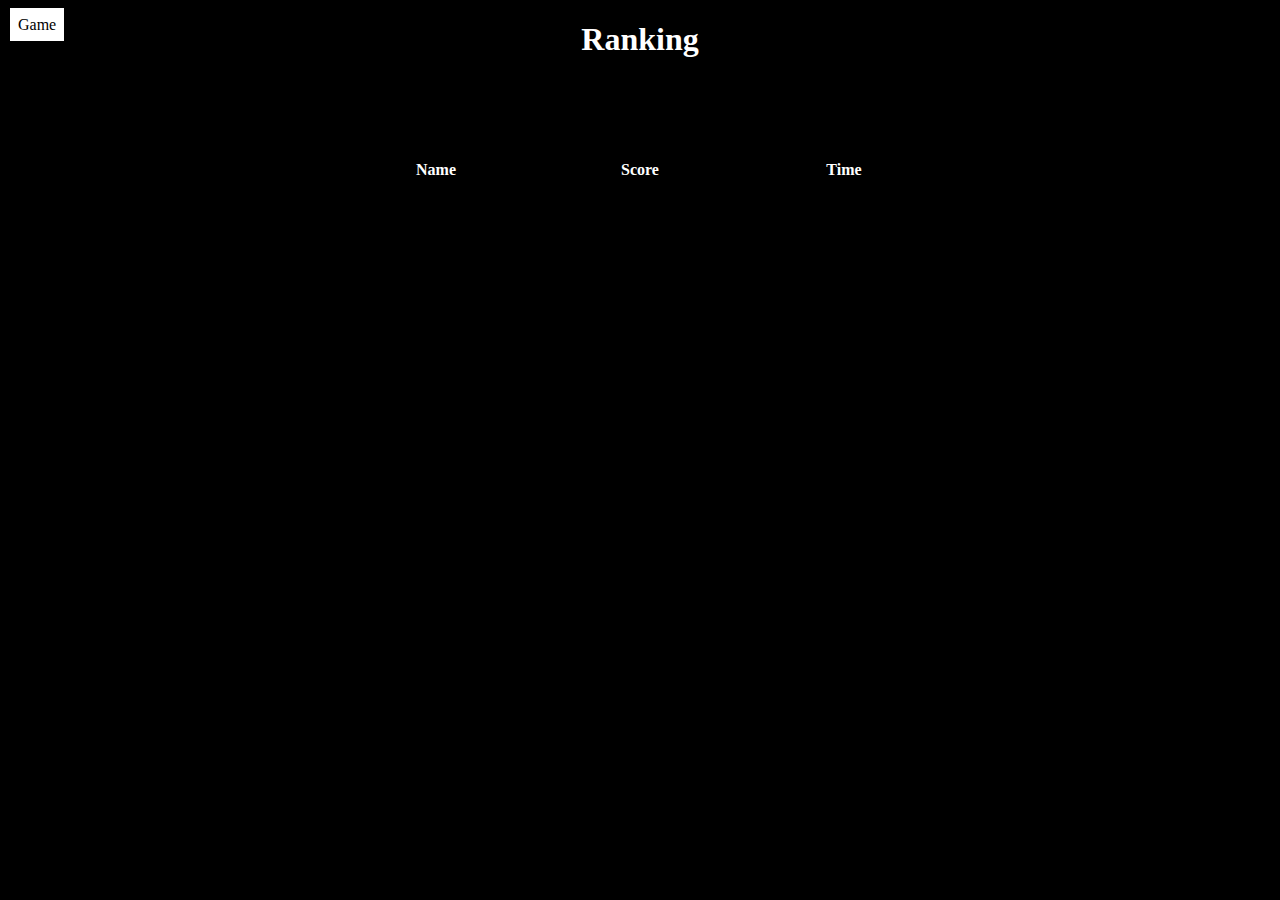
<file: ranking.html>
<!DOCTYPE html>
<html>

    <head>
        <title>
            Map Game
        </title>
        <link href="style2.css" rel="stylesheet">
    </head>

    <body>

        <ul>
            <li><a href="index.html">Game</a></li>
        </ul>

        <h1>Ranking</h1>
        <ul id="scoreboard"></ul>
        
        <table id="ranking">
            
            <tr>
                <th>Name</th>
                <th>Score</th>
                <th>Time</th>
            </tr>

        </table>

        <script>

            scoreboard = JSON.parse(localStorage.getItem('scoreboard'));
            
            for(let i = 0; i < scoreboard.length - 1; i++) 
                for(let j = i + 1; j < scoreboard.length; j++)
                    if(scoreboard[i].score < scoreboard[j].score)
                    {
                        let aux = scoreboard[i];
                        scoreboard[i] = scoreboard[j];
                        scoreboard[j] = aux;
                    }
                    else if(scoreboard[i].score == scoreboard[j].score)
                            if(scoreboard[i].time > scoreboard[j].time)
                            {
                                let aux = scoreboard[i];
                                scoreboard[i] = scoreboard[j];
                                scoreboard[j] = aux;
                            }
            
            while(scoreboard.length > 10)   scoreboard.pop();


            let table = document.getElementById('ranking');
            let tr = "";

            scoreboard.forEach(score => {
                
                let minutes = Math.floor(score.time / 60);
                let seconds = score.time % 60;

                if(seconds < 10) seconds = '0' + seconds;
                if(minutes < 10) minutes = '0' + minutes;

                tr = `<tr><td>${score.name}</td><td>${score.score}</td><td>${minutes}:${seconds}</td></tr>`;
                table.innerHTML += tr;
            });
            

        </script>

    </body>

</html>
</file>
<file: style.css>
body{

    background-color: black;
    display: flex;
}

.gameplay{
    
    text-align: left;
    color: white;
}

li{
    float: inline;
}

a{
    display: block;
    padding: 8px;
    background-color: white;
    text-decoration: none;
    color: black;
    text-align: center;
  }

a:hover{
    background-color: black;
    color: white;
}

input{

    height: 20px;
    width: 140px;
    border: none;
}

button{

    padding-top: 10px;
    padding-bottom: 10px;
    padding-left: 15px;
    padding-right: 15px;
    margin: 5px;
    font-size: 16px;
    border: none;
}

#startButton:hover{

    background-color: #4caf50;
}

#resetButton:hover{

    background-color: red;
}

.popup-overlay {

    display: none;

    position: fixed;

    top: 0;

    left: 0;

    width: 100%;

    height: 100%;

    background: rgba(0, 0, 0, 0.5);

}

.popup {

font-family: Arial, sans-serif;

    position: absolute;

    top: 50%;

    left: 50%;

    transform: translate(-50%, -50%);

    background: #fff;

    padding: 20px;

    border-radius: 8px;

    box-shadow: 0 0 10px rgba(0, 0, 0, 0.2);

}

.popup-content {

    text-align: center;

}

.popup .close {

    position: absolute;

    top: 10px;

    right: 10px;

    font-size: 20px;

    cursor: pointer;

    color: #333;

}

.popup #nameInput {

    width: 80%;

    padding: 10px;

    margin: 10px 0;

    border: 1px solid #ddd;

    border-radius: 4px;

}

.popup button {

    background-color: #4caf50;

    color: #fff;

    padding: 10px 20px;

    border: none;

    border-radius: 4px;

    cursor: pointer;

    font-size: 16px;

}
</file>
<file: style2.css>
body{

    background-color: black;
    color: white;
    text-align: center;
}

table{

    /*border: solid 1px;*/
    align-items: center;
    margin-left: auto;
    margin-right: auto;
    margin-top: 100px;
}

th{
    width: 200px;
}

a{
    padding: 8px;
    background-color: white;
    text-decoration: none;
    color: black;
  }

a:hover{
    background-color: black;
    color: white;
}

ul {
    padding-left: 0;
    margin-left: 0;
    text-align: left;
    position: absolute;
    left: 0;
    top: 0;
}

li {
    list-style-type: none;
    display: inline-block;
    padding-left: 10px;
}
</file>
